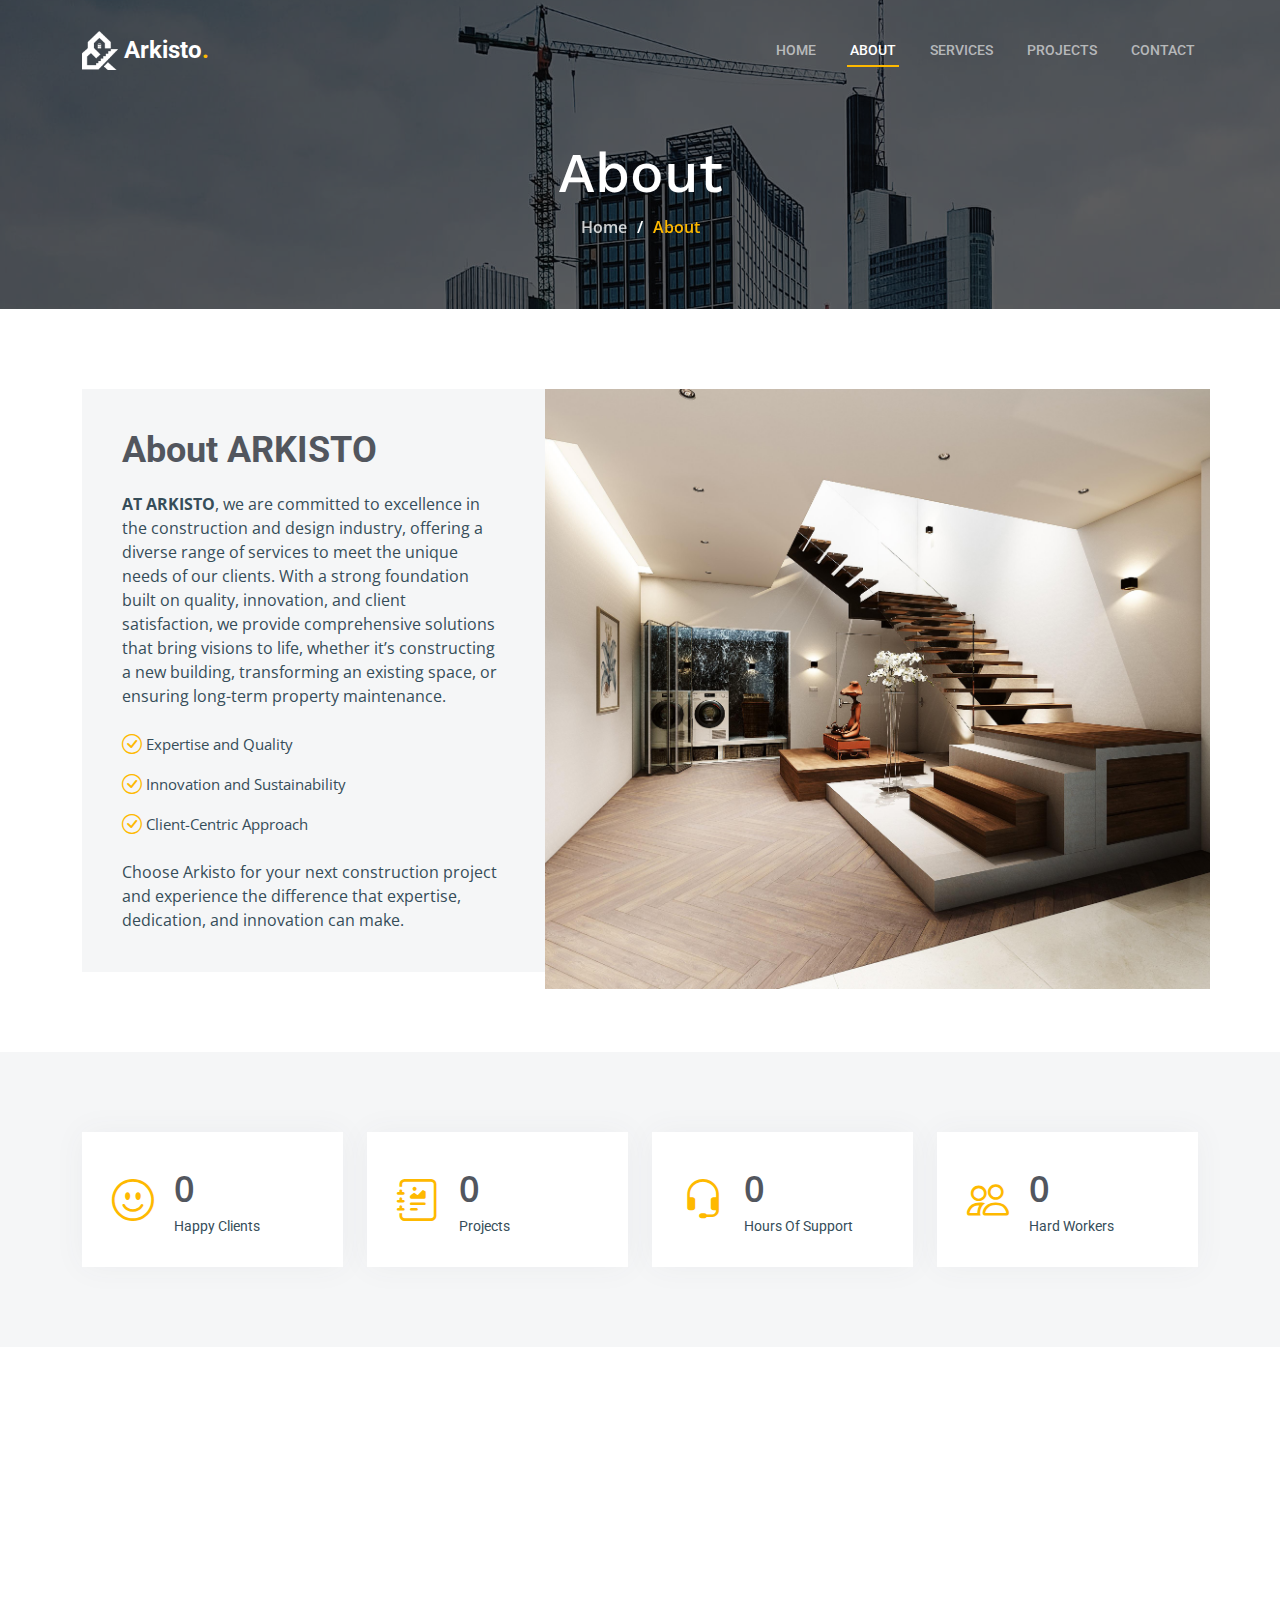
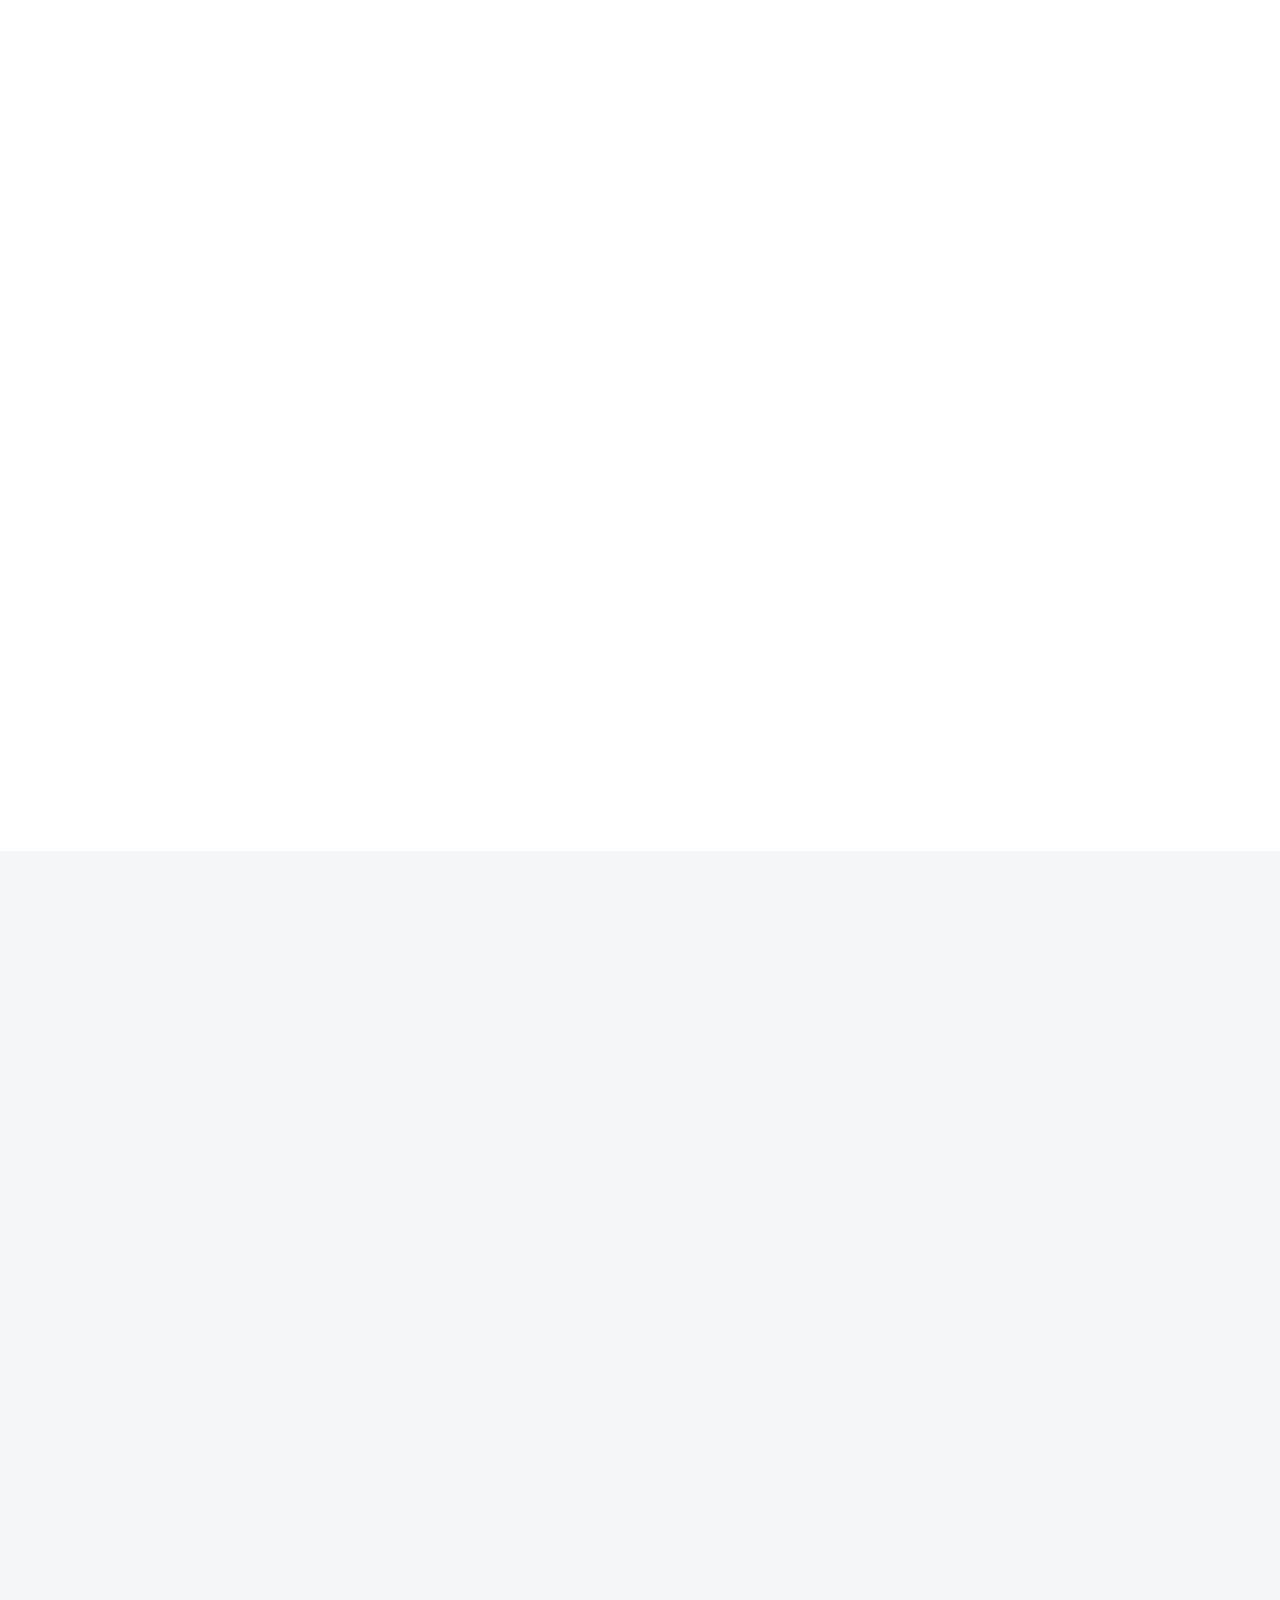
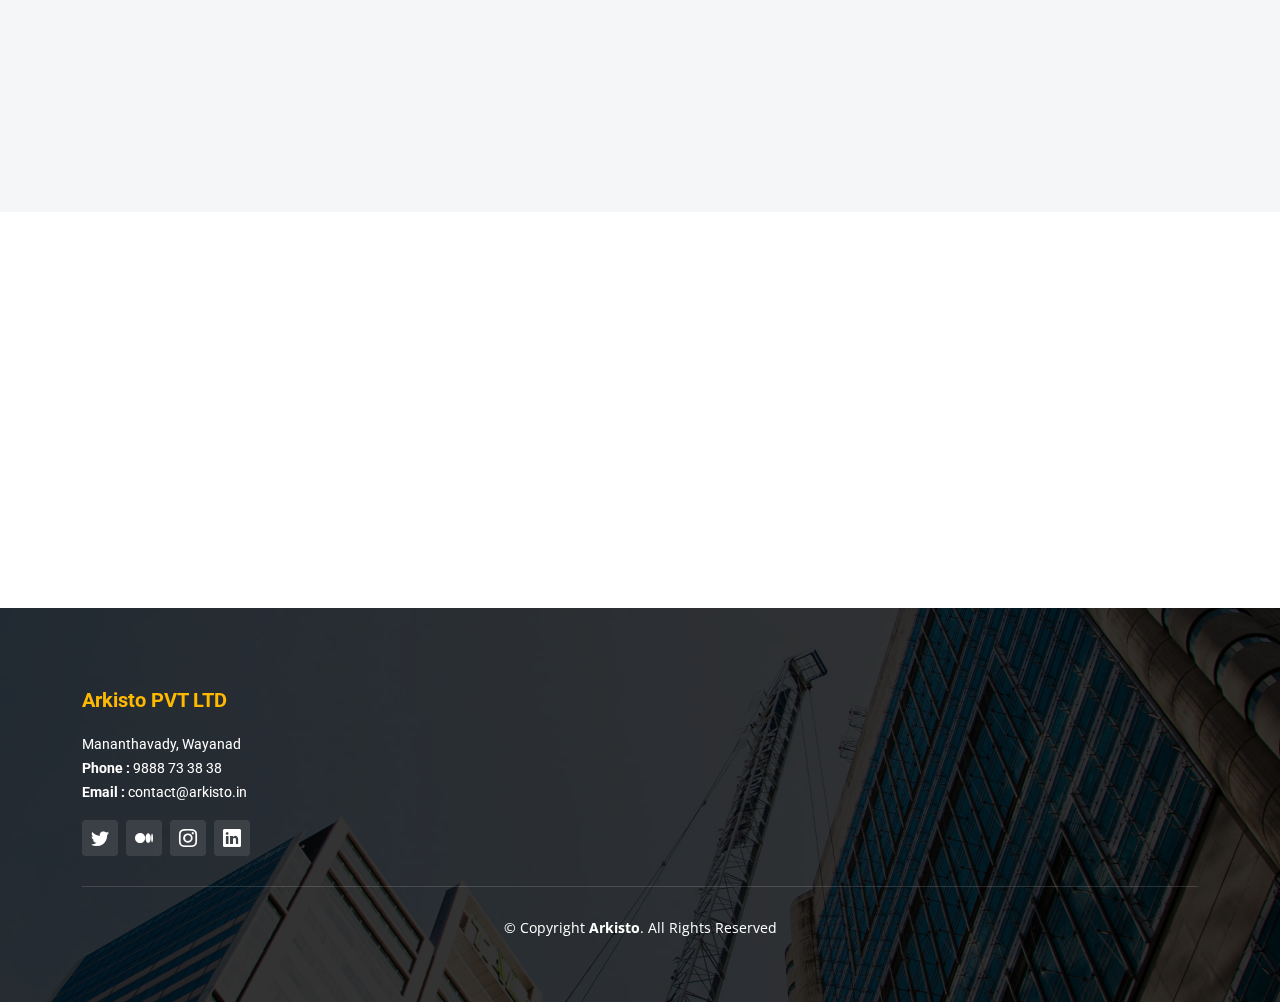
<file: about.html>
<!DOCTYPE html>
<html lang="en">

<head>
  <meta charset="utf-8">
  <meta content="width=device-width, initial-scale=1.0" name="viewport">

  <title>Arkisto</title>
  <meta content="" name="description">
  <meta content="" name="keywords">

  <!-- Favicons -->
  <link href="assets/img/logo.png" rel="icon">
  <link href="assets/img/logo.png" rel="apple-touch-icon">


  <!-- Google Fonts -->
  <link rel="preconnect" href="https://fonts.googleapis.com">
  <link rel="preconnect" href="https://fonts.gstatic.com" crossorigin>
  <link
    href="https://fonts.googleapis.com/css2?family=Open+Sans:ital,wght@0,300;0,400;0,500;0,600;0,700;1,300;1,400;1,600;1,700&family=Roboto:ital,wght@0,300;0,400;0,500;0,600;0,700;1,300;1,400;1,500;1,600;1,700&family=Work+Sans:ital,wght@0,300;0,400;0,500;0,600;0,700;1,300;1,400;1,500;1,600;1,700&display=swap"
    rel="stylesheet">

  <!-- Vendor CSS Files -->
  <link href="assets/vendor/bootstrap/css/bootstrap.min.css" rel="stylesheet">
  <link href="assets/vendor/bootstrap-icons/bootstrap-icons.css" rel="stylesheet">
  <link href="assets/vendor/fontawesome-free/css/all.min.css" rel="stylesheet">
  <link href="assets/vendor/aos/aos.css" rel="stylesheet">
  <link href="assets/vendor/glightbox/css/glightbox.min.css" rel="stylesheet">
  <link href="assets/vendor/swiper/swiper-bundle.min.css" rel="stylesheet">

  <!-- Template Main CSS File -->
  <link href="assets/css/main.css" rel="stylesheet">

  <!-- =======================================================
  * Template Name: UpConstruction - v1.3.0
  * Template URL: https://bootstrapmade.com/upconstruction-bootstrap-construction-website-template/
  * Author: BootstrapMade.com
  * License: https://bootstrapmade.com/license/
  ======================================================== -->
</head>

<body>

  <!-- ======= Header ======= -->
  <header id="header" class="header d-flex align-items-center">
    <div class="container-fluid container-xl d-flex align-items-center justify-content-between">

      <a href="index.html" class="logo d-flex align-items-center">
        <img src="logo.png" alt="Arkisto Logo">
        <h1>Arkisto<span>.</span></h1>
      </a>

      <i class="mobile-nav-toggle mobile-nav-show bi bi-list"></i>
      <i class="mobile-nav-toggle mobile-nav-hide d-none bi bi-x"></i>
      <nav id="navbar" class="navbar">
        <ul>
          <li><a href="index.html">Home</a></li>
          <li><a href="index.html#about" class="active">About</a></li>
          <li><a href="index.html#services">Services</a></li>
          <li><a href="index.html#projects">Projects</a></li>
          <!-- <li><a href="blog.html">Blog</a></li> -->
          <!-- <li class="dropdown"><a href="#"><span>Dropdown</span> <i
                class="bi bi-chevron-down dropdown-indicator"></i></a> -->
            <!-- <ul>
              <li><a href="#">Dropdown 1</a></li>
              <li class="dropdown"><a href="#"><span>Deep Dropdown</span> <i
                    class="bi bi-chevron-down dropdown-indicator"></i></a>
                <ul>
                  <li><a href="#">Deep Dropdown 1</a></li>
                  <li><a href="#">Deep Dropdown 2</a></li>
                  <li><a href="#">Deep Dropdown 3</a></li>
                  <li><a href="#">Deep Dropdown 4</a></li>
                  <li><a href="#">Deep Dropdown 5</a></li>
                </ul>
              </li>
              <li><a href="#">Dropdown 2</a></li>
              <li><a href="#">Dropdown 3</a></li>
              <li><a href="#">Dropdown 4</a></li>
            </ul> -->
          </li>
          <li><a href="contact.html">Contact</a></li>
        </ul>
      </nav><!-- .navbar -->

    </div>
  </header><!-- End Header -->

  <main id="main">

    <!-- ======= Breadcrumbs ======= -->
    <div class="breadcrumbs d-flex align-items-center" style="background-image: url('assets/img/breadcrumbs-bg.jpg');">
      <div class="container position-relative d-flex flex-column align-items-center" data-aos="fade">

        <h2>About</h2>
        <ol>
          <li><a href="index.html">Home</a></li>
          <li>About</li>
        </ol>

      </div>
    </div><!-- End Breadcrumbs -->

    <!-- ======= About Section ======= -->
    <section id="about" class="about">
      <div class="container" data-aos="fade-up">

        <div class="row position-relative">

          <div class="col-lg-7 about-img" style="background-image: url(assets/img/constructions-4.jpg);"></div>

          <div class="col-lg-7">
            <!-- <h2>About ARKISTO</h2> -->
            <div class="our-story">
              <!-- <h4>Est 1988</h4> -->
              <h3>About ARKISTO</h3>
              <p><b>AT ARKISTO</b>, we are committed to excellence in the construction and design industry, offering a diverse range of services to meet the unique needs of our clients. With a strong foundation built on quality, innovation, and client satisfaction, we provide comprehensive solutions that bring visions to life, whether it’s constructing a new building, transforming an existing space, or ensuring long-term property maintenance.
              </p>
              <ul>
                
                <li><i class="bi bi-check-circle"></i> <span>Expertise and Quality</span></li>
                <li><i class="bi bi-check-circle"></i> <span>Innovation and Sustainability</span></li>
                <li><i class="bi bi-check-circle"></i> <span>Client-Centric Approach</span></li>
              </ul>
              <p>Choose Arkisto for your next construction project and experience the difference that expertise, dedication, and innovation can make.</p>

              <!-- <div class="watch-video d-flex align-items-center position-relative">
                <i class="bi bi-play-circle"></i>
                <a href="https://www.youtube.com/watch?v=LXb3EKWsInQ" class="glightbox stretched-link">Watch Video</a>
              </div> -->
            </div>
          </div>

        </div>

      </div>
    </section>
    <!-- End About Section -->

    <!-- ======= Stats Counter Section ======= -->
    <section id="stats-counter" class="stats-counter section-bg">
      <div class="container">

        <div class="row gy-4">

          <div class="col-lg-3 col-md-6">
            <div class="stats-item d-flex align-items-center w-100 h-100">
              <i class="bi bi-emoji-smile color-blue flex-shrink-0"></i>
              <div>
                <span data-purecounter-start="0" data-purecounter-end="232" data-purecounter-duration="1"
                  class="purecounter"></span>
                <p>Happy Clients</p>
              </div>
            </div>
          </div><!-- End Stats Item -->

          <div class="col-lg-3 col-md-6">
            <div class="stats-item d-flex align-items-center w-100 h-100">
              <i class="bi bi-journal-richtext color-orange flex-shrink-0"></i>
              <div>
                <span data-purecounter-start="0" data-purecounter-end="521" data-purecounter-duration="1"
                  class="purecounter"></span>
                <p>Projects</p>
              </div>
            </div>
          </div><!-- End Stats Item -->

          <div class="col-lg-3 col-md-6">
            <div class="stats-item d-flex align-items-center w-100 h-100">
              <i class="bi bi-headset color-green flex-shrink-0"></i>
              <div>
                <span data-purecounter-start="0" data-purecounter-end="1463" data-purecounter-duration="1"
                  class="purecounter"></span>
                <p>Hours Of Support</p>
              </div>
            </div>
          </div><!-- End Stats Item -->

          <div class="col-lg-3 col-md-6">
            <div class="stats-item d-flex align-items-center w-100 h-100">
              <i class="bi bi-people color-pink flex-shrink-0"></i>
              <div>
                <span data-purecounter-start="0" data-purecounter-end="15" data-purecounter-duration="1"
                  class="purecounter"></span>
                <p>Hard Workers</p>
              </div>
            </div>
          </div><!-- End Stats Item -->

        </div>

      </div>
    </section><!-- End Stats Counter Section -->

    <!-- ======= Alt Services Section ======= -->
    <section id="alt-services" class="alt-services">
      <div class="container" data-aos="fade-up">

        <div class="row justify-content-around gy-4">
          <div class="col-lg-6 img-bg" style="background-image: url(assets/img/alt-services.jpg);" data-aos="zoom-in"
            data-aos-delay="100"></div>

          <div class="col-lg-5 d-flex flex-column justify-content-center">
            <h3> Our Vision</h3>
            <p>At Arkisto, our vision is to be a leader in the construction industry, renowned for our commitment to quality, innovation, and sustainability. We aspire to build not just structures, but vibrant communities that stand the test of time. We aim to transform the built environment by integrating cutting-edge technologies, sustainable practices, and a client-centric approach to create spaces that inspire, empower, and enrich the lives of those who use them.

              By fostering a culture of excellence, integrity, and continuous improvement, we strive to shape a future where our construction projects positively impact both people and the planet.</p>

            <div class="icon-box d-flex position-relative" data-aos="fade-up" data-aos-delay="100">
              <i class="bi bi-easel flex-shrink-0"></i>
              <div>
                <h4><a href="" class="stretched-link">Global Expansion</a></h4>
                <p>Our vision includes expanding Arkisto’s presence beyond local markets, becoming a recognized leader in the global construction industry.</p>
              </div>
            </div><!-- End Icon Box -->

            <div class="icon-box d-flex position-relative" data-aos="fade-up" data-aos-delay="200">
              <i class="bi bi-patch-check flex-shrink-0"></i>
              <div>
                <h4><a href="" class="stretched-link">Cutting-Edge Technology Integration</a></h4>
                <p>We aim to stay at the forefront of technological advancements by integrating the latest digital to enhance our project outcomes and efficiency.</p>
              </div>
            </div><!-- End Icon Box -->

            <div class="icon-box d-flex position-relative" data-aos="fade-up" data-aos-delay="300">
              <i class="bi bi-brightness-high flex-shrink-0"></i>
              <div>
                <h4><a href="" class="stretched-link">Safety and Compliance</a></h4>
                <p>Ensuring the highest standards of safety and compliance is a non-negotiable part of our vision.</p>
              </div>
            </div><!-- End Icon Box -->

            <div class="icon-box d-flex position-relative" data-aos="fade-up" data-aos-delay="400">
              <i class="bi bi-brightness-high flex-shrink-0"></i>
              <div>
                <h4><a href="" class="stretched-link">Building Resilient Communities</a></h4>
                <p>Our projects are more than just structures; they are integral parts of the communities they serve.</p>
              </div>
            </div><!-- End Icon Box -->

          </div>
        </div>

      </div>
    </section><!-- End Alt Services Section -->

    <!-- ======= Alt Services Section 2 ======= -->
    <section id="alt-services-2" class="alt-services section-bg">
      <div class="container" data-aos="fade-up">

        <div class="row justify-content-around gy-4">
          <div class="col-lg-5 d-flex flex-column justify-content-center">
            <h3>Our Mission</h3>
            <p>At Arkisto, our mission is to deliver superior construction solutions that exceed client expectations through exceptional quality, innovation, and integrity. We are dedicated to creating impactful and sustainable environments by leveraging our expertise, embracing cutting-edge technologies, and fostering collaborative partnerships. Our goal is to build lasting value and enhance the communities we serve by transforming visions into reality.</p>

            <div class="icon-box d-flex position-relative" data-aos="fade-up" data-aos-delay="100">
              <i class="bi bi-easel flex-shrink-0"></i>
              <div>
                <h4><a href="" class="stretched-link">Commitment to Safety</a></h4>
                <p>We prioritize the safety and well-being of our team, clients, and communities.</p>
              </div>
            </div><!-- End Icon Box -->

            <div class="icon-box d-flex position-relative" data-aos="fade-up" data-aos-delay="200">
              <i class="bi bi-patch-check flex-shrink-0"></i>
              <div>
                <h4><a href="" class="stretched-link">Integrity and Transparency</a></h4>
                <p>Integrity is the foundation of our operations.</p>
              </div>
            </div><!-- End Icon Box -->

            <div class="icon-box d-flex position-relative" data-aos="fade-up" data-aos-delay="300">
              <i class="bi bi-brightness-high flex-shrink-0"></i>
              <div>
                <h4><a href="" class="stretched-link">Community Impact</a></h4>
                <p>We strive to make a positive impact on the communities where we work.</p>
              </div>
            </div><!-- End Icon Box -->

            <div class="icon-box d-flex position-relative" data-aos="fade-up" data-aos-delay="400">
              <i class="bi bi-brightness-high flex-shrink-0"></i>
              <div>
                <h4><a href="" class="stretched-link">Professional Excellence</a></h4>
                <p>We are dedicated to fostering a culture of professional excellence and continuous improvement.</p>
              </div>
            </div><!-- End Icon Box -->
          </div>

          <div class="col-lg-6 img-bg" style="background-image: url(assets/img/alt-services-2.jpg);" data-aos="zoom-in"
            data-aos-delay="100"></div>
        </div>

      </div>
    </section><!-- End Alt Services Section 2 -->

    <!-- ======= Our Team Section ======= -->
    <section id="team" class="team">
      <div class="container" data-aos="fade-up">

        <div class="section-header">
          <h2>Our Team</h2>
          <p>At Arkisto, our team is a diverse group of skilled professionals dedicated to excellence in every project we undertake. With expertise ranging from architecture and engineering to project management and craftsmanship, each member plays a vital role in turning visions into reality. We foster a collaborative environment where innovation and quality are at the forefront of everything we do.</p>
        </div>
<!-- 
        <div class="row gy-5">

          <div class="col-lg-4 col-md-6 member" data-aos="fade-up" data-aos-delay="100">
            <div class="member-img">
              <img src="assets/img/team/team-1.jpg" class="img-fluid" alt="">
              <div class="social">
                <a href="#"><i class="bi bi-twitter"></i></a>
                <a href="#"><i class="bi bi-facebook"></i></a>
                <a href="#"><i class="bi bi-instagram"></i></a>
                <a href="#"><i class="bi bi-linkedin"></i></a>
              </div>
            </div>
            <div class="member-info text-center">
              <h4>Walter White</h4>
              <span>Chief Executive Officer</span>
              <p>Aliquam iure quaerat voluptatem praesentium possimus unde laudantium vel dolorum distinctio dire flow
              </p>
            </div>
          </div> End Team Member 

          <div class="col-lg-4 col-md-6 member" data-aos="fade-up" data-aos-delay="200">
            <div class="member-img">
              <img src="assets/img/team/team-2.jpg" class="img-fluid" alt="">
              <div class="social">
                <a href="#"><i class="bi bi-twitter"></i></a>
                <a href="#"><i class="bi bi-facebook"></i></a>
                <a href="#"><i class="bi bi-instagram"></i></a>
                <a href="#"><i class="bi bi-linkedin"></i></a>
              </div>
            </div>
            <div class="member-info text-center">
              <h4>Sarah Jhonson</h4>
              <span>Product Manager</span>
              <p>Labore ipsam sit consequatur exercitationem rerum laboriosam laudantium aut quod dolores exercitationem
                ut</p>
            </div>
          </div> End Team Member

          <div class="col-lg-4 col-md-6 member" data-aos="fade-up" data-aos-delay="300">
            <div class="member-img">
              <img src="assets/img/team/team-3.jpg" class="img-fluid" alt="">
              <div class="social">
                <a href="#"><i class="bi bi-twitter"></i></a>
                <a href="#"><i class="bi bi-facebook"></i></a>
                <a href="#"><i class="bi bi-instagram"></i></a>
                <a href="#"><i class="bi bi-linkedin"></i></a>
              </div>
            </div>
            <div class="member-info text-center">
              <h4>William Anderson</h4>
              <span>CTO</span>
              <p>Illum minima ea autem doloremque ipsum quidem quas aspernatur modi ut praesentium vel tque sed facilis
                at qui</p>
            </div>
          </div> End Team Member

          <div class="col-lg-4 col-md-6 member" data-aos="fade-up" data-aos-delay="400">
            <div class="member-img">
              <img src="assets/img/team/team-4.jpg" class="img-fluid" alt="">
              <div class="social">
                <a href="#"><i class="bi bi-twitter"></i></a>
                <a href="#"><i class="bi bi-facebook"></i></a>
                <a href="#"><i class="bi bi-instagram"></i></a>
                <a href="#"><i class="bi bi-linkedin"></i></a>
              </div>
            </div>
            <div class="member-info text-center">
              <h4>Amanda Jepson</h4>
              <span>Accountant</span>
              <p>Magni voluptatem accusamus assumenda cum nisi aut qui dolorem voluptate sed et veniam quasi quam
                consectetur</p>
            </div>
          </div>End Team Member

          <div class="col-lg-4 col-md-6 member" data-aos="fade-up" data-aos-delay="500">
            <div class="member-img">
              <img src="assets/img/team/team-5.jpg" class="img-fluid" alt="">
              <div class="social">
                <a href="#"><i class="bi bi-twitter"></i></a>
                <a href="#"><i class="bi bi-facebook"></i></a>
                <a href="#"><i class="bi bi-instagram"></i></a>
                <a href="#"><i class="bi bi-linkedin"></i></a>
              </div>
            </div>
            <div class="member-info text-center">
              <h4>Brian Doe</h4>
              <span>Marketing</span>
              <p>Qui consequuntur quos accusamus magnam quo est molestiae eius laboriosam sunt doloribus quia impedit
                laborum velit</p>
            </div>
          </div>End Team Member 

          <div class="col-lg-4 col-md-6 member" data-aos="fade-up" data-aos-delay="600">
            <div class="member-img">
              <img src="assets/img/team/team-6.jpg" class="img-fluid" alt="">
              <div class="social">
                <a href="#"><i class="bi bi-twitter"></i></a>
                <a href="#"><i class="bi bi-facebook"></i></a>
                <a href="#"><i class="bi bi-instagram"></i></a>
                <a href="#"><i class="bi bi-linkedin"></i></a>
              </div>
            </div>
            <div class="member-info text-center">
              <h4>Josepha Palas</h4>
              <span>Operation</span>
              <p>Sint sint eveniet explicabo amet consequatur nesciunt error enim rerum earum et omnis fugit eligendi
                cupiditate vel</p>
            </div>
          </div> End Team Member

        </div>

      </div>
    </section> End Our Team Section  -->

    <!-- ======= Testimonials Section ======= -->
    <!-- <section id="testimonials" class="testimonials section-bg">
      <div class="container" data-aos="fade-up">

        <div class="section-header">
          <h2>Testimonials</h2>
          <p>Quam sed id excepturi ccusantium dolorem ut quis dolores nisi llum nostrum enim velit qui ut et autem uia
            reprehenderit sunt deleniti</p>
        </div>

        <div class="slides-2 swiper">
          <div class="swiper-wrapper">

            <div class="swiper-slide">
              <div class="testimonial-wrap">
                <div class="testimonial-item">
                  <img src="assets/img/testimonials/testimonials-1.jpg" class="testimonial-img" alt="">
                  <h3>Saul Goodman</h3>
                  <h4>Ceo &amp; Founder</h4>
                  <div class="stars">
                    <i class="bi bi-star-fill"></i><i class="bi bi-star-fill"></i><i class="bi bi-star-fill"></i><i
                      class="bi bi-star-fill"></i><i class="bi bi-star-fill"></i>
                  </div>
                  <p>
                    <i class="bi bi-quote quote-icon-left"></i>
                    Proin iaculis purus consequat sem cure digni ssim donec porttitora entum suscipit rhoncus.
                    Accusantium quam, ultricies eget id, aliquam eget nibh et. Maecen aliquam, risus at semper.
                    <i class="bi bi-quote quote-icon-right"></i>
                  </p>
                </div>
              </div>
            </div> End testimonial item 

            <div class="swiper-slide">
              <div class="testimonial-wrap">
                <div class="testimonial-item">
                  <img src="assets/img/testimonials/testimonials-2.jpg" class="testimonial-img" alt="">
                  <h3>Sara Wilsson</h3>
                  <h4>Designer</h4>
                  <div class="stars">
                    <i class="bi bi-star-fill"></i><i class="bi bi-star-fill"></i><i class="bi bi-star-fill"></i><i
                      class="bi bi-star-fill"></i><i class="bi bi-star-fill"></i>
                  </div>
                  <p>
                    <i class="bi bi-quote quote-icon-left"></i>
                    Export tempor illum tamen malis malis eram quae irure esse labore quem cillum quid cillum eram malis
                    quorum velit fore eram velit sunt aliqua noster fugiat irure amet legam anim culpa.
                    <i class="bi bi-quote quote-icon-right"></i>
                  </p>
                </div>
              </div>
            </div> End testimonial item

            <div class="swiper-slide">
              <div class="testimonial-wrap">
                <div class="testimonial-item">
                  <img src="assets/img/testimonials/testimonials-3.jpg" class="testimonial-img" alt="">
                  <h3>Jena Karlis</h3>
                  <h4>Store Owner</h4>
                  <div class="stars">
                    <i class="bi bi-star-fill"></i><i class="bi bi-star-fill"></i><i class="bi bi-star-fill"></i><i
                      class="bi bi-star-fill"></i><i class="bi bi-star-fill"></i>
                  </div>
                  <p>
                    <i class="bi bi-quote quote-icon-left"></i>
                    Enim nisi quem export duis labore cillum quae magna enim sint quorum nulla quem veniam duis minim
                    tempor labore quem eram duis noster aute amet eram fore quis sint minim.
                    <i class="bi bi-quote quote-icon-right"></i>
                  </p>
                </div>
              </div>
            </div> End testimonial item

            <div class="swiper-slide">
              <div class="testimonial-wrap">
                <div class="testimonial-item">
                  <img src="assets/img/testimonials/testimonials-4.jpg" class="testimonial-img" alt="">
                  <h3>Matt Brandon</h3>
                  <h4>Freelancer</h4>
                  <div class="stars">
                    <i class="bi bi-star-fill"></i><i class="bi bi-star-fill"></i><i class="bi bi-star-fill"></i><i
                      class="bi bi-star-fill"></i><i class="bi bi-star-fill"></i>
                  </div>
                  <p>
                    <i class="bi bi-quote quote-icon-left"></i>
                    Fugiat enim eram quae cillum dolore dolor amet nulla culpa multos export minim fugiat minim velit
                    minim dolor enim duis veniam ipsum anim magna sunt elit fore quem dolore labore illum veniam.
                    <i class="bi bi-quote quote-icon-right"></i>
                  </p>
                </div>
              </div>
            </div> End testimonial item

            <div class="swiper-slide">
              <div class="testimonial-wrap">
                <div class="testimonial-item">
                  <img src="assets/img/testimonials/testimonials-5.jpg" class="testimonial-img" alt="">
                  <h3>John Larson</h3>
                  <h4>Entrepreneur</h4>
                  <div class="stars">
                    <i class="bi bi-star-fill"></i><i class="bi bi-star-fill"></i><i class="bi bi-star-fill"></i><i
                      class="bi bi-star-fill"></i><i class="bi bi-star-fill"></i>
                  </div>
                  <p>
                    <i class="bi bi-quote quote-icon-left"></i>
                    Quis quorum aliqua sint quem legam fore sunt eram irure aliqua veniam tempor noster veniam enim
                    culpa labore duis sunt culpa nulla illum cillum fugiat legam esse veniam culpa fore nisi cillum
                    quid.
                    <i class="bi bi-quote quote-icon-right"></i>
                  </p>
                </div>
              </div>
            </div> End testimonial item -->

          </div>
          <div class="swiper-pagination"></div>
        </div>

      </div>
    </section><!-- End Testimonials Section -->

  </main><!-- End #main -->

  <!-- ======= Footer ======= -->
  <footer id="footer" class="footer">

    <div class="footer-content position-relative">
      <div class="container">
        <div class="row">

          <div class="col-lg-4 col-md-6">
            <div class="footer-info">
              <h3  style="color: #FEB900;font-size: 20px;text-transform: none;">Arkisto PVT LTD</h3>
              <p>
              
                Mananthavady, Wayanad<br>
                <strong>Phone : </strong>9888 73 38 38<br>
                <strong>Email : </strong>contact@arkisto.in<br>
              </p>
              <div class="social-links d-flex mt-3">
                <a href="https://twitter.com/Arkisto_io" class="d-flex align-items-center justify-content-center"><i class="bi bi-twitter"></i></a>
                <a href="https://medium.com/@arkisto.io" class="d-flex align-items-center justify-content-center"><i class="bi bi-medium"></i></a>
                <a href="#" class="d-flex align-items-center justify-content-center"><i class="bi bi-instagram"></i></a>
                <a href="https://www.linkedin.com/in/arkisto-constructions" class="d-flex align-items-center justify-content-center"><i class="bi bi-linkedin"></i></a>
              </div>
            </div>
          </div><!-- End footer info column-->

          <!-- <div class="col-lg-2 col-md-3 footer-links">
            <h4>Useful Links</h4>
            <ul>
              <li><a href="#">Home</a></li>
              <li><a href="#">About us</a></li>
              <li><a href="#">Services</a></li>
              <li><a href="#">Terms of service</a></li>
              <li><a href="#">Privacy policy</a></li>
            </ul>
          </div>End footer links column

          <div class="col-lg-2 col-md-3 footer-links">
            <h4>Our Services</h4>
            <ul>
              <li><a href="#">Web Design</a></li>
              <li><a href="#">Web Development</a></li>
              <li><a href="#">Product Management</a></li>
              <li><a href="#">Marketing</a></li>
              <li><a href="#">Graphic Design</a></li>
            </ul>
          </div> End footer links column

          <div class="col-lg-2 col-md-3 footer-links">
            <h4>Hic solutasetp</h4>
            <ul>
              <li><a href="#">Molestiae accusamus iure</a></li>
              <li><a href="#">Excepturi dignissimos</a></li>
              <li><a href="#">Suscipit distinctio</a></li>
              <li><a href="#">Dilecta</a></li>
              <li><a href="#">Sit quas consectetur</a></li>
            </ul>
          </div> End footer links column

          <div class="col-lg-2 col-md-3 footer-links">
            <h4>Nobis illum</h4>
            <ul>
              <li><a href="#">Ipsam</a></li>
              <li><a href="#">Laudantium dolorum</a></li>
              <li><a href="#">Dinera</a></li>
              <li><a href="#">Trodelas</a></li>
              <li><a href="#">Flexo</a></li>
            </ul>
          </div> End footer links column -->

        </div>
      </div>
    </div>

    <div class="footer-legal text-center position-relative">
      <div class="container">
        <div class="copyright">
          &copy; Copyright <strong><span>Arkisto</span></strong>. All Rights Reserved
        </div>
        <div class="credits">
          <!-- All the links in the footer should remain intact. -->
          <!-- You can delete the links only if you purchased the pro version. -->
          <!-- Licensing information: https://bootstrapmade.com/license/ -->
          <!-- Purchase the pro version with working PHP/AJAX contact form: https://bootstrapmade.com/upconstruction-bootstrap-construction-website-template/ -->
         
        </div>
      </div>
    </div>

  </footer>
  <!-- End Footer -->

  <a href="#" class="scroll-top d-flex align-items-center justify-content-center"><i
      class="bi bi-arrow-up-short"></i></a>

  <div id="preloader"></div>

  <!-- Vendor JS Files -->
  <script src="assets/vendor/bootstrap/js/bootstrap.bundle.min.js"></script>
  <script src="assets/vendor/aos/aos.js"></script>
  <script src="assets/vendor/glightbox/js/glightbox.min.js"></script>
  <script src="assets/vendor/isotope-layout/isotope.pkgd.min.js"></script>
  <script src="assets/vendor/swiper/swiper-bundle.min.js"></script>
  <script src="assets/vendor/purecounter/purecounter_vanilla.js"></script>
  <script src="assets/vendor/php-email-form/validate.js"></script>

  <!-- Template Main JS File -->
  <script src="assets/js/main.js"></script>

</body>

</html>
</file>
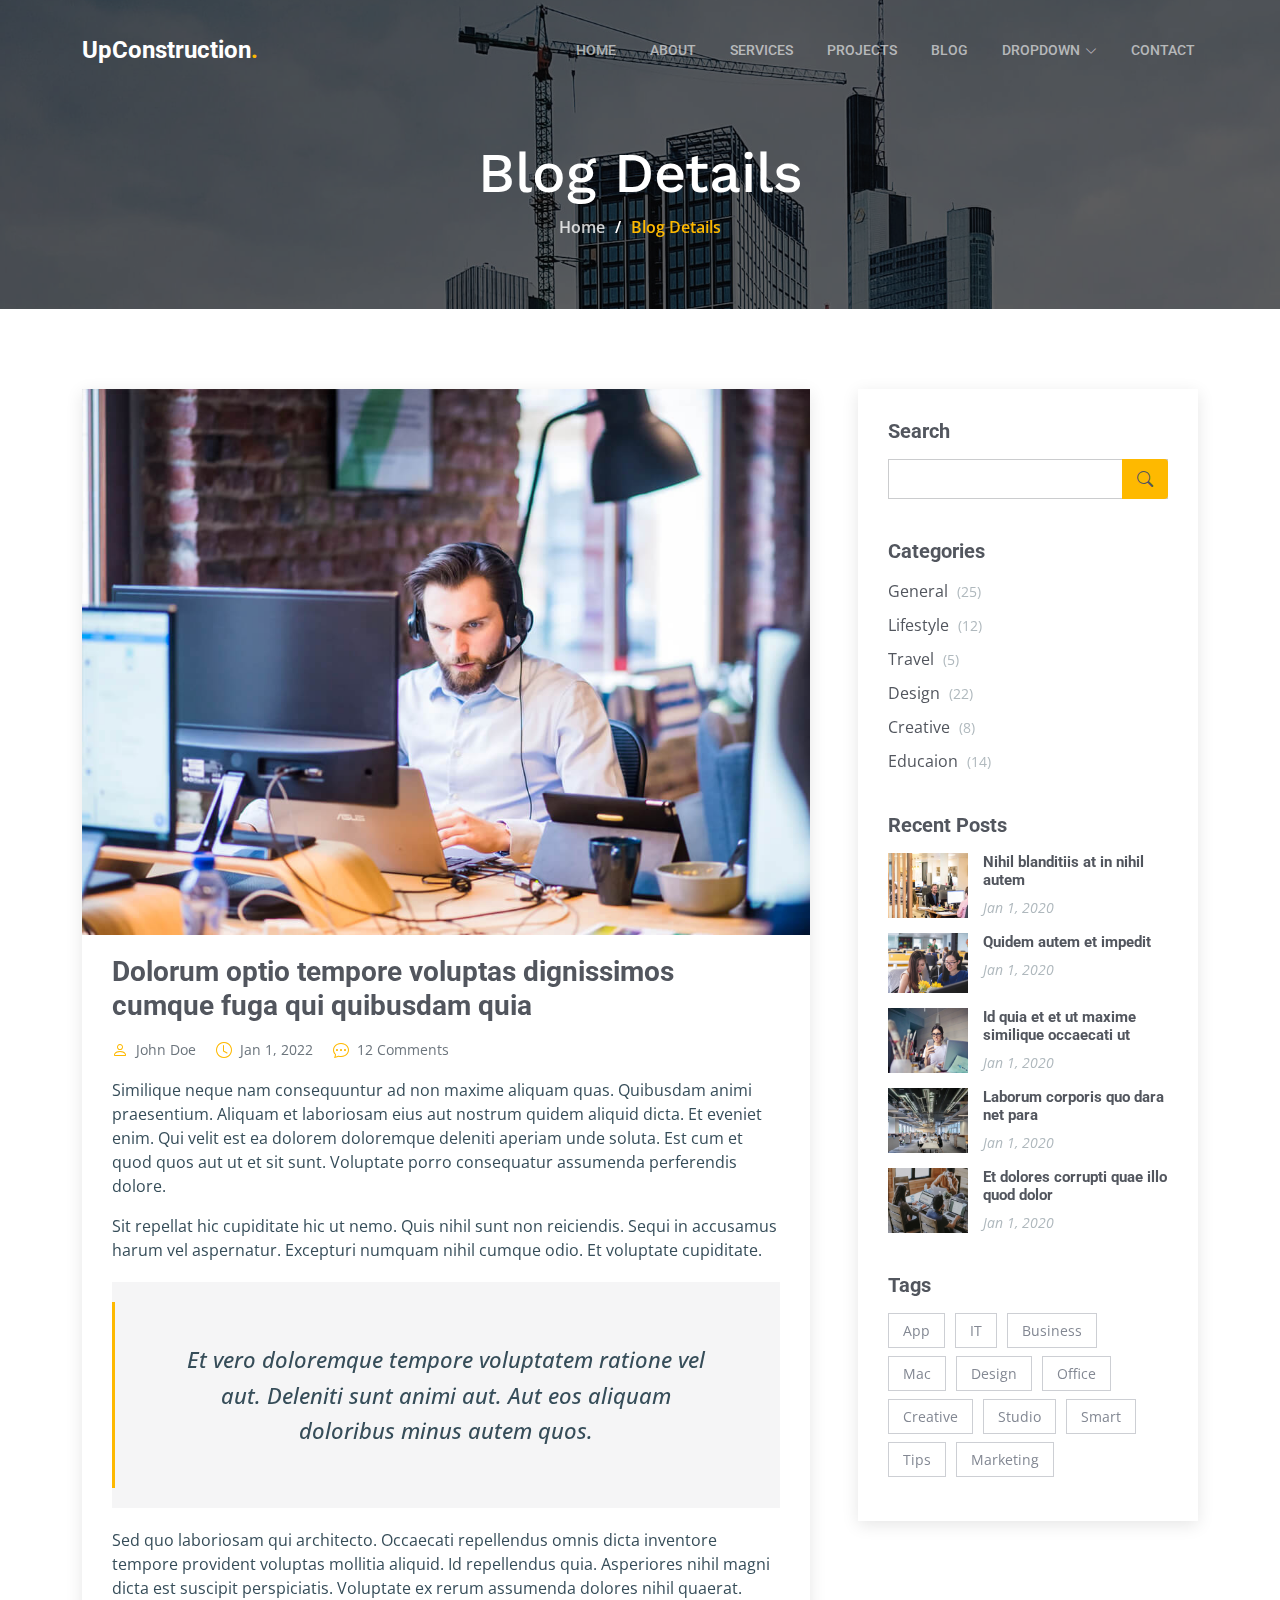
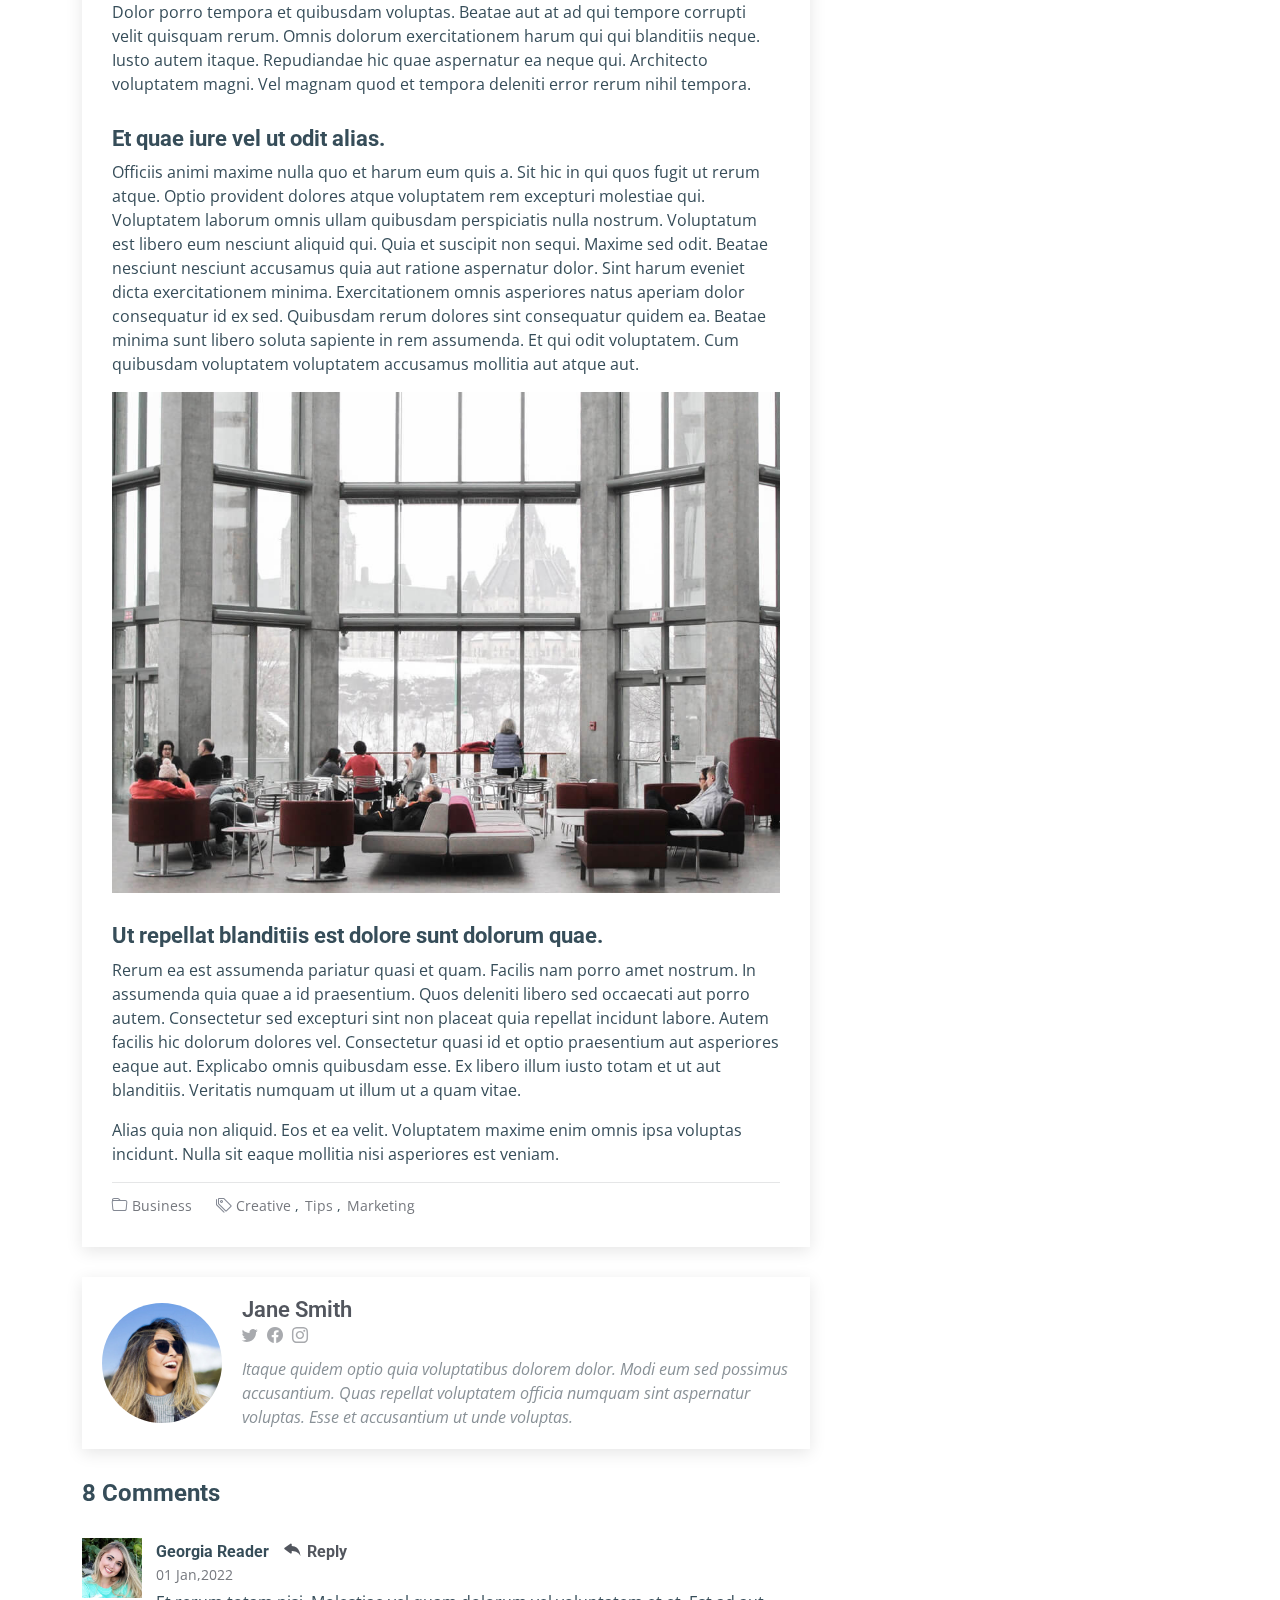
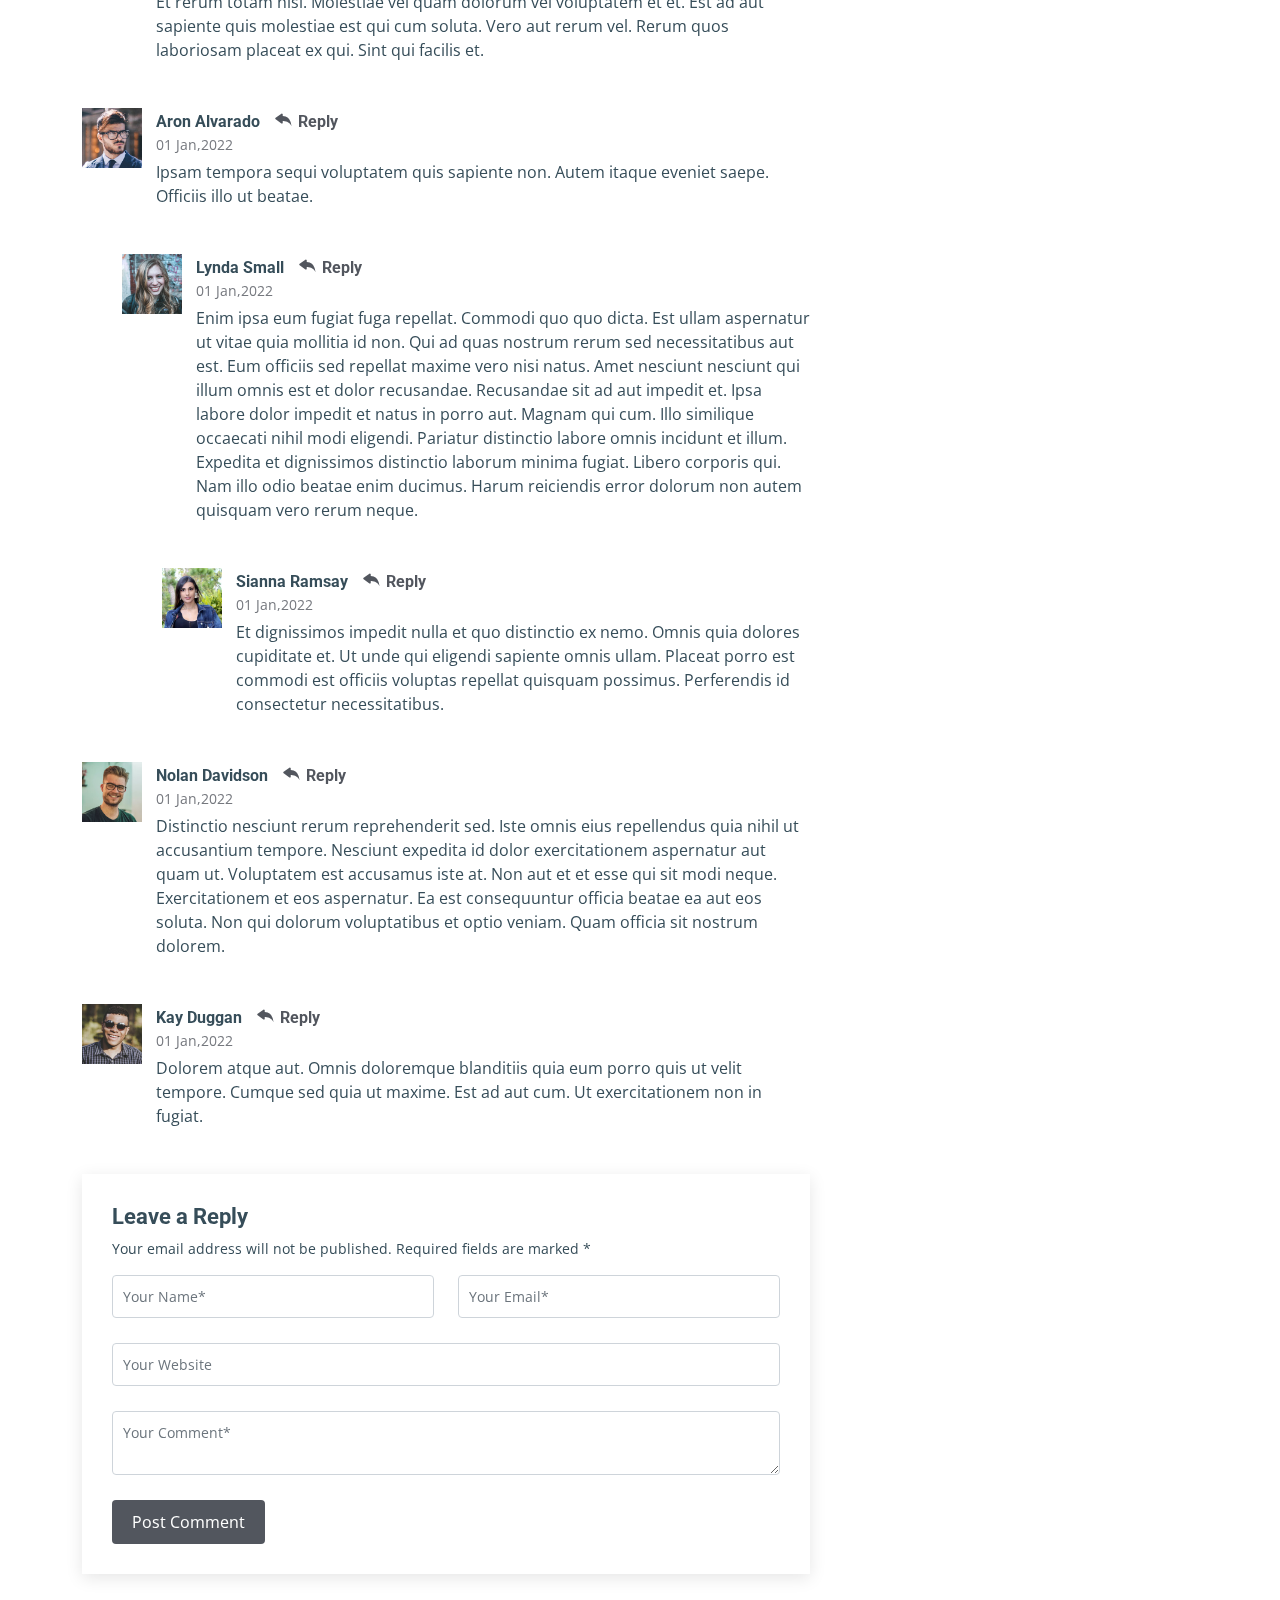
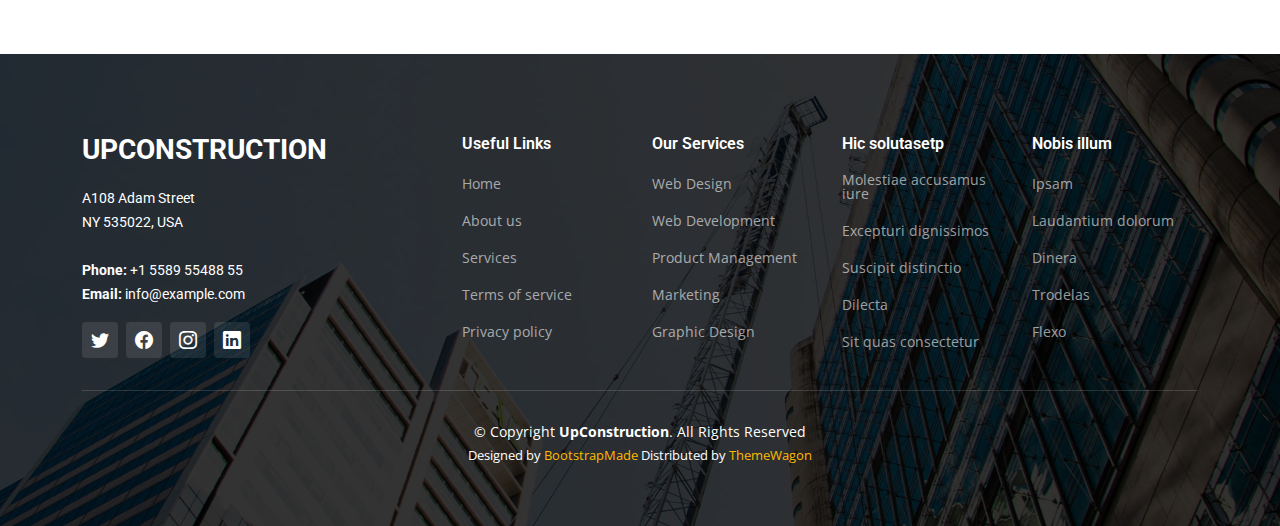
<file: blog-details.html>
<!DOCTYPE html>
<html lang="en">

<head>
  <meta charset="utf-8">
  <meta content="width=device-width, initial-scale=1.0" name="viewport">

  <title>UpConstruction Bootstrap Template - Blog Details</title>
  <meta content="" name="description">
  <meta content="" name="keywords">

  <!-- Favicons -->
  <link href="assets/img/favicon.png" rel="icon">
  <link href="assets/img/apple-touch-icon.png" rel="apple-touch-icon">

  <!-- Google Fonts -->
  <link rel="preconnect" href="https://fonts.googleapis.com">
  <link rel="preconnect" href="https://fonts.gstatic.com" crossorigin>
  <link
    href="https://fonts.googleapis.com/css2?family=Open+Sans:ital,wght@0,300;0,400;0,500;0,600;0,700;1,300;1,400;1,600;1,700&family=Roboto:ital,wght@0,300;0,400;0,500;0,600;0,700;1,300;1,400;1,500;1,600;1,700&family=Work+Sans:ital,wght@0,300;0,400;0,500;0,600;0,700;1,300;1,400;1,500;1,600;1,700&display=swap"
    rel="stylesheet">

  <!-- Vendor CSS Files -->
  <link href="assets/vendor/bootstrap/css/bootstrap.min.css" rel="stylesheet">
  <link href="assets/vendor/bootstrap-icons/bootstrap-icons.css" rel="stylesheet">
  <link href="assets/vendor/fontawesome-free/css/all.min.css" rel="stylesheet">
  <link href="assets/vendor/aos/aos.css" rel="stylesheet">
  <link href="assets/vendor/glightbox/css/glightbox.min.css" rel="stylesheet">
  <link href="assets/vendor/swiper/swiper-bundle.min.css" rel="stylesheet">

  <!-- Template Main CSS File -->
  <link href="assets/css/main.css" rel="stylesheet">

  <!-- =======================================================
  * Template Name: UpConstruction - v1.3.0
  * Template URL: https://bootstrapmade.com/upconstruction-bootstrap-construction-website-template/
  * Author: BootstrapMade.com
  * License: https://bootstrapmade.com/license/
  ======================================================== -->
</head>

<body>

  <!-- ======= Header ======= -->
  <header id="header" class="header d-flex align-items-center">
    <div class="container-fluid container-xl d-flex align-items-center justify-content-between">

      <a href="index.html" class="logo d-flex align-items-center">
        <!-- Uncomment the line below if you also wish to use an image logo -->
        <!-- <img src="assets/img/logo.png" alt=""> -->
        <h1>UpConstruction<span>.</span></h1>
      </a>

      <i class="mobile-nav-toggle mobile-nav-show bi bi-list"></i>
      <i class="mobile-nav-toggle mobile-nav-hide d-none bi bi-x"></i>
      <nav id="navbar" class="navbar">
        <ul>
          <li><a href="index.html">Home</a></li>
          <li><a href="about.html">About</a></li>
          <li><a href="services.html">Services</a></li>
          <li><a href="projects.html">Projects</a></li>
          <li><a href="blog.html">Blog</a></li>
          <li class="dropdown"><a href="#"><span>Dropdown</span> <i
                class="bi bi-chevron-down dropdown-indicator"></i></a>
            <ul>
              <li><a href="#">Dropdown 1</a></li>
              <li class="dropdown"><a href="#"><span>Deep Dropdown</span> <i
                    class="bi bi-chevron-down dropdown-indicator"></i></a>
                <ul>
                  <li><a href="#">Deep Dropdown 1</a></li>
                  <li><a href="#">Deep Dropdown 2</a></li>
                  <li><a href="#">Deep Dropdown 3</a></li>
                  <li><a href="#">Deep Dropdown 4</a></li>
                  <li><a href="#">Deep Dropdown 5</a></li>
                </ul>
              </li>
              <li><a href="#">Dropdown 2</a></li>
              <li><a href="#">Dropdown 3</a></li>
              <li><a href="#">Dropdown 4</a></li>
            </ul>
          </li>
          <li><a href="contact.html">Contact</a></li>
        </ul>
      </nav><!-- .navbar -->

    </div>
  </header><!-- End Header -->

  <main id="main">

    <!-- ======= Breadcrumbs ======= -->
    <div class="breadcrumbs d-flex align-items-center" style="background-image: url('assets/img/breadcrumbs-bg.jpg');">
      <div class="container position-relative d-flex flex-column align-items-center" data-aos="fade">

        <h2>Blog Details</h2>
        <ol>
          <li><a href="index.html">Home</a></li>
          <li>Blog Details</li>
        </ol>

      </div>
    </div><!-- End Breadcrumbs -->

    <!-- ======= Blog Details Section ======= -->
    <section id="blog" class="blog">
      <div class="container" data-aos="fade-up" data-aos-delay="100">

        <div class="row g-5">

          <div class="col-lg-8">

            <article class="blog-details">

              <div class="post-img">
                <img src="assets/img/blog/blog-1.jpg" alt="" class="img-fluid">
              </div>

              <h2 class="title">Dolorum optio tempore voluptas dignissimos cumque fuga qui quibusdam quia</h2>

              <div class="meta-top">
                <ul>
                  <li class="d-flex align-items-center"><i class="bi bi-person"></i> <a href="blog-details.html">John
                      Doe</a></li>
                  <li class="d-flex align-items-center"><i class="bi bi-clock"></i> <a href="blog-details.html"><time
                        datetime="2020-01-01">Jan 1, 2022</time></a></li>
                  <li class="d-flex align-items-center"><i class="bi bi-chat-dots"></i> <a href="blog-details.html">12
                      Comments</a></li>
                </ul>
              </div><!-- End meta top -->

              <div class="content">
                <p>
                  Similique neque nam consequuntur ad non maxime aliquam quas. Quibusdam animi praesentium. Aliquam et
                  laboriosam eius aut nostrum quidem aliquid dicta.
                  Et eveniet enim. Qui velit est ea dolorem doloremque deleniti aperiam unde soluta. Est cum et quod
                  quos aut ut et sit sunt. Voluptate porro consequatur assumenda perferendis dolore.
                </p>

                <p>
                  Sit repellat hic cupiditate hic ut nemo. Quis nihil sunt non reiciendis. Sequi in accusamus harum vel
                  aspernatur. Excepturi numquam nihil cumque odio. Et voluptate cupiditate.
                </p>

                <blockquote>
                  <p>
                    Et vero doloremque tempore voluptatem ratione vel aut. Deleniti sunt animi aut. Aut eos aliquam
                    doloribus minus autem quos.
                  </p>
                </blockquote>

                <p>
                  Sed quo laboriosam qui architecto. Occaecati repellendus omnis dicta inventore tempore provident
                  voluptas mollitia aliquid. Id repellendus quia. Asperiores nihil magni dicta est suscipit
                  perspiciatis. Voluptate ex rerum assumenda dolores nihil quaerat.
                  Dolor porro tempora et quibusdam voluptas. Beatae aut at ad qui tempore corrupti velit quisquam rerum.
                  Omnis dolorum exercitationem harum qui qui blanditiis neque.
                  Iusto autem itaque. Repudiandae hic quae aspernatur ea neque qui. Architecto voluptatem magni. Vel
                  magnam quod et tempora deleniti error rerum nihil tempora.
                </p>

                <h3>Et quae iure vel ut odit alias.</h3>
                <p>
                  Officiis animi maxime nulla quo et harum eum quis a. Sit hic in qui quos fugit ut rerum atque. Optio
                  provident dolores atque voluptatem rem excepturi molestiae qui. Voluptatem laborum omnis ullam
                  quibusdam perspiciatis nulla nostrum. Voluptatum est libero eum nesciunt aliquid qui.
                  Quia et suscipit non sequi. Maxime sed odit. Beatae nesciunt nesciunt accusamus quia aut ratione
                  aspernatur dolor. Sint harum eveniet dicta exercitationem minima. Exercitationem omnis asperiores
                  natus aperiam dolor consequatur id ex sed. Quibusdam rerum dolores sint consequatur quidem ea.
                  Beatae minima sunt libero soluta sapiente in rem assumenda. Et qui odit voluptatem. Cum quibusdam
                  voluptatem voluptatem accusamus mollitia aut atque aut.
                </p>
                <img src="assets/img/blog/blog-inside-post.jpg" class="img-fluid" alt="">

                <h3>Ut repellat blanditiis est dolore sunt dolorum quae.</h3>
                <p>
                  Rerum ea est assumenda pariatur quasi et quam. Facilis nam porro amet nostrum. In assumenda quia quae
                  a id praesentium. Quos deleniti libero sed occaecati aut porro autem. Consectetur sed excepturi sint
                  non placeat quia repellat incidunt labore. Autem facilis hic dolorum dolores vel.
                  Consectetur quasi id et optio praesentium aut asperiores eaque aut. Explicabo omnis quibusdam esse. Ex
                  libero illum iusto totam et ut aut blanditiis. Veritatis numquam ut illum ut a quam vitae.
                </p>
                <p>
                  Alias quia non aliquid. Eos et ea velit. Voluptatem maxime enim omnis ipsa voluptas incidunt. Nulla
                  sit eaque mollitia nisi asperiores est veniam.
                </p>

              </div><!-- End post content -->

              <div class="meta-bottom">
                <i class="bi bi-folder"></i>
                <ul class="cats">
                  <li><a href="#">Business</a></li>
                </ul>

                <i class="bi bi-tags"></i>
                <ul class="tags">
                  <li><a href="#">Creative</a></li>
                  <li><a href="#">Tips</a></li>
                  <li><a href="#">Marketing</a></li>
                </ul>
              </div><!-- End meta bottom -->

            </article><!-- End blog post -->

            <div class="post-author d-flex align-items-center">
              <img src="assets/img/blog/blog-author.jpg" class="rounded-circle flex-shrink-0" alt="">
              <div>
                <h4>Jane Smith</h4>
                <div class="social-links">
                  <a href="https://twitters.com/#"><i class="bi bi-twitter"></i></a>
                  <a href="https://facebook.com/#"><i class="bi bi-facebook"></i></a>
                  <a href="https://instagram.com/#"><i class="biu bi-instagram"></i></a>
                </div>
                <p>
                  Itaque quidem optio quia voluptatibus dolorem dolor. Modi eum sed possimus accusantium. Quas repellat
                  voluptatem officia numquam sint aspernatur voluptas. Esse et accusantium ut unde voluptas.
                </p>
              </div>
            </div><!-- End post author -->

            <div class="comments">

              <h4 class="comments-count">8 Comments</h4>

              <div id="comment-1" class="comment">
                <div class="d-flex">
                  <div class="comment-img"><img src="assets/img/blog/comments-1.jpg" alt=""></div>
                  <div>
                    <h5><a href="">Georgia Reader</a> <a href="#" class="reply"><i class="bi bi-reply-fill"></i>
                        Reply</a></h5>
                    <time datetime="2020-01-01">01 Jan,2022</time>
                    <p>
                      Et rerum totam nisi. Molestiae vel quam dolorum vel voluptatem et et. Est ad aut sapiente quis
                      molestiae est qui cum soluta.
                      Vero aut rerum vel. Rerum quos laboriosam placeat ex qui. Sint qui facilis et.
                    </p>
                  </div>
                </div>
              </div><!-- End comment #1 -->

              <div id="comment-2" class="comment">
                <div class="d-flex">
                  <div class="comment-img"><img src="assets/img/blog/comments-2.jpg" alt=""></div>
                  <div>
                    <h5><a href="">Aron Alvarado</a> <a href="#" class="reply"><i class="bi bi-reply-fill"></i>
                        Reply</a></h5>
                    <time datetime="2020-01-01">01 Jan,2022</time>
                    <p>
                      Ipsam tempora sequi voluptatem quis sapiente non. Autem itaque eveniet saepe. Officiis illo ut
                      beatae.
                    </p>
                  </div>
                </div>

                <div id="comment-reply-1" class="comment comment-reply">
                  <div class="d-flex">
                    <div class="comment-img"><img src="assets/img/blog/comments-3.jpg" alt=""></div>
                    <div>
                      <h5><a href="">Lynda Small</a> <a href="#" class="reply"><i class="bi bi-reply-fill"></i>
                          Reply</a></h5>
                      <time datetime="2020-01-01">01 Jan,2022</time>
                      <p>
                        Enim ipsa eum fugiat fuga repellat. Commodi quo quo dicta. Est ullam aspernatur ut vitae quia
                        mollitia id non. Qui ad quas nostrum rerum sed necessitatibus aut est. Eum officiis sed repellat
                        maxime vero nisi natus. Amet nesciunt nesciunt qui illum omnis est et dolor recusandae.

                        Recusandae sit ad aut impedit et. Ipsa labore dolor impedit et natus in porro aut. Magnam qui
                        cum. Illo similique occaecati nihil modi eligendi. Pariatur distinctio labore omnis incidunt et
                        illum. Expedita et dignissimos distinctio laborum minima fugiat.

                        Libero corporis qui. Nam illo odio beatae enim ducimus. Harum reiciendis error dolorum non autem
                        quisquam vero rerum neque.
                      </p>
                    </div>
                  </div>

                  <div id="comment-reply-2" class="comment comment-reply">
                    <div class="d-flex">
                      <div class="comment-img"><img src="assets/img/blog/comments-4.jpg" alt=""></div>
                      <div>
                        <h5><a href="">Sianna Ramsay</a> <a href="#" class="reply"><i class="bi bi-reply-fill"></i>
                            Reply</a></h5>
                        <time datetime="2020-01-01">01 Jan,2022</time>
                        <p>
                          Et dignissimos impedit nulla et quo distinctio ex nemo. Omnis quia dolores cupiditate et. Ut
                          unde qui eligendi sapiente omnis ullam. Placeat porro est commodi est officiis voluptas
                          repellat quisquam possimus. Perferendis id consectetur necessitatibus.
                        </p>
                      </div>
                    </div>

                  </div><!-- End comment reply #2-->

                </div><!-- End comment reply #1-->

              </div><!-- End comment #2-->

              <div id="comment-3" class="comment">
                <div class="d-flex">
                  <div class="comment-img"><img src="assets/img/blog/comments-5.jpg" alt=""></div>
                  <div>
                    <h5><a href="">Nolan Davidson</a> <a href="#" class="reply"><i class="bi bi-reply-fill"></i>
                        Reply</a></h5>
                    <time datetime="2020-01-01">01 Jan,2022</time>
                    <p>
                      Distinctio nesciunt rerum reprehenderit sed. Iste omnis eius repellendus quia nihil ut accusantium
                      tempore. Nesciunt expedita id dolor exercitationem aspernatur aut quam ut. Voluptatem est
                      accusamus iste at.
                      Non aut et et esse qui sit modi neque. Exercitationem et eos aspernatur. Ea est consequuntur
                      officia beatae ea aut eos soluta. Non qui dolorum voluptatibus et optio veniam. Quam officia sit
                      nostrum dolorem.
                    </p>
                  </div>
                </div>

              </div><!-- End comment #3 -->

              <div id="comment-4" class="comment">
                <div class="d-flex">
                  <div class="comment-img"><img src="assets/img/blog/comments-6.jpg" alt=""></div>
                  <div>
                    <h5><a href="">Kay Duggan</a> <a href="#" class="reply"><i class="bi bi-reply-fill"></i> Reply</a>
                    </h5>
                    <time datetime="2020-01-01">01 Jan,2022</time>
                    <p>
                      Dolorem atque aut. Omnis doloremque blanditiis quia eum porro quis ut velit tempore. Cumque sed
                      quia ut maxime. Est ad aut cum. Ut exercitationem non in fugiat.
                    </p>
                  </div>
                </div>

              </div><!-- End comment #4 -->

              <div class="reply-form">

                <h4>Leave a Reply</h4>
                <p>Your email address will not be published. Required fields are marked * </p>
                <form action="">
                  <div class="row">
                    <div class="col-md-6 form-group">
                      <input name="name" type="text" class="form-control" placeholder="Your Name*">
                    </div>
                    <div class="col-md-6 form-group">
                      <input name="email" type="text" class="form-control" placeholder="Your Email*">
                    </div>
                  </div>
                  <div class="row">
                    <div class="col form-group">
                      <input name="website" type="text" class="form-control" placeholder="Your Website">
                    </div>
                  </div>
                  <div class="row">
                    <div class="col form-group">
                      <textarea name="comment" class="form-control" placeholder="Your Comment*"></textarea>
                    </div>
                  </div>
                  <button type="submit" class="btn btn-primary">Post Comment</button>

                </form>

              </div>

            </div><!-- End blog comments -->

          </div>

          <div class="col-lg-4">

            <div class="sidebar">

              <div class="sidebar-item search-form">
                <h3 class="sidebar-title">Search</h3>
                <form action="" class="mt-3">
                  <input type="text">
                  <button type="submit"><i class="bi bi-search"></i></button>
                </form>
              </div><!-- End sidebar search formn-->

              <div class="sidebar-item categories">
                <h3 class="sidebar-title">Categories</h3>
                <ul class="mt-3">
                  <li><a href="#">General <span>(25)</span></a></li>
                  <li><a href="#">Lifestyle <span>(12)</span></a></li>
                  <li><a href="#">Travel <span>(5)</span></a></li>
                  <li><a href="#">Design <span>(22)</span></a></li>
                  <li><a href="#">Creative <span>(8)</span></a></li>
                  <li><a href="#">Educaion <span>(14)</span></a></li>
                </ul>
              </div><!-- End sidebar categories-->

              <div class="sidebar-item recent-posts">
                <h3 class="sidebar-title">Recent Posts</h3>

                <div class="mt-3">

                  <div class="post-item mt-3">
                    <img src="assets/img/blog/blog-recent-1.jpg" alt="">
                    <div>
                      <h4><a href="blog-details.html">Nihil blanditiis at in nihil autem</a></h4>
                      <time datetime="2020-01-01">Jan 1, 2020</time>
                    </div>
                  </div><!-- End recent post item-->

                  <div class="post-item">
                    <img src="assets/img/blog/blog-recent-2.jpg" alt="">
                    <div>
                      <h4><a href="blog-details.html">Quidem autem et impedit</a></h4>
                      <time datetime="2020-01-01">Jan 1, 2020</time>
                    </div>
                  </div><!-- End recent post item-->

                  <div class="post-item">
                    <img src="assets/img/blog/blog-recent-3.jpg" alt="">
                    <div>
                      <h4><a href="blog-details.html">Id quia et et ut maxime similique occaecati ut</a></h4>
                      <time datetime="2020-01-01">Jan 1, 2020</time>
                    </div>
                  </div><!-- End recent post item-->

                  <div class="post-item">
                    <img src="assets/img/blog/blog-recent-4.jpg" alt="">
                    <div>
                      <h4><a href="blog-details.html">Laborum corporis quo dara net para</a></h4>
                      <time datetime="2020-01-01">Jan 1, 2020</time>
                    </div>
                  </div><!-- End recent post item-->

                  <div class="post-item">
                    <img src="assets/img/blog/blog-recent-5.jpg" alt="">
                    <div>
                      <h4><a href="blog-details.html">Et dolores corrupti quae illo quod dolor</a></h4>
                      <time datetime="2020-01-01">Jan 1, 2020</time>
                    </div>
                  </div><!-- End recent post item-->

                </div>

              </div><!-- End sidebar recent posts-->

              <div class="sidebar-item tags">
                <h3 class="sidebar-title">Tags</h3>
                <ul class="mt-3">
                  <li><a href="#">App</a></li>
                  <li><a href="#">IT</a></li>
                  <li><a href="#">Business</a></li>
                  <li><a href="#">Mac</a></li>
                  <li><a href="#">Design</a></li>
                  <li><a href="#">Office</a></li>
                  <li><a href="#">Creative</a></li>
                  <li><a href="#">Studio</a></li>
                  <li><a href="#">Smart</a></li>
                  <li><a href="#">Tips</a></li>
                  <li><a href="#">Marketing</a></li>
                </ul>
              </div><!-- End sidebar tags-->

            </div><!-- End Blog Sidebar -->

          </div>
        </div>

      </div>
    </section><!-- End Blog Details Section -->

  </main><!-- End #main -->

  <!-- ======= Footer ======= -->
  <footer id="footer" class="footer">

    <div class="footer-content position-relative">
      <div class="container">
        <div class="row">

          <div class="col-lg-4 col-md-6">
            <div class="footer-info">
              <h3>UpConstruction</h3>
              <p>
                A108 Adam Street <br>
                NY 535022, USA<br><br>
                <strong>Phone:</strong> +1 5589 55488 55<br>
                <strong>Email:</strong> info@example.com<br>
              </p>
              <div class="social-links d-flex mt-3">
                <a href="#" class="d-flex align-items-center justify-content-center"><i class="bi bi-twitter"></i></a>
                <a href="#" class="d-flex align-items-center justify-content-center"><i class="bi bi-facebook"></i></a>
                <a href="#" class="d-flex align-items-center justify-content-center"><i class="bi bi-instagram"></i></a>
                <a href="#" class="d-flex align-items-center justify-content-center"><i class="bi bi-linkedin"></i></a>
              </div>
            </div>
          </div><!-- End footer info column-->

          <div class="col-lg-2 col-md-3 footer-links">
            <h4>Useful Links</h4>
            <ul>
              <li><a href="#">Home</a></li>
              <li><a href="#">About us</a></li>
              <li><a href="#">Services</a></li>
              <li><a href="#">Terms of service</a></li>
              <li><a href="#">Privacy policy</a></li>
            </ul>
          </div><!-- End footer links column-->

          <div class="col-lg-2 col-md-3 footer-links">
            <h4>Our Services</h4>
            <ul>
              <li><a href="#">Web Design</a></li>
              <li><a href="#">Web Development</a></li>
              <li><a href="#">Product Management</a></li>
              <li><a href="#">Marketing</a></li>
              <li><a href="#">Graphic Design</a></li>
            </ul>
          </div><!-- End footer links column-->

          <div class="col-lg-2 col-md-3 footer-links">
            <h4>Hic solutasetp</h4>
            <ul>
              <li><a href="#">Molestiae accusamus iure</a></li>
              <li><a href="#">Excepturi dignissimos</a></li>
              <li><a href="#">Suscipit distinctio</a></li>
              <li><a href="#">Dilecta</a></li>
              <li><a href="#">Sit quas consectetur</a></li>
            </ul>
          </div><!-- End footer links column-->

          <div class="col-lg-2 col-md-3 footer-links">
            <h4>Nobis illum</h4>
            <ul>
              <li><a href="#">Ipsam</a></li>
              <li><a href="#">Laudantium dolorum</a></li>
              <li><a href="#">Dinera</a></li>
              <li><a href="#">Trodelas</a></li>
              <li><a href="#">Flexo</a></li>
            </ul>
          </div><!-- End footer links column-->

        </div>
      </div>
    </div>

    <div class="footer-legal text-center position-relative">
      <div class="container">
        <div class="copyright">
          &copy; Copyright <strong><span>UpConstruction</span></strong>. All Rights Reserved
        </div>
        <div class="credits">
          <!-- All the links in the footer should remain intact. -->
          <!-- You can delete the links only if you purchased the pro version. -->
          <!-- Licensing information: https://bootstrapmade.com/license/ -->
          <!-- Purchase the pro version with working PHP/AJAX contact form: https://bootstrapmade.com/upconstruction-bootstrap-construction-website-template/ -->
          Designed by <a href="https://bootstrapmade.com/">BootstrapMade</a> Distributed by <a
            href="https://themewagon.com">ThemeWagon</a>
        </div>
      </div>
    </div>

  </footer>
  <!-- End Footer -->

  <a href="#" class="scroll-top d-flex align-items-center justify-content-center"><i
      class="bi bi-arrow-up-short"></i></a>

  <div id="preloader"></div>

  <!-- Vendor JS Files -->
  <script src="assets/vendor/bootstrap/js/bootstrap.bundle.min.js"></script>
  <script src="assets/vendor/aos/aos.js"></script>
  <script src="assets/vendor/glightbox/js/glightbox.min.js"></script>
  <script src="assets/vendor/isotope-layout/isotope.pkgd.min.js"></script>
  <script src="assets/vendor/swiper/swiper-bundle.min.js"></script>
  <script src="assets/vendor/purecounter/purecounter_vanilla.js"></script>
  <script src="assets/vendor/php-email-form/validate.js"></script>

  <!-- Template Main JS File -->
  <script src="assets/js/main.js"></script>

</body>

</html>
</file>
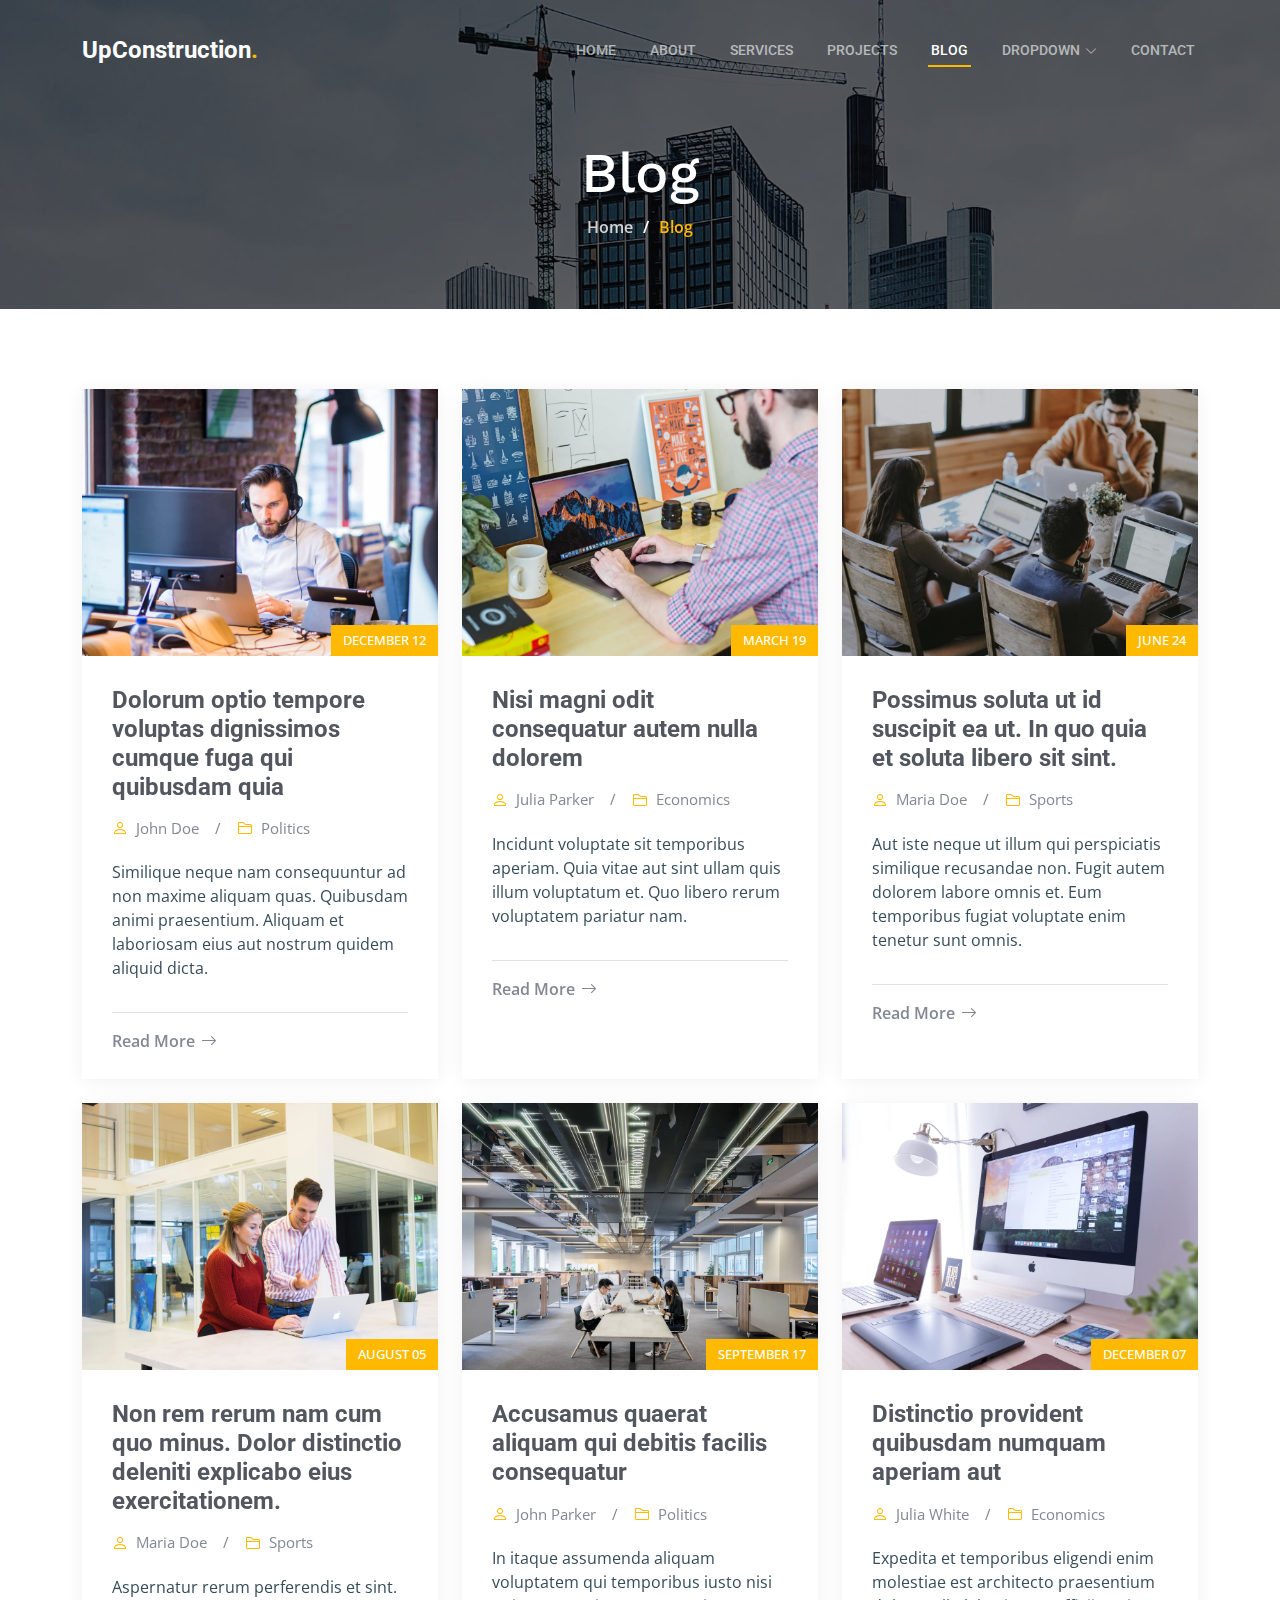
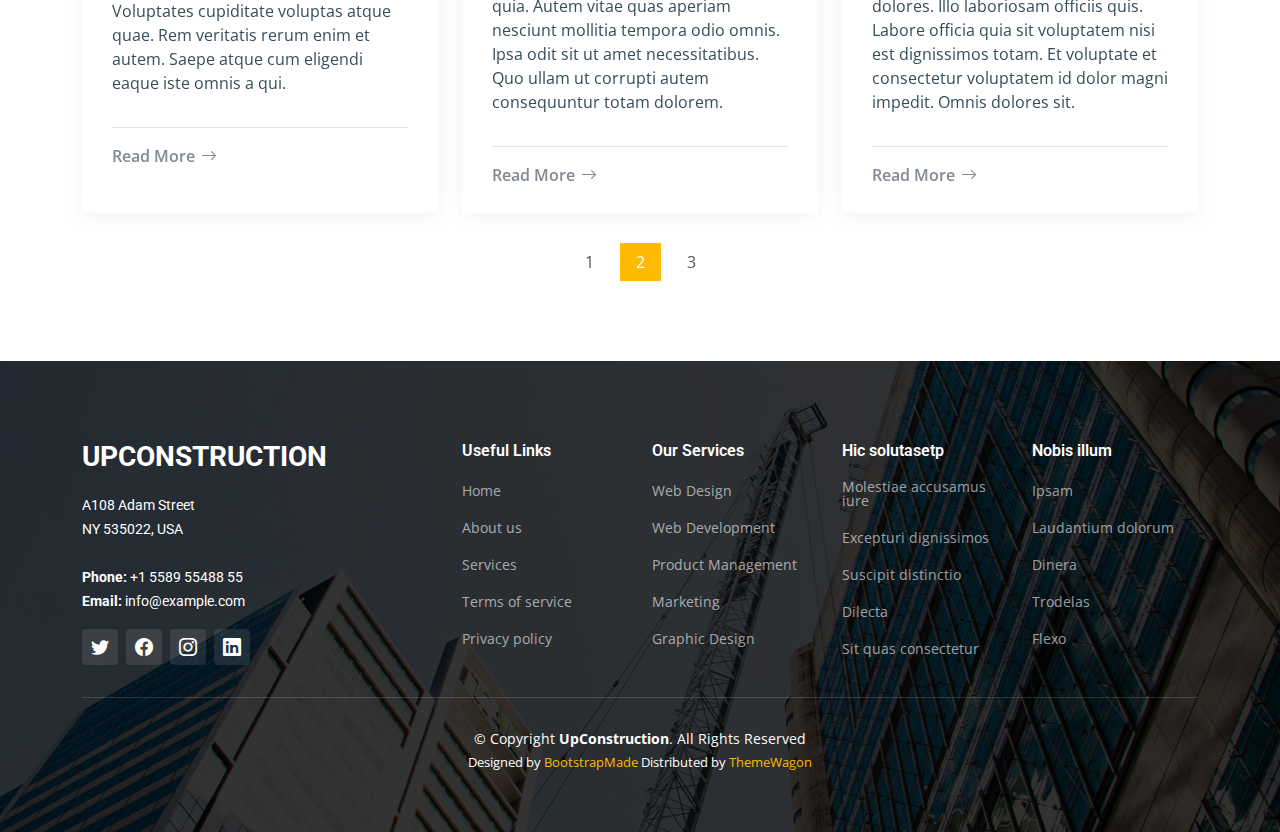
<file: blog.html>
<!DOCTYPE html>
<html lang="en">

<head>
  <meta charset="utf-8">
  <meta content="width=device-width, initial-scale=1.0" name="viewport">

  <title>UpConstruction Bootstrap Template - Blog</title>
  <meta content="" name="description">
  <meta content="" name="keywords">

  <!-- Favicons -->
  <link href="assets/img/favicon.png" rel="icon">
  <link href="assets/img/apple-touch-icon.png" rel="apple-touch-icon">

  <!-- Google Fonts -->
  <link rel="preconnect" href="https://fonts.googleapis.com">
  <link rel="preconnect" href="https://fonts.gstatic.com" crossorigin>
  <link
    href="https://fonts.googleapis.com/css2?family=Open+Sans:ital,wght@0,300;0,400;0,500;0,600;0,700;1,300;1,400;1,600;1,700&family=Roboto:ital,wght@0,300;0,400;0,500;0,600;0,700;1,300;1,400;1,500;1,600;1,700&family=Work+Sans:ital,wght@0,300;0,400;0,500;0,600;0,700;1,300;1,400;1,500;1,600;1,700&display=swap"
    rel="stylesheet">

  <!-- Vendor CSS Files -->
  <link href="assets/vendor/bootstrap/css/bootstrap.min.css" rel="stylesheet">
  <link href="assets/vendor/bootstrap-icons/bootstrap-icons.css" rel="stylesheet">
  <link href="assets/vendor/fontawesome-free/css/all.min.css" rel="stylesheet">
  <link href="assets/vendor/aos/aos.css" rel="stylesheet">
  <link href="assets/vendor/glightbox/css/glightbox.min.css" rel="stylesheet">
  <link href="assets/vendor/swiper/swiper-bundle.min.css" rel="stylesheet">

  <!-- Template Main CSS File -->
  <link href="assets/css/main.css" rel="stylesheet">

  <!-- =======================================================
  * Template Name: UpConstruction - v1.3.0
  * Template URL: https://bootstrapmade.com/upconstruction-bootstrap-construction-website-template/
  * Author: BootstrapMade.com
  * License: https://bootstrapmade.com/license/
  ======================================================== -->
</head>

<body>

  <!-- ======= Header ======= -->
  <header id="header" class="header d-flex align-items-center">
    <div class="container-fluid container-xl d-flex align-items-center justify-content-between">

      <a href="index.html" class="logo d-flex align-items-center">
        <!-- Uncomment the line below if you also wish to use an image logo -->
        <!-- <img src="assets/img/logo.png" alt=""> -->
        <h1>UpConstruction<span>.</span></h1>
      </a>

      <i class="mobile-nav-toggle mobile-nav-show bi bi-list"></i>
      <i class="mobile-nav-toggle mobile-nav-hide d-none bi bi-x"></i>
      <nav id="navbar" class="navbar">
        <ul>
          <li><a href="index.html">Home</a></li>
          <li><a href="about.html">About</a></li>
          <li><a href="services.html">Services</a></li>
          <li><a href="projects.html">Projects</a></li>
          <li><a href="blog.html" class="active">Blog</a></li>
          <li class="dropdown"><a href="#"><span>Dropdown</span> <i
                class="bi bi-chevron-down dropdown-indicator"></i></a>
            <ul>
              <li><a href="#">Dropdown 1</a></li>
              <li class="dropdown"><a href="#"><span>Deep Dropdown</span> <i
                    class="bi bi-chevron-down dropdown-indicator"></i></a>
                <ul>
                  <li><a href="#">Deep Dropdown 1</a></li>
                  <li><a href="#">Deep Dropdown 2</a></li>
                  <li><a href="#">Deep Dropdown 3</a></li>
                  <li><a href="#">Deep Dropdown 4</a></li>
                  <li><a href="#">Deep Dropdown 5</a></li>
                </ul>
              </li>
              <li><a href="#">Dropdown 2</a></li>
              <li><a href="#">Dropdown 3</a></li>
              <li><a href="#">Dropdown 4</a></li>
            </ul>
          </li>
          <li><a href="contact.html">Contact</a></li>
        </ul>
      </nav><!-- .navbar -->

    </div>
  </header><!-- End Header -->

  <main id="main">

    <!-- ======= Breadcrumbs ======= -->
    <div class="breadcrumbs d-flex align-items-center" style="background-image: url('assets/img/breadcrumbs-bg.jpg');">
      <div class="container position-relative d-flex flex-column align-items-center" data-aos="fade">

        <h2>Blog</h2>
        <ol>
          <li><a href="index.html">Home</a></li>
          <li>Blog</li>
        </ol>

      </div>
    </div><!-- End Breadcrumbs -->

    <!-- ======= Blog Section ======= -->
    <section id="blog" class="blog">
      <div class="container" data-aos="fade-up" data-aos-delay="100">

        <div class="row gy-4 posts-list">

          <div class="col-xl-4 col-md-6">
            <div class="post-item position-relative h-100">

              <div class="post-img position-relative overflow-hidden">
                <img src="assets/img/blog/blog-1.jpg" class="img-fluid" alt="">
                <span class="post-date">December 12</span>
              </div>

              <div class="post-content d-flex flex-column">

                <h3 class="post-title">Dolorum optio tempore voluptas dignissimos cumque fuga qui quibusdam quia</h3>

                <div class="meta d-flex align-items-center">
                  <div class="d-flex align-items-center">
                    <i class="bi bi-person"></i> <span class="ps-2">John Doe</span>
                  </div>
                  <span class="px-3 text-black-50">/</span>
                  <div class="d-flex align-items-center">
                    <i class="bi bi-folder2"></i> <span class="ps-2">Politics</span>
                  </div>
                </div>

                <p>
                  Similique neque nam consequuntur ad non maxime aliquam quas. Quibusdam animi praesentium. Aliquam et
                  laboriosam eius aut nostrum quidem aliquid dicta.
                </p>

                <hr>

                <a href="blog-details.html" class="readmore stretched-link"><span>Read More</span><i
                    class="bi bi-arrow-right"></i></a>

              </div>

            </div>
          </div><!-- End post list item -->

          <div class="col-xl-4 col-md-6">
            <div class="post-item position-relative h-100">

              <div class="post-img position-relative overflow-hidden">
                <img src="assets/img/blog/blog-2.jpg" class="img-fluid" alt="">
                <span class="post-date">March 19</span>
              </div>

              <div class="post-content d-flex flex-column">

                <h3 class="post-title">Nisi magni odit consequatur autem nulla dolorem</h3>

                <div class="meta d-flex align-items-center">
                  <div class="d-flex align-items-center">
                    <i class="bi bi-person"></i> <span class="ps-2">Julia Parker</span>
                  </div>
                  <span class="px-3 text-black-50">/</span>
                  <div class="d-flex align-items-center">
                    <i class="bi bi-folder2"></i> <span class="ps-2">Economics</span>
                  </div>
                </div>

                <p>
                  Incidunt voluptate sit temporibus aperiam. Quia vitae aut sint ullam quis illum voluptatum et. Quo
                  libero rerum voluptatem pariatur nam.
                </p>

                <hr>

                <a href="blog-details.html" class="readmore stretched-link"><span>Read More</span><i
                    class="bi bi-arrow-right"></i></a>

              </div>

            </div>
          </div><!-- End post list item -->

          <div class="col-xl-4 col-md-6">
            <div class="post-item position-relative h-100">

              <div class="post-img position-relative overflow-hidden">
                <img src="assets/img/blog/blog-3.jpg" class="img-fluid" alt="">
                <span class="post-date">June 24</span>
              </div>

              <div class="post-content d-flex flex-column">

                <h3 class="post-title">Possimus soluta ut id suscipit ea ut. In quo quia et soluta libero sit sint.</h3>

                <div class="meta d-flex align-items-center">
                  <div class="d-flex align-items-center">
                    <i class="bi bi-person"></i> <span class="ps-2">Maria Doe</span>
                  </div>
                  <span class="px-3 text-black-50">/</span>
                  <div class="d-flex align-items-center">
                    <i class="bi bi-folder2"></i> <span class="ps-2">Sports</span>
                  </div>
                </div>

                <p>
                  Aut iste neque ut illum qui perspiciatis similique recusandae non. Fugit autem dolorem labore omnis
                  et. Eum temporibus fugiat voluptate enim tenetur sunt omnis.
                </p>

                <hr>

                <a href="blog-details.html" class="readmore stretched-link"><span>Read More</span><i
                    class="bi bi-arrow-right"></i></a>

              </div>

            </div>
          </div><!-- End post list item -->

          <div class="col-xl-4 col-md-6">
            <div class="post-item position-relative h-100">

              <div class="post-img position-relative overflow-hidden">
                <img src="assets/img/blog/blog-4.jpg" class="img-fluid" alt="">
                <span class="post-date">August 05</span>
              </div>

              <div class="post-content d-flex flex-column">

                <h3 class="post-title">Non rem rerum nam cum quo minus. Dolor distinctio deleniti explicabo eius
                  exercitationem.</h3>

                <div class="meta d-flex align-items-center">
                  <div class="d-flex align-items-center">
                    <i class="bi bi-person"></i> <span class="ps-2">Maria Doe</span>
                  </div>
                  <span class="px-3 text-black-50">/</span>
                  <div class="d-flex align-items-center">
                    <i class="bi bi-folder2"></i> <span class="ps-2">Sports</span>
                  </div>
                </div>

                <p>
                  Aspernatur rerum perferendis et sint. Voluptates cupiditate voluptas atque quae. Rem veritatis rerum
                  enim et autem. Saepe atque cum eligendi eaque iste omnis a qui.
                </p>

                <hr>

                <a href="blog-details.html" class="readmore stretched-link"><span>Read More</span><i
                    class="bi bi-arrow-right"></i></a>

              </div>

            </div>
          </div><!-- End post list item -->

          <div class="col-xl-4 col-md-6">
            <div class="post-item position-relative h-100">

              <div class="post-img position-relative overflow-hidden">
                <img src="assets/img/blog/blog-5.jpg" class="img-fluid" alt="">
                <span class="post-date">September 17</span>
              </div>

              <div class="post-content d-flex flex-column">

                <h3 class="post-title">Accusamus quaerat aliquam qui debitis facilis consequatur</h3>

                <div class="meta d-flex align-items-center">
                  <div class="d-flex align-items-center">
                    <i class="bi bi-person"></i> <span class="ps-2">John Parker</span>
                  </div>
                  <span class="px-3 text-black-50">/</span>
                  <div class="d-flex align-items-center">
                    <i class="bi bi-folder2"></i> <span class="ps-2">Politics</span>
                  </div>
                </div>

                <p>
                  In itaque assumenda aliquam voluptatem qui temporibus iusto nisi quia. Autem vitae quas aperiam
                  nesciunt mollitia tempora odio omnis. Ipsa odit sit ut amet necessitatibus. Quo ullam ut corrupti
                  autem consequuntur totam dolorem.
                </p>

                <hr>

                <a href="blog-details.html" class="readmore stretched-link"><span>Read More</span><i
                    class="bi bi-arrow-right"></i></a>

              </div>

            </div>
          </div><!-- End post list item -->

          <div class="col-xl-4 col-md-6">
            <div class="post-item position-relative h-100">

              <div class="post-img position-relative overflow-hidden">
                <img src="assets/img/blog/blog-6.jpg" class="img-fluid" alt="">
                <span class="post-date">December 07</span>
              </div>

              <div class="post-content d-flex flex-column">

                <h3 class="post-title">Distinctio provident quibusdam numquam aperiam aut</h3>

                <div class="meta d-flex align-items-center">
                  <div class="d-flex align-items-center">
                    <i class="bi bi-person"></i> <span class="ps-2">Julia White</span>
                  </div>
                  <span class="px-3 text-black-50">/</span>
                  <div class="d-flex align-items-center">
                    <i class="bi bi-folder2"></i> <span class="ps-2">Economics</span>
                  </div>
                </div>

                <p>
                  Expedita et temporibus eligendi enim molestiae est architecto praesentium dolores. Illo laboriosam
                  officiis quis. Labore officia quia sit voluptatem nisi est dignissimos totam. Et voluptate et
                  consectetur voluptatem id dolor magni impedit. Omnis dolores sit.
                </p>

                <hr>

                <a href="blog-details.html" class="readmore stretched-link"><span>Read More</span><i
                    class="bi bi-arrow-right"></i></a>

              </div>

            </div>
          </div><!-- End post list item -->

        </div><!-- End blog posts list -->

        <div class="blog-pagination">
          <ul class="justify-content-center">
            <li><a href="#">1</a></li>
            <li class="active"><a href="#">2</a></li>
            <li><a href="#">3</a></li>
          </ul>
        </div><!-- End blog pagination -->

      </div>
    </section><!-- End Blog Section -->

  </main><!-- End #main -->

  <!-- ======= Footer ======= -->
  <footer id="footer" class="footer">

    <div class="footer-content position-relative">
      <div class="container">
        <div class="row">

          <div class="col-lg-4 col-md-6">
            <div class="footer-info">
              <h3>UpConstruction</h3>
              <p>
                A108 Adam Street <br>
                NY 535022, USA<br><br>
                <strong>Phone:</strong> +1 5589 55488 55<br>
                <strong>Email:</strong> info@example.com<br>
              </p>
              <div class="social-links d-flex mt-3">
                <a href="#" class="d-flex align-items-center justify-content-center"><i class="bi bi-twitter"></i></a>
                <a href="#" class="d-flex align-items-center justify-content-center"><i class="bi bi-facebook"></i></a>
                <a href="#" class="d-flex align-items-center justify-content-center"><i class="bi bi-instagram"></i></a>
                <a href="#" class="d-flex align-items-center justify-content-center"><i class="bi bi-linkedin"></i></a>
              </div>
            </div>
          </div><!-- End footer info column-->

          <div class="col-lg-2 col-md-3 footer-links">
            <h4>Useful Links</h4>
            <ul>
              <li><a href="#">Home</a></li>
              <li><a href="#">About us</a></li>
              <li><a href="#">Services</a></li>
              <li><a href="#">Terms of service</a></li>
              <li><a href="#">Privacy policy</a></li>
            </ul>
          </div><!-- End footer links column-->

          <div class="col-lg-2 col-md-3 footer-links">
            <h4>Our Services</h4>
            <ul>
              <li><a href="#">Web Design</a></li>
              <li><a href="#">Web Development</a></li>
              <li><a href="#">Product Management</a></li>
              <li><a href="#">Marketing</a></li>
              <li><a href="#">Graphic Design</a></li>
            </ul>
          </div><!-- End footer links column-->

          <div class="col-lg-2 col-md-3 footer-links">
            <h4>Hic solutasetp</h4>
            <ul>
              <li><a href="#">Molestiae accusamus iure</a></li>
              <li><a href="#">Excepturi dignissimos</a></li>
              <li><a href="#">Suscipit distinctio</a></li>
              <li><a href="#">Dilecta</a></li>
              <li><a href="#">Sit quas consectetur</a></li>
            </ul>
          </div><!-- End footer links column-->

          <div class="col-lg-2 col-md-3 footer-links">
            <h4>Nobis illum</h4>
            <ul>
              <li><a href="#">Ipsam</a></li>
              <li><a href="#">Laudantium dolorum</a></li>
              <li><a href="#">Dinera</a></li>
              <li><a href="#">Trodelas</a></li>
              <li><a href="#">Flexo</a></li>
            </ul>
          </div><!-- End footer links column-->

        </div>
      </div>
    </div>

    <div class="footer-legal text-center position-relative">
      <div class="container">
        <div class="copyright">
          &copy; Copyright <strong><span>UpConstruction</span></strong>. All Rights Reserved
        </div>
        <div class="credits">
          <!-- All the links in the footer should remain intact. -->
          <!-- You can delete the links only if you purchased the pro version. -->
          <!-- Licensing information: https://bootstrapmade.com/license/ -->
          <!-- Purchase the pro version with working PHP/AJAX contact form: https://bootstrapmade.com/upconstruction-bootstrap-construction-website-template/ -->
          Designed by <a href="https://bootstrapmade.com/">BootstrapMade</a> Distributed by <a
            href="https://themewagon.com">ThemeWagon</a>
        </div>
      </div>
    </div>

  </footer>
  <!-- End Footer -->

  <a href="#" class="scroll-top d-flex align-items-center justify-content-center"><i
      class="bi bi-arrow-up-short"></i></a>

  <div id="preloader"></div>

  <!-- Vendor JS Files -->
  <script src="assets/vendor/bootstrap/js/bootstrap.bundle.min.js"></script>
  <script src="assets/vendor/aos/aos.js"></script>
  <script src="assets/vendor/glightbox/js/glightbox.min.js"></script>
  <script src="assets/vendor/isotope-layout/isotope.pkgd.min.js"></script>
  <script src="assets/vendor/swiper/swiper-bundle.min.js"></script>
  <script src="assets/vendor/purecounter/purecounter_vanilla.js"></script>
  <script src="assets/vendor/php-email-form/validate.js"></script>

  <!-- Template Main JS File -->
  <script src="assets/js/main.js"></script>

</body>

</html>
</file>
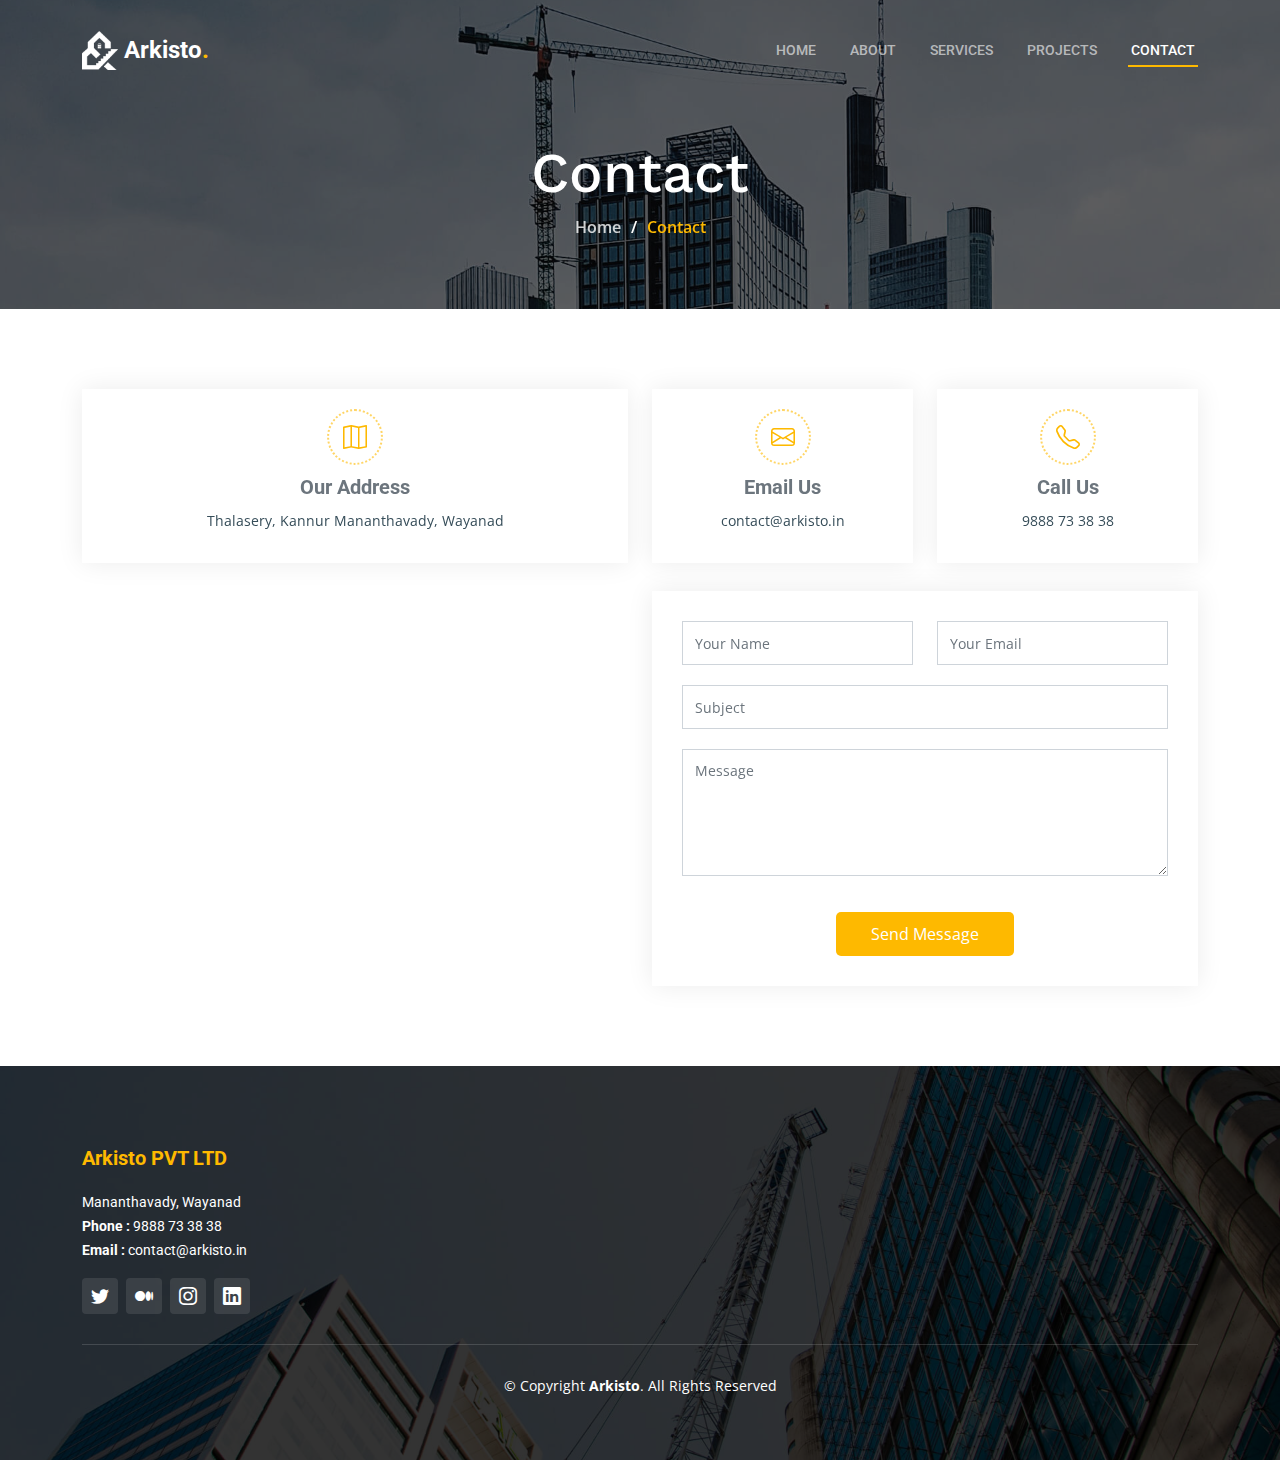
<file: contact.html>
<!DOCTYPE html>
<html lang="en">

<head>
  <meta charset="utf-8">
  <meta content="width=device-width, initial-scale=1.0" name="viewport">

  <title>Arkisto</title>
  <meta content="" name="description">
  <meta content="" name="keywords">

  <!-- Favicons -->
  <link href="assets/img/logo.png" rel="icon">
  <link href="assets/img/logo.png" rel="apple-touch-icon">


  <!-- Google Fonts -->
  <link rel="preconnect" href="https://fonts.googleapis.com">
  <link rel="preconnect" href="https://fonts.gstatic.com" crossorigin>
  <link
    href="https://fonts.googleapis.com/css2?family=Open+Sans:ital,wght@0,300;0,400;0,500;0,600;0,700;1,300;1,400;1,600;1,700&family=Roboto:ital,wght@0,300;0,400;0,500;0,600;0,700;1,300;1,400;1,500;1,600;1,700&family=Work+Sans:ital,wght@0,300;0,400;0,500;0,600;0,700;1,300;1,400;1,500;1,600;1,700&display=swap"
    rel="stylesheet">

  <!-- Vendor CSS Files -->
  <link href="assets/vendor/bootstrap/css/bootstrap.min.css" rel="stylesheet">
  <link href="assets/vendor/bootstrap-icons/bootstrap-icons.css" rel="stylesheet">
  <link href="assets/vendor/fontawesome-free/css/all.min.css" rel="stylesheet">
  <link href="assets/vendor/aos/aos.css" rel="stylesheet">
  <link href="assets/vendor/glightbox/css/glightbox.min.css" rel="stylesheet">
  <link href="assets/vendor/swiper/swiper-bundle.min.css" rel="stylesheet">

  <!-- Template Main CSS File -->
  <link href="assets/css/main.css" rel="stylesheet">

  <!-- =======================================================
  * Template Name: UpConstruction - v1.3.0
  * Template URL: https://bootstrapmade.com/upconstruction-bootstrap-construction-website-template/
  * Author: BootstrapMade.com
  * License: https://bootstrapmade.com/license/
  ======================================================== -->
</head>

<body>

  <!-- ======= Header ======= -->
  <header id="header" class="header d-flex align-items-center">
    <div class="container-fluid container-xl d-flex align-items-center justify-content-between">
        
      <a href="index.html" class="logo d-flex align-items-center">
        <img src="logo.png" alt="Arkisto Logo">
        <h1>Arkisto<span>.</span></h1>
      </a>

      <i class="mobile-nav-toggle mobile-nav-show bi bi-list"></i>
      <i class="mobile-nav-toggle mobile-nav-hide d-none bi bi-x"></i>
      <nav id="navbar" class="navbar">
        <ul>
          <li><a href="index.html">Home</a></li>
          <li><a href="about.html">About</a></li>
          <li><a href="index.html#services">Services</a></li>
          <li><a href="index.html#projects">Projects</a></li>
          <!-- <li><a href="blog.html">Blog</a></li> -->
          <li><a href="contact.html" class="active">Contact</a></li>
        </ul>
      </nav><!-- .navbar -->

    </div>
  </header><!-- End Header -->

  <main id="main">

    <!-- ======= Breadcrumbs ======= -->
    <div class="breadcrumbs d-flex align-items-center" style="background-image: url('assets/img/breadcrumbs-bg.jpg');">
      <div class="container position-relative d-flex flex-column align-items-center" data-aos="fade">

        <h2>Contact</h2>
        <ol>
          <li><a href="index.html">Home</a></li>
          <li>Contact</li>
        </ol>

      </div>
    </div><!-- End Breadcrumbs -->

    <!-- ======= Contact Section ======= -->
    <section id="contact" class="contact">
      <div class="container" data-aos="fade-up" data-aos-delay="100">

        <div class="row gy-4">
          <div class="col-lg-6">
            <div class="info-item  d-flex flex-column justify-content-center align-items-center">
              <i class="bi bi-map"></i>
              <h3>Our Address</h3>
              <p>Thalasery, Kannur Mananthavady, Wayanad</p>
            </div>
          </div><!-- End Info Item -->

          <div class="col-lg-3 col-md-6">
            <div class="info-item d-flex flex-column justify-content-center align-items-center">
              <i class="bi bi-envelope"></i>
              <h3>Email Us</h3>
              <p>contact@arkisto.in</p>
            </div>
          </div><!-- End Info Item -->

          <div class="col-lg-3 col-md-6">
            <div class="info-item  d-flex flex-column justify-content-center align-items-center">
              <i class="bi bi-telephone"></i>
              <h3>Call Us</h3>
              <p>9888 73 38 38</p>
            </div>
          </div><!-- End Info Item -->

        </div>

        <div class="row gy-4 mt-1">

          <div class="col-lg-6 ">
            <iframe
              src="https://www.google.com/maps/embed?pb=!1m18!1m12!1m3!1d62499.57484885759!2d76.00100549534115!3d11.749304281050177!2m3!1f0!2f0!3f0!3m2!1i1024!2i768!4f13.1!3m3!1m2!1s0x3ba60aca72a6f31d%3A0x80f9947968021a09!2sWayanad%2C%20Kerala!5e0!3m2!1sen!2sin!4v1728670815764!5m2!1sen!2sin"
              frameborder="0" style="border:0; width: 100%; height: 384px;" allowfullscreen></iframe>
          </div><!-- End Google Maps -->
          
          <div class="col-lg-6">
            <form id="contactForm" role="form" class="php-email-form"> 
              <div class="row gy-4">
                  <div class="col-lg-6 form-group">
                      <input type="text" name="name" class="form-control" id="name" placeholder="Your Name" required>
                  </div>
                  <div class="col-lg-6 form-group">
                      <input type="email" name="email" class="form-control" id="email" placeholder="Your Email" required>
                  </div>
              </div>
              <div class="form-group">
                  <input type="text" class="form-control" name="subject" id="subject" placeholder="Subject" required>
              </div>
              <div class="form-group">
                  <textarea class="form-control" name="message" id="message" rows="5" placeholder="Message" required></textarea>
              </div>
              <div class="my-3">
                  <div class="loading">Loading</div>
                  <div class="error-message"></div>
                  <div class="sent-message">Your message has been sent. Thank you!</div>
              </div>
              <div class="text-center">
                  <button type="button" onclick="sendMessage()">Send Message</button>
              </div>
          </form>
          
          </div>

        </div>

      </div>
    </section><!-- End Contact Section -->

  </main><!-- End #main -->

  <!-- ======= Footer ======= -->
  <footer id="footer" class="footer">

    <div class="footer-content position-relative">
      <div class="container">
        <div class="row">

          <div class="col-lg-4 col-md-6">
            <div class="footer-info">
              <h3  style="color: #FEB900;font-size: 20px;text-transform: none;">Arkisto PVT LTD</h3>
              <p>
              
                Mananthavady, Wayanad<br>
                <strong>Phone : </strong>9888 73 38 38<br>
                <strong>Email : </strong>contact@arkisto.in<br>
              </p>
              <div class="social-links d-flex mt-3">
                <a href="https://twitter.com/Arkisto_io" class="d-flex align-items-center justify-content-center"><i class="bi bi-twitter"></i></a>
                <a href="https://medium.com/@arkisto.io" class="d-flex align-items-center justify-content-center"><i class="bi bi-medium"></i></a>
                <a href="#" class="d-flex align-items-center justify-content-center"><i class="bi bi-instagram"></i></a>
                <a href="https://www.linkedin.com/in/arkisto-constructions" class="d-flex align-items-center justify-content-center"><i class="bi bi-linkedin"></i></a>
              </div>
            </div>
          </div><!-- End footer info column-->

          <!-- <div class="col-lg-2 col-md-3 footer-links">
            <h4>Useful Links</h4>
            <ul>
              <li><a href="#">Home</a></li>
              <li><a href="#">About us</a></li>
              <li><a href="#">Services</a></li>
              <li><a href="#">Terms of service</a></li>
              <li><a href="#">Privacy policy</a></li>
            </ul>
          </div>End footer links column

          <div class="col-lg-2 col-md-3 footer-links">
            <h4>Our Services</h4>
            <ul>
              <li><a href="#">Web Design</a></li>
              <li><a href="#">Web Development</a></li>
              <li><a href="#">Product Management</a></li>
              <li><a href="#">Marketing</a></li>
              <li><a href="#">Graphic Design</a></li>
            </ul>
          </div> End footer links column

          <div class="col-lg-2 col-md-3 footer-links">
            <h4>Hic solutasetp</h4>
            <ul>
              <li><a href="#">Molestiae accusamus iure</a></li>
              <li><a href="#">Excepturi dignissimos</a></li>
              <li><a href="#">Suscipit distinctio</a></li>
              <li><a href="#">Dilecta</a></li>
              <li><a href="#">Sit quas consectetur</a></li>
            </ul>
          </div> End footer links column

          <div class="col-lg-2 col-md-3 footer-links">
            <h4>Nobis illum</h4>
            <ul>
              <li><a href="#">Ipsam</a></li>
              <li><a href="#">Laudantium dolorum</a></li>
              <li><a href="#">Dinera</a></li>
              <li><a href="#">Trodelas</a></li>
              <li><a href="#">Flexo</a></li>
            </ul>
          </div> End footer links column -->

        </div>
      </div>
    </div>

    <div class="footer-legal text-center position-relative">
      <div class="container">
        <div class="copyright">
          &copy; Copyright <strong><span>Arkisto</span></strong>. All Rights Reserved
        </div>
        <div class="credits">
          <!-- All the links in the footer should remain intact. -->
          <!-- You can delete the links only if you purchased the pro version. -->
          <!-- Licensing information: https://bootstrapmade.com/license/ -->
          <!-- Purchase the pro version with working PHP/AJAX contact form: https://bootstrapmade.com/upconstruction-bootstrap-construction-website-template/ -->
         
        </div>
      </div>
    </div>

  </footer>
  <!-- End Footer -->

  <a href="#" class="scroll-top d-flex align-items-center justify-content-center"><i
      class="bi bi-arrow-up-short"></i></a>

  <div id="preloader"></div>

  <!-- Vendor JS Files -->
  <script src="assets/vendor/bootstrap/js/bootstrap.bundle.min.js"></script>
  <script src="assets/vendor/aos/aos.js"></script>
  <script src="assets/vendor/glightbox/js/glightbox.min.js"></script>
  <script src="assets/vendor/isotope-layout/isotope.pkgd.min.js"></script>
  <script src="assets/vendor/swiper/swiper-bundle.min.js"></script>
  <script src="assets/vendor/purecounter/purecounter_vanilla.js"></script>
  <script src="assets/vendor/php-email-form/validate.js"></script>

  <!-- Template Main JS File -->
  <script src="assets/js/main.js"></script>

</body>

</html>
</file>
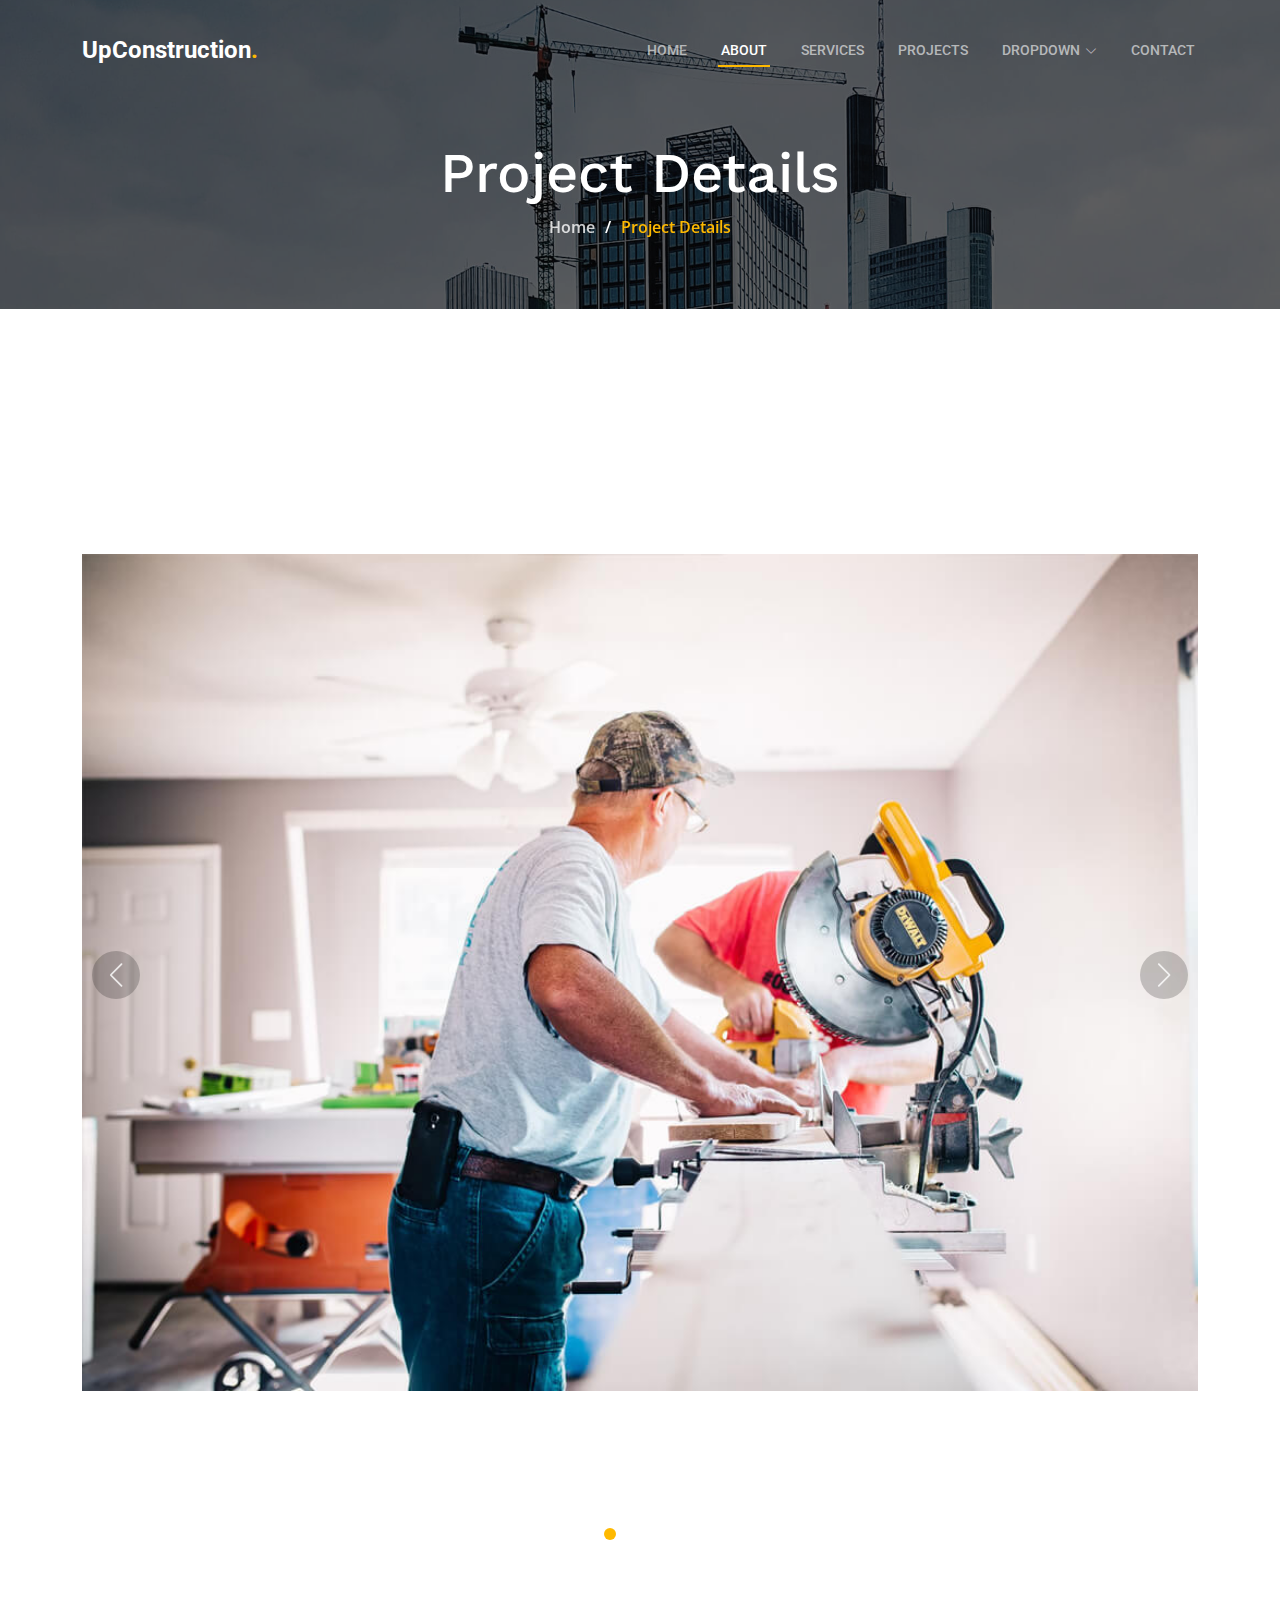
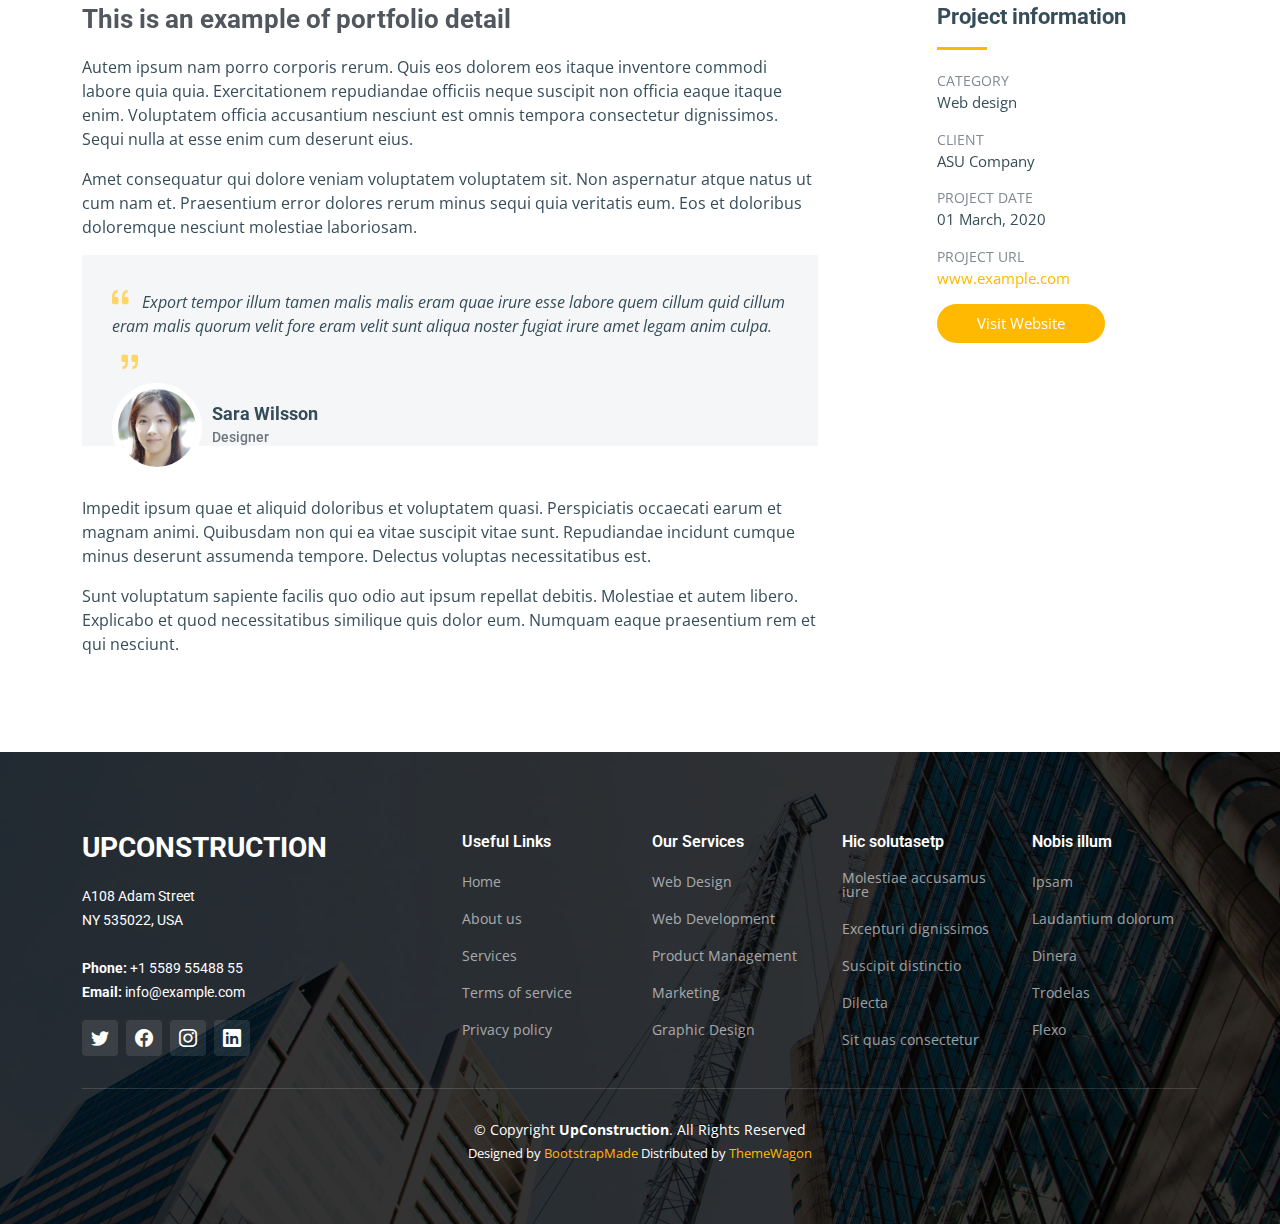
<file: project-details.html>
<!DOCTYPE html>
<html lang="en">

<head>
  <meta charset="utf-8">
  <meta content="width=device-width, initial-scale=1.0" name="viewport">

  <title>UpConstruction Bootstrap Template - Project Details</title>
  <meta content="" name="description">
  <meta content="" name="keywords">

  <!-- Favicons -->
  <link href="assets/img/favicon.png" rel="icon">
  <link href="assets/img/apple-touch-icon.png" rel="apple-touch-icon">

  <!-- Google Fonts -->
  <link rel="preconnect" href="https://fonts.googleapis.com">
  <link rel="preconnect" href="https://fonts.gstatic.com" crossorigin>
  <link
    href="https://fonts.googleapis.com/css2?family=Open+Sans:ital,wght@0,300;0,400;0,500;0,600;0,700;1,300;1,400;1,600;1,700&family=Roboto:ital,wght@0,300;0,400;0,500;0,600;0,700;1,300;1,400;1,500;1,600;1,700&family=Work+Sans:ital,wght@0,300;0,400;0,500;0,600;0,700;1,300;1,400;1,500;1,600;1,700&display=swap"
    rel="stylesheet">

  <!-- Vendor CSS Files -->
  <link href="assets/vendor/bootstrap/css/bootstrap.min.css" rel="stylesheet">
  <link href="assets/vendor/bootstrap-icons/bootstrap-icons.css" rel="stylesheet">
  <link href="assets/vendor/fontawesome-free/css/all.min.css" rel="stylesheet">
  <link href="assets/vendor/aos/aos.css" rel="stylesheet">
  <link href="assets/vendor/glightbox/css/glightbox.min.css" rel="stylesheet">
  <link href="assets/vendor/swiper/swiper-bundle.min.css" rel="stylesheet">

  <!-- Template Main CSS File -->
  <link href="assets/css/main.css" rel="stylesheet">

  <!-- =======================================================
  * Template Name: UpConstruction - v1.3.0
  * Template URL: https://bootstrapmade.com/upconstruction-bootstrap-construction-website-template/
  * Author: BootstrapMade.com
  * License: https://bootstrapmade.com/license/
  ======================================================== -->
</head>

<body>

  <!-- ======= Header ======= -->
  <header id="header" class="header d-flex align-items-center">
    <div class="container-fluid container-xl d-flex align-items-center justify-content-between">

      <a href="index.html" class="logo d-flex align-items-center">
        <!-- Uncomment the line below if you also wish to use an image logo -->
        <!-- <img src="assets/img/logo.png" alt=""> -->
        <h1>UpConstruction<span>.</span></h1>
      </a>

      <i class="mobile-nav-toggle mobile-nav-show bi bi-list"></i>
      <i class="mobile-nav-toggle mobile-nav-hide d-none bi bi-x"></i>
      <nav id="navbar" class="navbar">
        <ul>
          <li><a href="index.html">Home</a></li>
          <li><a href="index.html#about" class="active">About</a></li>
          <li><a href="index.html#services">Services</a></li>
          <li><a href="index.html#projects">Projects</a></li>
          <!-- <li><a href="blog.html">Blog</a></li> -->
          <li class="dropdown"><a href="#"><span>Dropdown</span> <i
                class="bi bi-chevron-down dropdown-indicator"></i></a>
            <ul>
              <li><a href="#">Dropdown 1</a></li>
              <li class="dropdown"><a href="#"><span>Deep Dropdown</span> <i
                    class="bi bi-chevron-down dropdown-indicator"></i></a>
                <ul>
                  <li><a href="#">Deep Dropdown 1</a></li>
                  <li><a href="#">Deep Dropdown 2</a></li>
                  <li><a href="#">Deep Dropdown 3</a></li>
                  <li><a href="#">Deep Dropdown 4</a></li>
                  <li><a href="#">Deep Dropdown 5</a></li>
                </ul>
              </li>
              <li><a href="#">Dropdown 2</a></li>
              <li><a href="#">Dropdown 3</a></li>
              <li><a href="#">Dropdown 4</a></li>
            </ul>
          </li>
          <li><a href="contact.html">Contact</a></li>
        </ul>
      </nav><!-- .navbar -->

    </div>
  </header><!-- End Header -->

  <main id="main">

    <!-- ======= Breadcrumbs ======= -->
    <div class="breadcrumbs d-flex align-items-center" style="background-image: url('assets/img/breadcrumbs-bg.jpg');">
      <div class="container position-relative d-flex flex-column align-items-center" data-aos="fade">

        <h2>Project Details</h2>
        <ol>
          <li><a href="index.html">Home</a></li>
          <li>Project Details</li>
        </ol>

      </div>
    </div><!-- End Breadcrumbs -->

    <!-- ======= Projet Details Section ======= -->
    <section id="project-details" class="project-details">
      <div class="container" data-aos="fade-up" data-aos-delay="100">

        <div class="position-relative h-100">
          <div class="slides-1 portfolio-details-slider swiper">
            <div class="swiper-wrapper align-items-center">

              <div class="swiper-slide">
                <img src="assets/img/projects/remodeling-1.jpg" alt="">
              </div>

              <div class="swiper-slide">
                <img src="assets/img/projects/construction-1.jpg" alt="">
              </div>

              <div class="swiper-slide">
                <img src="assets/img/projects/design-1.jpg" alt="">
              </div>

              <div class="swiper-slide">
                <img src="assets/img/projects/repairs-1.jpg" alt="">
              </div>

            </div>
            <div class="swiper-pagination"></div>
          </div>
          <div class="swiper-button-prev"></div>
          <div class="swiper-button-next"></div>

        </div>

        <div class="row justify-content-between gy-4 mt-4">

          <div class="col-lg-8">
            <div class="portfolio-description">
              <h2>This is an example of portfolio detail</h2>
              <p>
                Autem ipsum nam porro corporis rerum. Quis eos dolorem eos itaque inventore commodi labore quia quia.
                Exercitationem repudiandae officiis neque suscipit non officia eaque itaque enim. Voluptatem officia
                accusantium nesciunt est omnis tempora consectetur dignissimos. Sequi nulla at esse enim cum deserunt
                eius.
              </p>
              <p>
                Amet consequatur qui dolore veniam voluptatem voluptatem sit. Non aspernatur atque natus ut cum nam et.
                Praesentium error dolores rerum minus sequi quia veritatis eum. Eos et doloribus doloremque nesciunt
                molestiae laboriosam.
              </p>

              <div class="testimonial-item">
                <p>
                  <i class="bi bi-quote quote-icon-left"></i>
                  Export tempor illum tamen malis malis eram quae irure esse labore quem cillum quid cillum eram malis
                  quorum velit fore eram velit sunt aliqua noster fugiat irure amet legam anim culpa.
                  <i class="bi bi-quote quote-icon-right"></i>
                </p>
                <div>
                  <img src="assets/img/testimonials/testimonials-2.jpg" class="testimonial-img" alt="">
                  <h3>Sara Wilsson</h3>
                  <h4>Designer</h4>
                </div>
              </div>

              <p>
                Impedit ipsum quae et aliquid doloribus et voluptatem quasi. Perspiciatis occaecati earum et magnam
                animi. Quibusdam non qui ea vitae suscipit vitae sunt. Repudiandae incidunt cumque minus deserunt
                assumenda tempore. Delectus voluptas necessitatibus est.

              <p>
                Sunt voluptatum sapiente facilis quo odio aut ipsum repellat debitis. Molestiae et autem libero.
                Explicabo et quod necessitatibus similique quis dolor eum. Numquam eaque praesentium rem et qui
                nesciunt.
              </p>

            </div>
          </div>

          <div class="col-lg-3">
            <div class="portfolio-info">
              <h3>Project information</h3>
              <ul>
                <li><strong>Category</strong> <span>Web design</span></li>
                <li><strong>Client</strong> <span>ASU Company</span></li>
                <li><strong>Project date</strong> <span>01 March, 2020</span></li>
                <li><strong>Project URL</strong> <a href="#">www.example.com</a></li>
                <li><a href="#" class="btn-visit align-self-start">Visit Website</a></li>
              </ul>
            </div>
          </div>

        </div>

      </div>
    </section><!-- End Projet Details Section -->

  </main><!-- End #main -->

  <!-- ======= Footer ======= -->
  <footer id="footer" class="footer">

    <div class="footer-content position-relative">
      <div class="container">
        <div class="row">

          <div class="col-lg-4 col-md-6">
            <div class="footer-info">
              <h3>UpConstruction</h3>
              <p>
                A108 Adam Street <br>
                NY 535022, USA<br><br>
                <strong>Phone:</strong> +1 5589 55488 55<br>
                <strong>Email:</strong> info@example.com<br>
              </p>
              <div class="social-links d-flex mt-3">
                <a href="#" class="d-flex align-items-center justify-content-center"><i class="bi bi-twitter"></i></a>
                <a href="#" class="d-flex align-items-center justify-content-center"><i class="bi bi-facebook"></i></a>
                <a href="#" class="d-flex align-items-center justify-content-center"><i class="bi bi-instagram"></i></a>
                <a href="#" class="d-flex align-items-center justify-content-center"><i class="bi bi-linkedin"></i></a>
              </div>
            </div>
          </div><!-- End footer info column-->

          <div class="col-lg-2 col-md-3 footer-links">
            <h4>Useful Links</h4>
            <ul>
              <li><a href="#">Home</a></li>
              <li><a href="#">About us</a></li>
              <li><a href="#">Services</a></li>
              <li><a href="#">Terms of service</a></li>
              <li><a href="#">Privacy policy</a></li>
            </ul>
          </div><!-- End footer links column-->

          <div class="col-lg-2 col-md-3 footer-links">
            <h4>Our Services</h4>
            <ul>
              <li><a href="#">Web Design</a></li>
              <li><a href="#">Web Development</a></li>
              <li><a href="#">Product Management</a></li>
              <li><a href="#">Marketing</a></li>
              <li><a href="#">Graphic Design</a></li>
            </ul>
          </div><!-- End footer links column-->

          <div class="col-lg-2 col-md-3 footer-links">
            <h4>Hic solutasetp</h4>
            <ul>
              <li><a href="#">Molestiae accusamus iure</a></li>
              <li><a href="#">Excepturi dignissimos</a></li>
              <li><a href="#">Suscipit distinctio</a></li>
              <li><a href="#">Dilecta</a></li>
              <li><a href="#">Sit quas consectetur</a></li>
            </ul>
          </div><!-- End footer links column-->

          <div class="col-lg-2 col-md-3 footer-links">
            <h4>Nobis illum</h4>
            <ul>
              <li><a href="#">Ipsam</a></li>
              <li><a href="#">Laudantium dolorum</a></li>
              <li><a href="#">Dinera</a></li>
              <li><a href="#">Trodelas</a></li>
              <li><a href="#">Flexo</a></li>
            </ul>
          </div><!-- End footer links column-->

        </div>
      </div>
    </div>

    <div class="footer-legal text-center position-relative">
      <div class="container">
        <div class="copyright">
          &copy; Copyright <strong><span>UpConstruction</span></strong>. All Rights Reserved
        </div>
        <div class="credits">
          <!-- All the links in the footer should remain intact. -->
          <!-- You can delete the links only if you purchased the pro version. -->
          <!-- Licensing information: https://bootstrapmade.com/license/ -->
          <!-- Purchase the pro version with working PHP/AJAX contact form: https://bootstrapmade.com/upconstruction-bootstrap-construction-website-template/ -->
          Designed by <a href="https://bootstrapmade.com/">BootstrapMade</a> Distributed by <a
            href="https://themewagon.com">ThemeWagon</a>
        </div>
      </div>
    </div>

  </footer>
  <!-- End Footer -->

  <a href="#" class="scroll-top d-flex align-items-center justify-content-center"><i
      class="bi bi-arrow-up-short"></i></a>

  <div id="preloader"></div>

  <!-- Vendor JS Files -->
  <script src="assets/vendor/bootstrap/js/bootstrap.bundle.min.js"></script>
  <script src="assets/vendor/aos/aos.js"></script>
  <script src="assets/vendor/glightbox/js/glightbox.min.js"></script>
  <script src="assets/vendor/isotope-layout/isotope.pkgd.min.js"></script>
  <script src="assets/vendor/swiper/swiper-bundle.min.js"></script>
  <script src="assets/vendor/purecounter/purecounter_vanilla.js"></script>
  <script src="assets/vendor/php-email-form/validate.js"></script>

  <!-- Template Main JS File -->
  <script src="assets/js/main.js"></script>

</body>

</html>
</file>
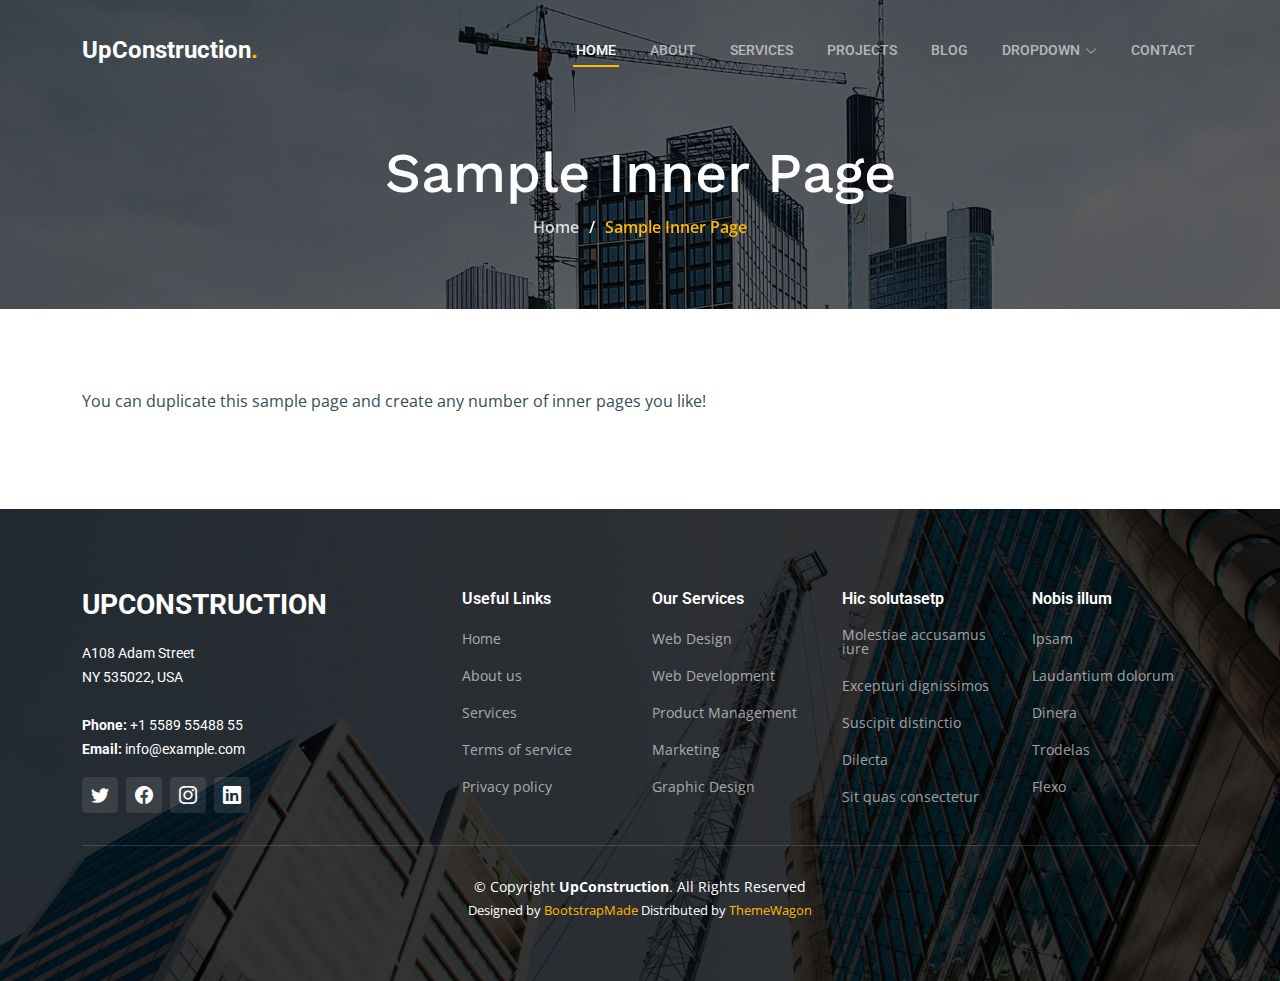
<file: sample-inner-page.html>
<!DOCTYPE html>
<html lang="en">

<head>
  <meta charset="utf-8">
  <meta content="width=device-width, initial-scale=1.0" name="viewport">

  <title>[Template] Sample Inner Page</title>
  <meta content="" name="description">
  <meta content="" name="keywords">

  <!-- Favicons -->
  <link href="assets/img/favicon.png" rel="icon">
  <link href="assets/img/apple-touch-icon.png" rel="apple-touch-icon">

  <!-- Google Fonts -->
  <link rel="preconnect" href="https://fonts.googleapis.com">
  <link rel="preconnect" href="https://fonts.gstatic.com" crossorigin>
  <link
    href="https://fonts.googleapis.com/css2?family=Open+Sans:ital,wght@0,300;0,400;0,500;0,600;0,700;1,300;1,400;1,600;1,700&family=Roboto:ital,wght@0,300;0,400;0,500;0,600;0,700;1,300;1,400;1,500;1,600;1,700&family=Work+Sans:ital,wght@0,300;0,400;0,500;0,600;0,700;1,300;1,400;1,500;1,600;1,700&display=swap"
    rel="stylesheet">

  <!-- Vendor CSS Files -->
  <link href="assets/vendor/bootstrap/css/bootstrap.min.css" rel="stylesheet">
  <link href="assets/vendor/bootstrap-icons/bootstrap-icons.css" rel="stylesheet">
  <link href="assets/vendor/fontawesome-free/css/all.min.css" rel="stylesheet">
  <link href="assets/vendor/aos/aos.css" rel="stylesheet">
  <link href="assets/vendor/glightbox/css/glightbox.min.css" rel="stylesheet">
  <link href="assets/vendor/swiper/swiper-bundle.min.css" rel="stylesheet">

  <!-- Template Main CSS File -->
  <link href="assets/css/main.css" rel="stylesheet">

  <!-- =======================================================
  * Template Name: UpConstruction - v1.3.0
  * Template URL: https://bootstrapmade.com/upconstruction-bootstrap-construction-website-template/
  * Author: BootstrapMade.com
  * License: https://bootstrapmade.com/license/
  ======================================================== -->
</head>

<body>

  <!-- ======= Header ======= -->
  <header id="header" class="header d-flex align-items-center">
    <div class="container-fluid container-xl d-flex align-items-center justify-content-between">

      <a href="index.html" class="logo d-flex align-items-center">
        <!-- Uncomment the line below if you also wish to use an image logo -->
        <!-- <img src="assets/img/logo.png" alt=""> -->
        <h1>UpConstruction<span>.</span></h1>
      </a>

      <i class="mobile-nav-toggle mobile-nav-show bi bi-list"></i>
      <i class="mobile-nav-toggle mobile-nav-hide d-none bi bi-x"></i>
      <nav id="navbar" class="navbar">
        <ul>
          <li><a href="index.html" class="active">Home</a></li>
          <li><a href="about.html">About</a></li>
          <li><a href="services.html">Services</a></li>
          <li><a href="projects.html">Projects</a></li>
          <li><a href="blog.html">Blog</a></li>
          <li class="dropdown"><a href="#"><span>Dropdown</span> <i
                class="bi bi-chevron-down dropdown-indicator"></i></a>
            <ul>
              <li><a href="#">Dropdown 1</a></li>
              <li class="dropdown"><a href="#"><span>Deep Dropdown</span> <i
                    class="bi bi-chevron-down dropdown-indicator"></i></a>
                <ul>
                  <li><a href="#">Deep Dropdown 1</a></li>
                  <li><a href="#">Deep Dropdown 2</a></li>
                  <li><a href="#">Deep Dropdown 3</a></li>
                  <li><a href="#">Deep Dropdown 4</a></li>
                  <li><a href="#">Deep Dropdown 5</a></li>
                </ul>
              </li>
              <li><a href="#">Dropdown 2</a></li>
              <li><a href="#">Dropdown 3</a></li>
              <li><a href="#">Dropdown 4</a></li>
            </ul>
          </li>
          <li><a href="contact.html">Contact</a></li>
        </ul>
      </nav><!-- .navbar -->

    </div>
  </header><!-- End Header -->

  <main id="main">

    <!-- ======= Breadcrumbs ======= -->
    <div class="breadcrumbs d-flex align-items-center" style="background-image: url('assets/img/breadcrumbs-bg.jpg');">
      <div class="container position-relative d-flex flex-column align-items-center" data-aos="fade">

        <h2>Sample Inner Page</h2>
        <ol>
          <li><a href="index.html">Home</a></li>
          <li>Sample Inner Page</li>
        </ol>

      </div>
    </div><!-- End Breadcrumbs -->

    <section class="sample-page">
      <div class="container">

        <p>
          You can duplicate this sample page and create any number of inner pages you like!
        </p>

      </div>
    </section>

  </main><!-- End #main -->

  <!-- ======= Footer ======= -->
  <footer id="footer" class="footer">

    <div class="footer-content position-relative">
      <div class="container">
        <div class="row">

          <div class="col-lg-4 col-md-6">
            <div class="footer-info">
              <h3>UpConstruction</h3>
              <p>
                A108 Adam Street <br>
                NY 535022, USA<br><br>
                <strong>Phone:</strong> +1 5589 55488 55<br>
                <strong>Email:</strong> info@example.com<br>
              </p>
              <div class="social-links d-flex mt-3">
                <a href="#" class="d-flex align-items-center justify-content-center"><i class="bi bi-twitter"></i></a>
                <a href="#" class="d-flex align-items-center justify-content-center"><i class="bi bi-facebook"></i></a>
                <a href="#" class="d-flex align-items-center justify-content-center"><i class="bi bi-instagram"></i></a>
                <a href="#" class="d-flex align-items-center justify-content-center"><i class="bi bi-linkedin"></i></a>
              </div>
            </div>
          </div><!-- End footer info column-->

          <div class="col-lg-2 col-md-3 footer-links">
            <h4>Useful Links</h4>
            <ul>
              <li><a href="#">Home</a></li>
              <li><a href="#">About us</a></li>
              <li><a href="#">Services</a></li>
              <li><a href="#">Terms of service</a></li>
              <li><a href="#">Privacy policy</a></li>
            </ul>
          </div><!-- End footer links column-->

          <div class="col-lg-2 col-md-3 footer-links">
            <h4>Our Services</h4>
            <ul>
              <li><a href="#">Web Design</a></li>
              <li><a href="#">Web Development</a></li>
              <li><a href="#">Product Management</a></li>
              <li><a href="#">Marketing</a></li>
              <li><a href="#">Graphic Design</a></li>
            </ul>
          </div><!-- End footer links column-->

          <div class="col-lg-2 col-md-3 footer-links">
            <h4>Hic solutasetp</h4>
            <ul>
              <li><a href="#">Molestiae accusamus iure</a></li>
              <li><a href="#">Excepturi dignissimos</a></li>
              <li><a href="#">Suscipit distinctio</a></li>
              <li><a href="#">Dilecta</a></li>
              <li><a href="#">Sit quas consectetur</a></li>
            </ul>
          </div><!-- End footer links column-->

          <div class="col-lg-2 col-md-3 footer-links">
            <h4>Nobis illum</h4>
            <ul>
              <li><a href="#">Ipsam</a></li>
              <li><a href="#">Laudantium dolorum</a></li>
              <li><a href="#">Dinera</a></li>
              <li><a href="#">Trodelas</a></li>
              <li><a href="#">Flexo</a></li>
            </ul>
          </div><!-- End footer links column-->

        </div>
      </div>
    </div>

    <div class="footer-legal text-center position-relative">
      <div class="container">
        <div class="copyright">
          &copy; Copyright <strong><span>UpConstruction</span></strong>. All Rights Reserved
        </div>
        <div class="credits">
          <!-- All the links in the footer should remain intact. -->
          <!-- You can delete the links only if you purchased the pro version. -->
          <!-- Licensing information: https://bootstrapmade.com/license/ -->
          <!-- Purchase the pro version with working PHP/AJAX contact form: https://bootstrapmade.com/upconstruction-bootstrap-construction-website-template/ -->
          Designed by <a href="https://bootstrapmade.com/">BootstrapMade</a> Distributed by <a
            href="https://themewagon.com">ThemeWagon</a>
        </div>
      </div>
    </div>

  </footer>
  <!-- End Footer -->

  <a href="#" class="scroll-top d-flex align-items-center justify-content-center"><i
      class="bi bi-arrow-up-short"></i></a>

  <div id="preloader"></div>

  <!-- Vendor JS Files -->
  <script src="assets/vendor/bootstrap/js/bootstrap.bundle.min.js"></script>
  <script src="assets/vendor/aos/aos.js"></script>
  <script src="assets/vendor/glightbox/js/glightbox.min.js"></script>
  <script src="assets/vendor/isotope-layout/isotope.pkgd.min.js"></script>
  <script src="assets/vendor/swiper/swiper-bundle.min.js"></script>
  <script src="assets/vendor/purecounter/purecounter_vanilla.js"></script>
  <script src="assets/vendor/php-email-form/validate.js"></script>

  <!-- Template Main JS File -->
  <script src="assets/js/main.js"></script>

</body>

</html>
</file>
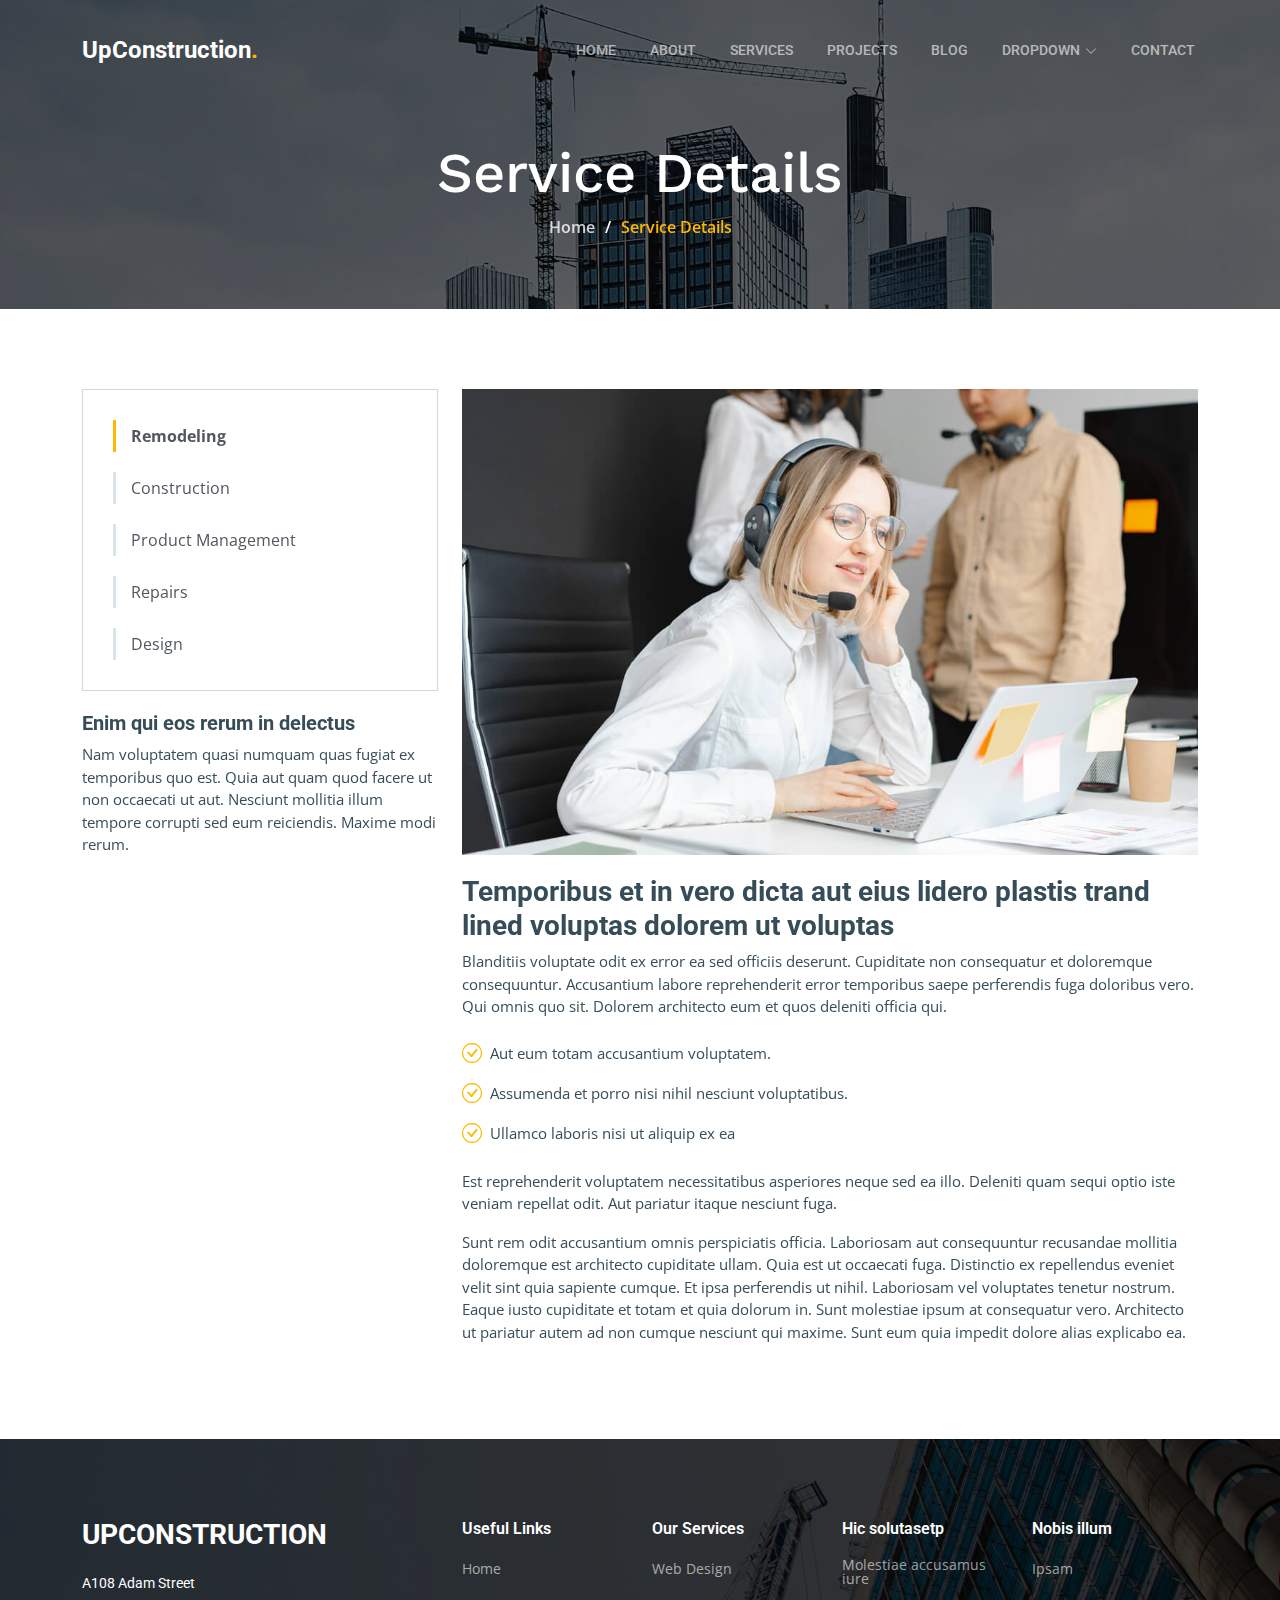
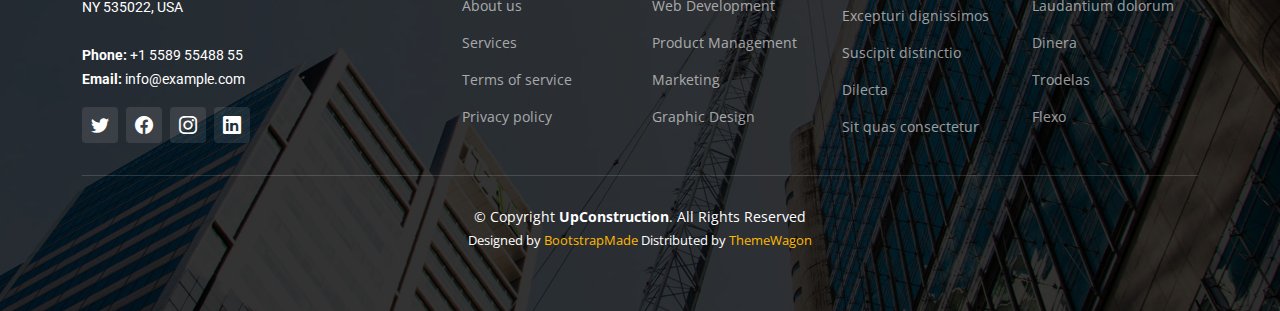
<file: service-details.html>
<!DOCTYPE html>
<html lang="en">

<head>
  <meta charset="utf-8">
  <meta content="width=device-width, initial-scale=1.0" name="viewport">

  <title>UpConstruction Bootstrap Template - Service Details</title>
  <meta content="" name="description">
  <meta content="" name="keywords">

  <!-- Favicons -->
  <link href="assets/img/favicon.png" rel="icon">
  <link href="assets/img/apple-touch-icon.png" rel="apple-touch-icon">

  <!-- Google Fonts -->
  <link rel="preconnect" href="https://fonts.googleapis.com">
  <link rel="preconnect" href="https://fonts.gstatic.com" crossorigin>
  <link
    href="https://fonts.googleapis.com/css2?family=Open+Sans:ital,wght@0,300;0,400;0,500;0,600;0,700;1,300;1,400;1,600;1,700&family=Roboto:ital,wght@0,300;0,400;0,500;0,600;0,700;1,300;1,400;1,500;1,600;1,700&family=Work+Sans:ital,wght@0,300;0,400;0,500;0,600;0,700;1,300;1,400;1,500;1,600;1,700&display=swap"
    rel="stylesheet">

  <!-- Vendor CSS Files -->
  <link href="assets/vendor/bootstrap/css/bootstrap.min.css" rel="stylesheet">
  <link href="assets/vendor/bootstrap-icons/bootstrap-icons.css" rel="stylesheet">
  <link href="assets/vendor/fontawesome-free/css/all.min.css" rel="stylesheet">
  <link href="assets/vendor/aos/aos.css" rel="stylesheet">
  <link href="assets/vendor/glightbox/css/glightbox.min.css" rel="stylesheet">
  <link href="assets/vendor/swiper/swiper-bundle.min.css" rel="stylesheet">

  <!-- Template Main CSS File -->
  <link href="assets/css/main.css" rel="stylesheet">

  <!-- =======================================================
  * Template Name: UpConstruction - v1.3.0
  * Template URL: https://bootstrapmade.com/upconstruction-bootstrap-construction-website-template/
  * Author: BootstrapMade.com
  * License: https://bootstrapmade.com/license/
  ======================================================== -->
</head>

<body>

  <!-- ======= Header ======= -->
  <header id="header" class="header d-flex align-items-center">
    <div class="container-fluid container-xl d-flex align-items-center justify-content-between">

      <a href="index.html" class="logo d-flex align-items-center">
        <!-- Uncomment the line below if you also wish to use an image logo -->
        <!-- <img src="assets/img/logo.png" alt=""> -->
        <h1>UpConstruction<span>.</span></h1>
      </a>

      <i class="mobile-nav-toggle mobile-nav-show bi bi-list"></i>
      <i class="mobile-nav-toggle mobile-nav-hide d-none bi bi-x"></i>
      <nav id="navbar" class="navbar">
        <ul>
          <li><a href="index.html">Home</a></li>
          <li><a href="about.html">About</a></li>
          <li><a href="services.html">Services</a></li>
          <li><a href="projects.html">Projects</a></li>
          <li><a href="blog.html">Blog</a></li>
          <li class="dropdown"><a href="#"><span>Dropdown</span> <i
                class="bi bi-chevron-down dropdown-indicator"></i></a>
            <ul>
              <li><a href="#">Dropdown 1</a></li>
              <li class="dropdown"><a href="#"><span>Deep Dropdown</span> <i
                    class="bi bi-chevron-down dropdown-indicator"></i></a>
                <ul>
                  <li><a href="#">Deep Dropdown 1</a></li>
                  <li><a href="#">Deep Dropdown 2</a></li>
                  <li><a href="#">Deep Dropdown 3</a></li>
                  <li><a href="#">Deep Dropdown 4</a></li>
                  <li><a href="#">Deep Dropdown 5</a></li>
                </ul>
              </li>
              <li><a href="#">Dropdown 2</a></li>
              <li><a href="#">Dropdown 3</a></li>
              <li><a href="#">Dropdown 4</a></li>
            </ul>
          </li>
          <li><a href="contact.html">Contact</a></li>
        </ul>
      </nav><!-- .navbar -->

    </div>
  </header><!-- End Header -->

  <main id="main">

    <!-- ======= Breadcrumbs ======= -->
    <div class="breadcrumbs d-flex align-items-center" style="background-image: url('assets/img/breadcrumbs-bg.jpg');">
      <div class="container position-relative d-flex flex-column align-items-center" data-aos="fade">

        <h2>Service Details</h2>
        <ol>
          <li><a href="index.html">Home</a></li>
          <li>Service Details</li>
        </ol>

      </div>
    </div><!-- End Breadcrumbs -->

    <!-- ======= Service Details Section ======= -->
    <section id="service-details" class="service-details">
      <div class="container" data-aos="fade-up" data-aos-delay="100">

        <div class="row gy-4">

          <div class="col-lg-4">
            <div class="services-list">
              <a href="#" class="active">Remodeling</a>
              <a href="#">Construction</a>
              <a href="#">Product Management</a>
              <a href="#">Repairs</a>
              <a href="#">Design</a>
            </div>

            <h4>Enim qui eos rerum in delectus</h4>
            <p>Nam voluptatem quasi numquam quas fugiat ex temporibus quo est. Quia aut quam quod facere ut non
              occaecati ut aut. Nesciunt mollitia illum tempore corrupti sed eum reiciendis. Maxime modi rerum.</p>
          </div>

          <div class="col-lg-8">
            <img src="assets/img/services.jpg" alt="" class="img-fluid services-img">
            <h3>Temporibus et in vero dicta aut eius lidero plastis trand lined voluptas dolorem ut voluptas</h3>
            <p>
              Blanditiis voluptate odit ex error ea sed officiis deserunt. Cupiditate non consequatur et doloremque
              consequuntur. Accusantium labore reprehenderit error temporibus saepe perferendis fuga doloribus vero. Qui
              omnis quo sit. Dolorem architecto eum et quos deleniti officia qui.
            </p>
            <ul>
              <li><i class="bi bi-check-circle"></i> <span>Aut eum totam accusantium voluptatem.</span></li>
              <li><i class="bi bi-check-circle"></i> <span>Assumenda et porro nisi nihil nesciunt voluptatibus.</span>
              </li>
              <li><i class="bi bi-check-circle"></i> <span>Ullamco laboris nisi ut aliquip ex ea</span></li>
            </ul>
            <p>
              Est reprehenderit voluptatem necessitatibus asperiores neque sed ea illo. Deleniti quam sequi optio iste
              veniam repellat odit. Aut pariatur itaque nesciunt fuga.
            </p>
            <p>
              Sunt rem odit accusantium omnis perspiciatis officia. Laboriosam aut consequuntur recusandae mollitia
              doloremque est architecto cupiditate ullam. Quia est ut occaecati fuga. Distinctio ex repellendus eveniet
              velit sint quia sapiente cumque. Et ipsa perferendis ut nihil. Laboriosam vel voluptates tenetur nostrum.
              Eaque iusto cupiditate et totam et quia dolorum in. Sunt molestiae ipsum at consequatur vero. Architecto
              ut pariatur autem ad non cumque nesciunt qui maxime. Sunt eum quia impedit dolore alias explicabo ea.
            </p>
          </div>

        </div>

      </div>
    </section><!-- End Service Details Section -->

  </main><!-- End #main -->

  <!-- ======= Footer ======= -->
  <footer id="footer" class="footer">

    <div class="footer-content position-relative">
      <div class="container">
        <div class="row">

          <div class="col-lg-4 col-md-6">
            <div class="footer-info">
              <h3>UpConstruction</h3>
              <p>
                A108 Adam Street <br>
                NY 535022, USA<br><br>
                <strong>Phone:</strong> +1 5589 55488 55<br>
                <strong>Email:</strong> info@example.com<br>
              </p>
              <div class="social-links d-flex mt-3">
                <a href="#" class="d-flex align-items-center justify-content-center"><i class="bi bi-twitter"></i></a>
                <a href="#" class="d-flex align-items-center justify-content-center"><i class="bi bi-facebook"></i></a>
                <a href="#" class="d-flex align-items-center justify-content-center"><i class="bi bi-instagram"></i></a>
                <a href="#" class="d-flex align-items-center justify-content-center"><i class="bi bi-linkedin"></i></a>
              </div>
            </div>
          </div><!-- End footer info column-->

          <div class="col-lg-2 col-md-3 footer-links">
            <h4>Useful Links</h4>
            <ul>
              <li><a href="#">Home</a></li>
              <li><a href="#">About us</a></li>
              <li><a href="#">Services</a></li>
              <li><a href="#">Terms of service</a></li>
              <li><a href="#">Privacy policy</a></li>
            </ul>
          </div><!-- End footer links column-->

          <div class="col-lg-2 col-md-3 footer-links">
            <h4>Our Services</h4>
            <ul>
              <li><a href="#">Web Design</a></li>
              <li><a href="#">Web Development</a></li>
              <li><a href="#">Product Management</a></li>
              <li><a href="#">Marketing</a></li>
              <li><a href="#">Graphic Design</a></li>
            </ul>
          </div><!-- End footer links column-->

          <div class="col-lg-2 col-md-3 footer-links">
            <h4>Hic solutasetp</h4>
            <ul>
              <li><a href="#">Molestiae accusamus iure</a></li>
              <li><a href="#">Excepturi dignissimos</a></li>
              <li><a href="#">Suscipit distinctio</a></li>
              <li><a href="#">Dilecta</a></li>
              <li><a href="#">Sit quas consectetur</a></li>
            </ul>
          </div><!-- End footer links column-->

          <div class="col-lg-2 col-md-3 footer-links">
            <h4>Nobis illum</h4>
            <ul>
              <li><a href="#">Ipsam</a></li>
              <li><a href="#">Laudantium dolorum</a></li>
              <li><a href="#">Dinera</a></li>
              <li><a href="#">Trodelas</a></li>
              <li><a href="#">Flexo</a></li>
            </ul>
          </div><!-- End footer links column-->

        </div>
      </div>
    </div>

    <div class="footer-legal text-center position-relative">
      <div class="container">
        <div class="copyright">
          &copy; Copyright <strong><span>UpConstruction</span></strong>. All Rights Reserved
        </div>
        <div class="credits">
          <!-- All the links in the footer should remain intact. -->
          <!-- You can delete the links only if you purchased the pro version. -->
          <!-- Licensing information: https://bootstrapmade.com/license/ -->
          <!-- Purchase the pro version with working PHP/AJAX contact form: https://bootstrapmade.com/upconstruction-bootstrap-construction-website-template/ -->
          Designed by <a href="https://bootstrapmade.com/">BootstrapMade</a> Distributed by <a
            href="https://themewagon.com">ThemeWagon</a>
        </div>
      </div>
    </div>

  </footer>
  <!-- End Footer -->

  <a href="#" class="scroll-top d-flex align-items-center justify-content-center"><i
      class="bi bi-arrow-up-short"></i></a>

  <div id="preloader"></div>

  <!-- Vendor JS Files -->
  <script src="assets/vendor/bootstrap/js/bootstrap.bundle.min.js"></script>
  <script src="assets/vendor/aos/aos.js"></script>
  <script src="assets/vendor/glightbox/js/glightbox.min.js"></script>
  <script src="assets/vendor/isotope-layout/isotope.pkgd.min.js"></script>
  <script src="assets/vendor/swiper/swiper-bundle.min.js"></script>
  <script src="assets/vendor/purecounter/purecounter_vanilla.js"></script>
  <script src="assets/vendor/php-email-form/validate.js"></script>

  <!-- Template Main JS File -->
  <script src="assets/js/main.js"></script>

</body>

</html>
</file>
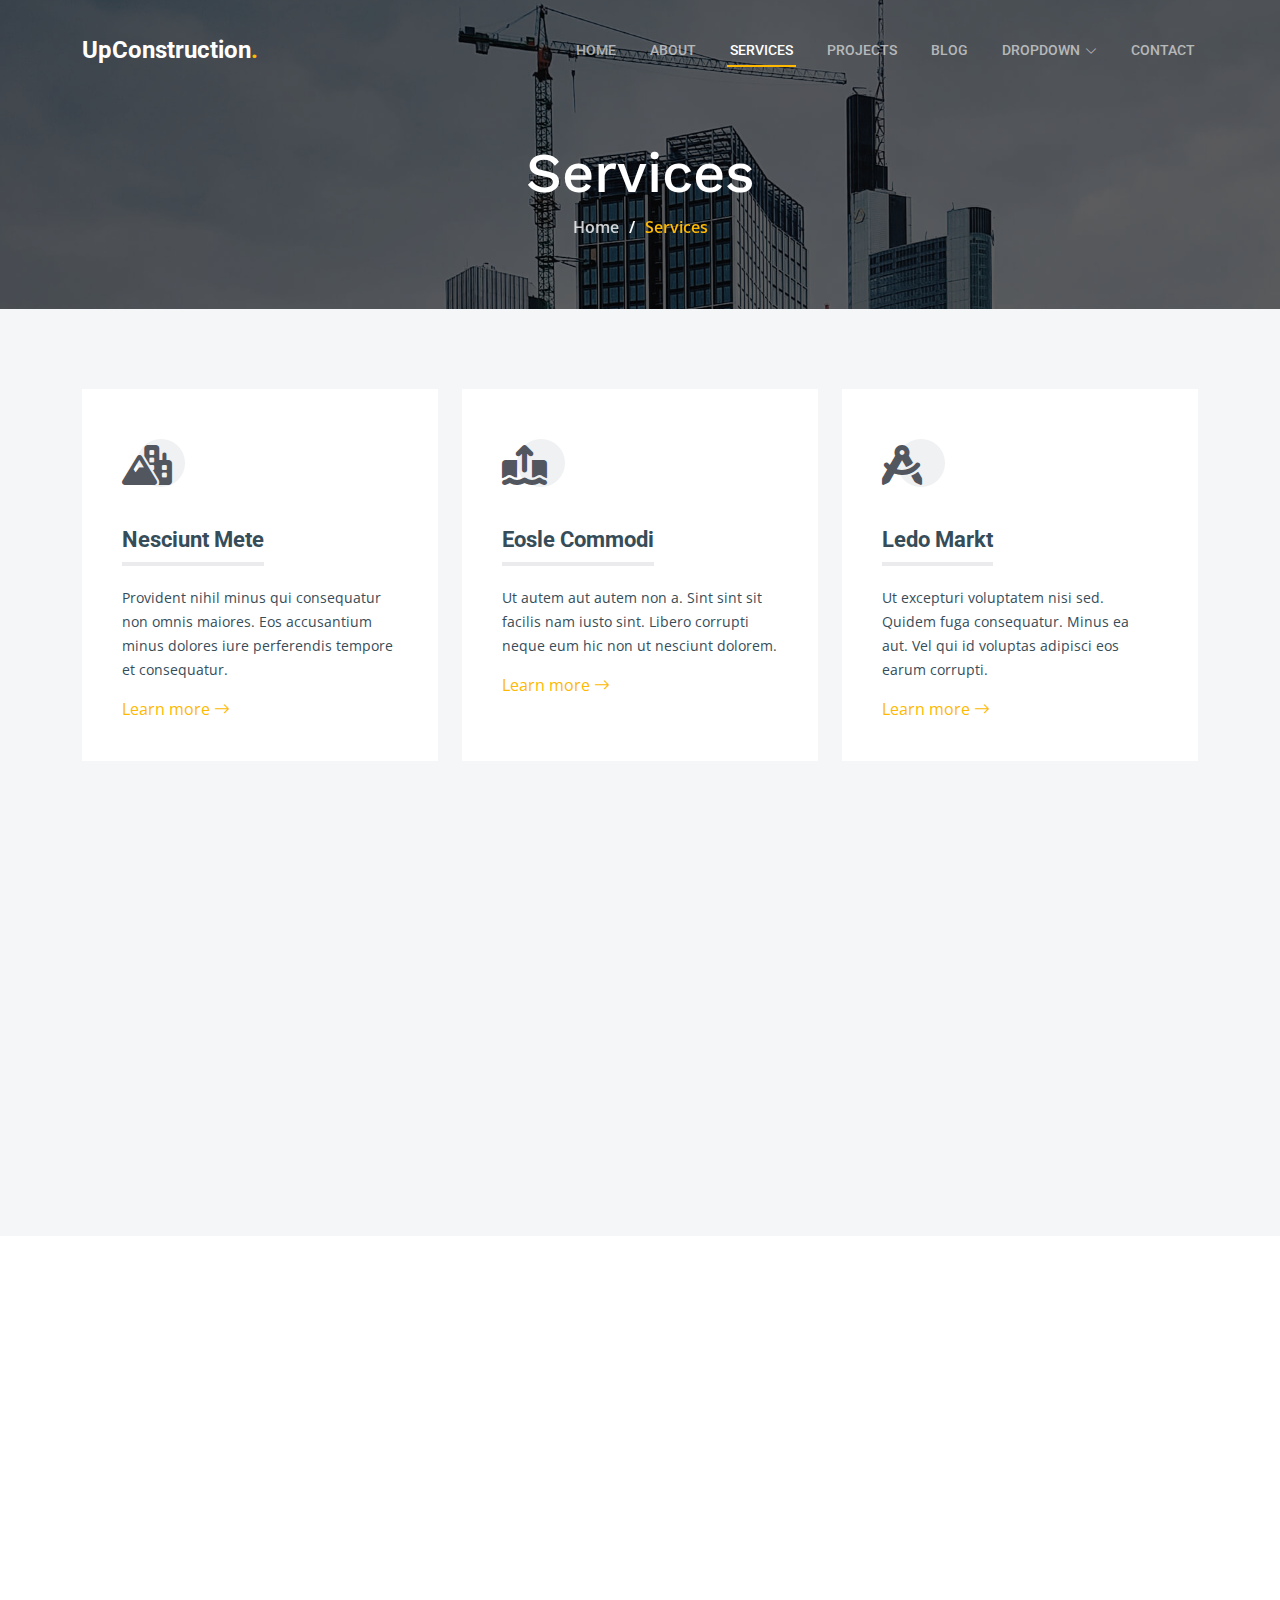
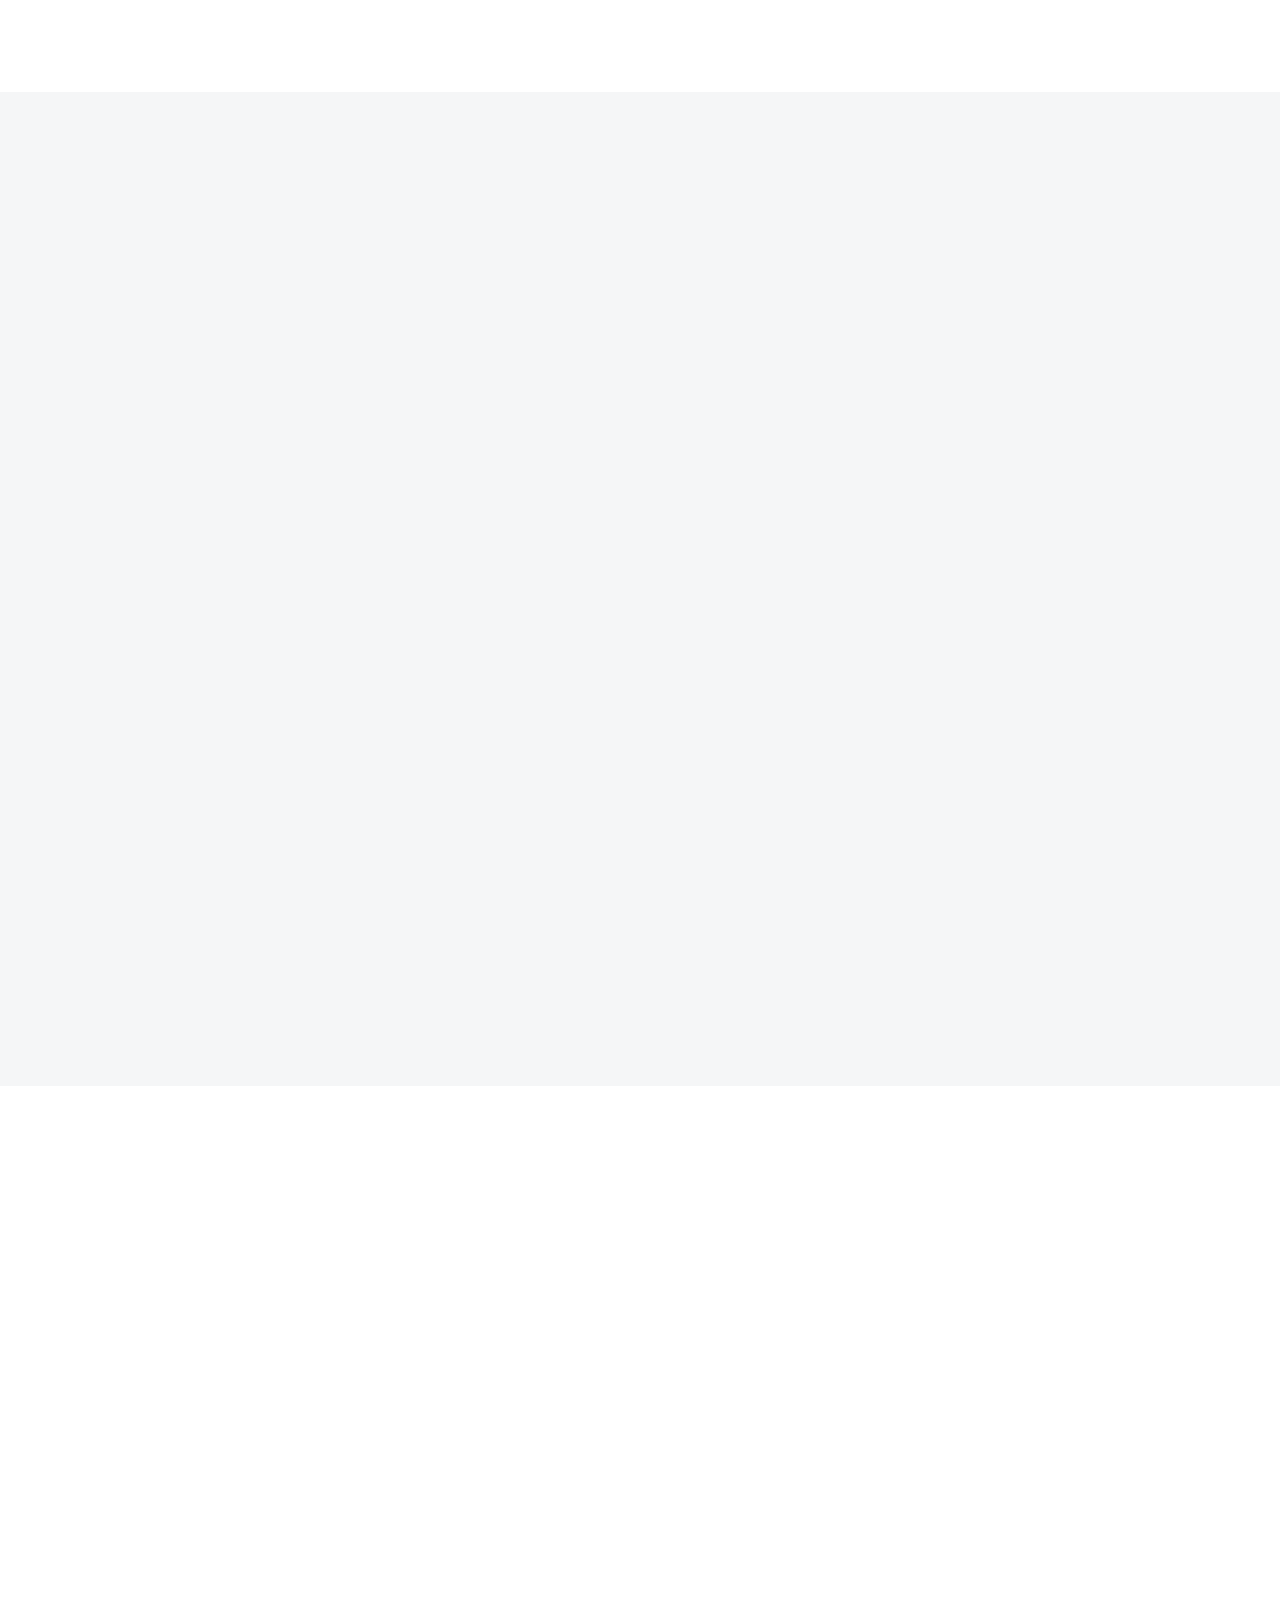
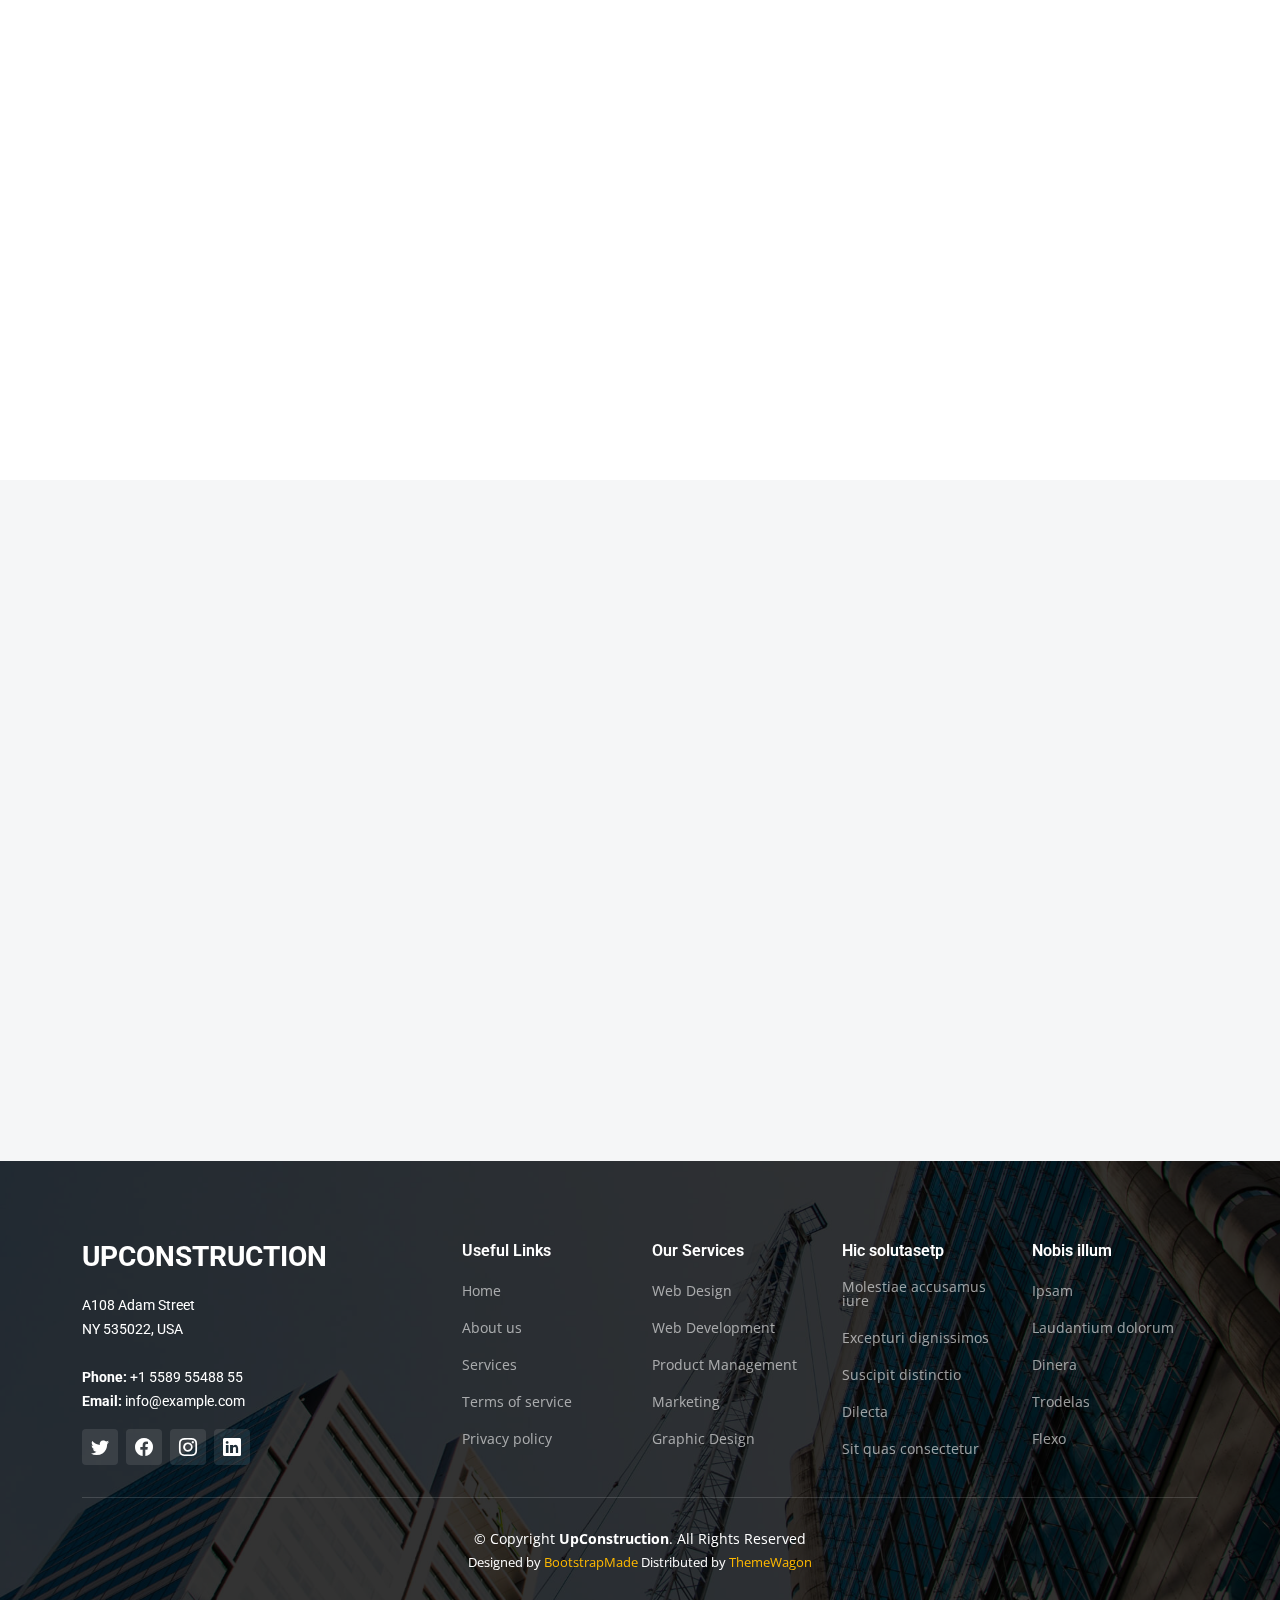
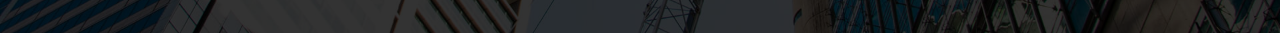
<file: services.html>
<!DOCTYPE html>
<html lang="en">

<head>
  <meta charset="utf-8">
  <meta content="width=device-width, initial-scale=1.0" name="viewport">

  <title>Arkisto</title>
  <meta content="" name="description">
  <meta content="" name="keywords">

  <!-- Favicons -->
  <link href="assets/img/favicon.png" rel="icon">
  <link href="assets/img/apple-touch-icon.png" rel="apple-touch-icon">

  <!-- Google Fonts -->
  <link rel="preconnect" href="https://fonts.googleapis.com">
  <link rel="preconnect" href="https://fonts.gstatic.com" crossorigin>
  <link
    href="https://fonts.googleapis.com/css2?family=Open+Sans:ital,wght@0,300;0,400;0,500;0,600;0,700;1,300;1,400;1,600;1,700&family=Roboto:ital,wght@0,300;0,400;0,500;0,600;0,700;1,300;1,400;1,500;1,600;1,700&family=Work+Sans:ital,wght@0,300;0,400;0,500;0,600;0,700;1,300;1,400;1,500;1,600;1,700&display=swap"
    rel="stylesheet">

  <!-- Vendor CSS Files -->
  <link href="assets/vendor/bootstrap/css/bootstrap.min.css" rel="stylesheet">
  <link href="assets/vendor/bootstrap-icons/bootstrap-icons.css" rel="stylesheet">
  <link href="assets/vendor/fontawesome-free/css/all.min.css" rel="stylesheet">
  <link href="assets/vendor/aos/aos.css" rel="stylesheet">
  <link href="assets/vendor/glightbox/css/glightbox.min.css" rel="stylesheet">
  <link href="assets/vendor/swiper/swiper-bundle.min.css" rel="stylesheet">

  <!-- Template Main CSS File -->
  <link href="assets/css/main.css" rel="stylesheet">

  <!-- =======================================================
  * Template Name: UpConstruction - v1.3.0
  * Template URL: https://bootstrapmade.com/upconstruction-bootstrap-construction-website-template/
  * Author: BootstrapMade.com
  * License: https://bootstrapmade.com/license/
  ======================================================== -->
</head>

<body>

  <!-- ======= Header ======= -->
  <header id="header" class="header d-flex align-items-center">
    <div class="container-fluid container-xl d-flex align-items-center justify-content-between">

      <a href="index.html" class="logo d-flex align-items-center">
        <!-- Uncomment the line below if you also wish to use an image logo -->
        <!-- <img src="assets/img/logo.png" alt=""> -->
        <h1>UpConstruction<span>.</span></h1>
      </a>

      <i class="mobile-nav-toggle mobile-nav-show bi bi-list"></i>
      <i class="mobile-nav-toggle mobile-nav-hide d-none bi bi-x"></i>
      <nav id="navbar" class="navbar">
        <ul>
          <li><a href="index.html">Home</a></li>
          <li><a href="about.html">About</a></li>
          <li><a href="services.html" class="active">Services</a></li>
          <li><a href="projects.html">Projects</a></li>
          <li><a href="blog.html">Blog</a></li>
          <li class="dropdown"><a href="#"><span>Dropdown</span> <i
                class="bi bi-chevron-down dropdown-indicator"></i></a>
            <ul>
              <li><a href="#">Dropdown 1</a></li>
              <li class="dropdown"><a href="#"><span>Deep Dropdown</span> <i
                    class="bi bi-chevron-down dropdown-indicator"></i></a>
                <ul>
                  <li><a href="#">Deep Dropdown 1</a></li>
                  <li><a href="#">Deep Dropdown 2</a></li>
                  <li><a href="#">Deep Dropdown 3</a></li>
                  <li><a href="#">Deep Dropdown 4</a></li>
                  <li><a href="#">Deep Dropdown 5</a></li>
                </ul>
              </li>
              <li><a href="#">Dropdown 2</a></li>
              <li><a href="#">Dropdown 3</a></li>
              <li><a href="#">Dropdown 4</a></li>
            </ul>
          </li>
          <li><a href="contact.html">Contact</a></li>
        </ul>
      </nav><!-- .navbar -->

    </div>
  </header><!-- End Header -->

  <main id="main">

    <!-- ======= Breadcrumbs ======= -->
    <div class="breadcrumbs d-flex align-items-center" style="background-image: url('assets/img/breadcrumbs-bg.jpg');">
      <div class="container position-relative d-flex flex-column align-items-center" data-aos="fade">

        <h2>Services</h2>
        <ol>
          <li><a href="index.html">Home</a></li>
          <li>Services</li>
        </ol>

      </div>
    </div><!-- End Breadcrumbs -->

    <!-- ======= Services Section ======= -->
    <section id="services" class="services section-bg">
      <div class="container" data-aos="fade-up">

        <div class="row gy-4">

          <div class="col-lg-4 col-md-6" data-aos="fade-up" data-aos-delay="100">
            <div class="service-item  position-relative">
              <div class="icon">
                <i class="fa-solid fa-mountain-city"></i>
              </div>
              <h3>Nesciunt Mete</h3>
              <p>Provident nihil minus qui consequatur non omnis maiores. Eos accusantium minus dolores iure perferendis
                tempore et consequatur.</p>
              <a href="service-details.html" class="readmore stretched-link">Learn more <i
                  class="bi bi-arrow-right"></i></a>
            </div>
          </div><!-- End Service Item -->

          <div class="col-lg-4 col-md-6" data-aos="fade-up" data-aos-delay="200">
            <div class="service-item position-relative">
              <div class="icon">
                <i class="fa-solid fa-arrow-up-from-ground-water"></i>
              </div>
              <h3>Eosle Commodi</h3>
              <p>Ut autem aut autem non a. Sint sint sit facilis nam iusto sint. Libero corrupti neque eum hic non ut
                nesciunt dolorem.</p>
              <a href="service-details.html" class="readmore stretched-link">Learn more <i
                  class="bi bi-arrow-right"></i></a>
            </div>
          </div><!-- End Service Item -->

          <div class="col-lg-4 col-md-6" data-aos="fade-up" data-aos-delay="300">
            <div class="service-item position-relative">
              <div class="icon">
                <i class="fa-solid fa-compass-drafting"></i>
              </div>
              <h3>Ledo Markt</h3>
              <p>Ut excepturi voluptatem nisi sed. Quidem fuga consequatur. Minus ea aut. Vel qui id voluptas adipisci
                eos earum corrupti.</p>
              <a href="service-details.html" class="readmore stretched-link">Learn more <i
                  class="bi bi-arrow-right"></i></a>
            </div>
          </div><!-- End Service Item -->

          <div class="col-lg-4 col-md-6" data-aos="fade-up" data-aos-delay="400">
            <div class="service-item position-relative">
              <div class="icon">
                <i class="fa-solid fa-trowel-bricks"></i>
              </div>
              <h3>Asperiores Commodit</h3>
              <p>Non et temporibus minus omnis sed dolor esse consequatur. Cupiditate sed error ea fuga sit provident
                adipisci neque.</p>
              <a href="service-details.html" class="readmore stretched-link">Learn more <i
                  class="bi bi-arrow-right"></i></a>
            </div>
          </div><!-- End Service Item -->

          <div class="col-lg-4 col-md-6" data-aos="fade-up" data-aos-delay="500">
            <div class="service-item position-relative">
              <div class="icon">
                <i class="fa-solid fa-helmet-safety"></i>
              </div>
              <h3>Velit Doloremque</h3>
              <p>Cumque et suscipit saepe. Est maiores autem enim facilis ut aut ipsam corporis aut. Sed animi at autem
                alias eius labore.</p>
              <a href="service-details.html" class="readmore stretched-link">Learn more <i
                  class="bi bi-arrow-right"></i></a>
            </div>
          </div><!-- End Service Item -->

          <div class="col-lg-4 col-md-6" data-aos="fade-up" data-aos-delay="600">
            <div class="service-item position-relative">
              <div class="icon">
                <i class="fa-solid fa-arrow-up-from-ground-water"></i>
              </div>
              <h3>Dolori Architecto</h3>
              <p>Hic molestias ea quibusdam eos. Fugiat enim doloremque aut neque non et debitis iure. Corrupti
                recusandae ducimus enim.</p>
              <a href="service-details.html" class="readmore stretched-link">Learn more <i
                  class="bi bi-arrow-right"></i></a>
            </div>
          </div><!-- End Service Item -->

        </div>

      </div>
    </section><!-- End Services Section -->

    <!-- ======= Servie Cards Section ======= -->
    <section id="services-cards" class="services-cards">
      <div class="container" data-aos="fade-up">

        <div class="row gy-4">

          <div class="col-lg-3 col-md-6" data-aos="zoom-in" data-aos-delay="100">
            <h3>Quasi eaque omnis</h3>
            <p>Eius non minus autem soluta ut ui labore omnis quisquam corrupti autem odit voluptas quos commodi magnam
              occaecati.</p>
            <ul class="list-unstyled">
              <li><i class="bi bi-check2"></i> <span>Ullamco laboris nisi ut aliquip</span></li>
              <li><i class="bi bi-check2"></i> <span>Duis aute irure dolor in reprehenderit</span></li>
              <li><i class="bi bi-check2"></i> <span>Ullamco laboris nisi ut aliquip ex ea</span></li>
            </ul>
          </div><!-- End feature item-->

          <div class="col-lg-3 col-md-6" data-aos="zoom-in" data-aos-delay="200">
            <h3>Et nemo dolores consectetur</h3>
            <p>Ducimus ea quam et occaecati est. Temporibus in soluta labore voluptates aut. Et sit soluta non repellat
              sed quia dire plovers tradoria</p>

            <ul class="list-unstyled">
              <li><i class="bi bi-check2"></i> <span>Enim temporibus maiores eligendi</span></li>
              <li><i class="bi bi-check2"></i> <span>Ut maxime ut quibusdam quam qui</span></li>
              <li><i class="bi bi-check2"></i> <span>Officiis aspernatur in officiis</span></li>
            </ul>
          </div><!-- End feature item-->

          <div class="col-lg-3 col-md-6" data-aos="zoom-in" data-aos-delay="300">
            <h3>Staque laboriosam modi</h3>
            <p>Velit eos error et dolor omnis voluptates nobis tenetur sed enim nihil vero qui suscipit ipsum at magni.
              Ipsa architecto consequatur aliquam</p>
            <ul class="list-unstyled">
              <li><i class="bi bi-check2"></i> <span>Quis voluptates laboriosam numquam</span></li>
              <li><i class="bi bi-check2"></i> <span>Treva libero sunt quis veniam ut</span></li>
              <li><i class="bi bi-check2"></i> <span>Debitis eos est est corrupti</span></li>
            </ul>
          </div><!-- End feature item-->

          <div class="col-lg-3 col-md-6" data-aos="zoom-in" data-aos-delay="400">
            <h3>Dignissimos suscipit iste</h3>
            <p>Molestiae occaecati assumenda quia saepe nobis recusandae at dicta ducimus sequi numquam commodi est in
              consequatur ea magnam quia itaque</p>
            <ul class="list-unstyled">
              <li><i class="bi bi-check2"></i> <span>Veritatis qui reprehenderit quis</span></li>
              <li><i class="bi bi-check2"></i> <span>Accusantium vel numquam sunt minus</span></li>
              <li><i class="bi bi-check2"></i> <span>Voluptatem pariatur est sationem</span></li>
            </ul>
          </div><!-- End feature item-->

        </div>

      </div>
    </section><!-- End Servie Cards Section -->

    <!-- ======= Alt Services Section 2 ======= -->
    <section id="alt-services-2" class="alt-services section-bg">
      <div class="container" data-aos="fade-up">

        <div class="row justify-content-around gy-4">
          <div class="col-lg-5 d-flex flex-column justify-content-center">
            <h3>Non quasi officia eum nobis et rerum epudiandae rem voluptatem</h3>
            <p>Maxime quia dolorum alias perspiciatis. Earum voluptatem sint at non. Ducimus maxime minima iste magni
              sit praesentium assumenda minus. Amet rerum saepe tempora vero.</p>

            <div class="icon-box d-flex position-relative" data-aos="fade-up" data-aos-delay="100">
              <i class="bi bi-easel flex-shrink-0"></i>
              <div>
                <h4><a href="" class="stretched-link">Lorem Ipsum</a></h4>
                <p>Voluptatum deleniti atque corrupti quos dolores et quas molestias excepturi sint occaecati cupiditate
                  non provident</p>
              </div>
            </div><!-- End Icon Box -->

            <div class="icon-box d-flex position-relative" data-aos="fade-up" data-aos-delay="200">
              <i class="bi bi-patch-check flex-shrink-0"></i>
              <div>
                <h4><a href="" class="stretched-link">Nemo Enim</a></h4>
                <p>At vero eos et accusamus et iusto odio dignissimos ducimus qui blanditiis praesentium voluptatum
                  deleniti atque</p>
              </div>
            </div><!-- End Icon Box -->

            <div class="icon-box d-flex position-relative" data-aos="fade-up" data-aos-delay="300">
              <i class="bi bi-brightness-high flex-shrink-0"></i>
              <div>
                <h4><a href="" class="stretched-link">Dine Pad</a></h4>
                <p>Explicabo est voluptatum asperiores consequatur magnam. Et veritatis odit. Sunt aut deserunt minus
                  aut eligendi omnis</p>
              </div>
            </div><!-- End Icon Box -->

            <div class="icon-box d-flex position-relative" data-aos="fade-up" data-aos-delay="400">
              <i class="bi bi-brightness-high flex-shrink-0"></i>
              <div>
                <h4><a href="" class="stretched-link">Tride clov</a></h4>
                <p>Est voluptatem labore deleniti quis a delectus et. Saepe dolorem libero sit non aspernatur odit amet.
                  Et eligendi</p>
              </div>
            </div><!-- End Icon Box -->
          </div>

          <div class="col-lg-6 img-bg" style="background-image: url(assets/img/alt-services-2.jpg);" data-aos="zoom-in"
            data-aos-delay="100"></div>
        </div>

      </div>
    </section><!-- End Alt Services Section 2 -->

    <!-- ======= Alt Services Section ======= -->
    <section id="alt-services" class="alt-services">
      <div class="container" data-aos="fade-up">

        <div class="row justify-content-around gy-4">
          <div class="col-lg-6 img-bg" style="background-image: url(assets/img/alt-services.jpg);" data-aos="zoom-in"
            data-aos-delay="100"></div>

          <div class="col-lg-5 d-flex flex-column justify-content-center">
            <h3>Enim quis est voluptatibus aliquid consequatur fugiat</h3>
            <p>Esse voluptas cumque vel exercitationem. Reiciendis est hic accusamus. Non ipsam et sed minima temporibus
              laudantium. Soluta voluptate sed facere corporis dolores excepturi</p>

            <div class="icon-box d-flex position-relative" data-aos="fade-up" data-aos-delay="100">
              <i class="bi bi-easel flex-shrink-0"></i>
              <div>
                <h4><a href="" class="stretched-link">Lorem Ipsum</a></h4>
                <p>Voluptatum deleniti atque corrupti quos dolores et quas molestias excepturi sint occaecati cupiditate
                  non provident</p>
              </div>
            </div><!-- End Icon Box -->

            <div class="icon-box d-flex position-relative" data-aos="fade-up" data-aos-delay="200">
              <i class="bi bi-patch-check flex-shrink-0"></i>
              <div>
                <h4><a href="" class="stretched-link">Nemo Enim</a></h4>
                <p>At vero eos et accusamus et iusto odio dignissimos ducimus qui blanditiis praesentium voluptatum
                  deleniti atque</p>
              </div>
            </div><!-- End Icon Box -->

            <div class="icon-box d-flex position-relative" data-aos="fade-up" data-aos-delay="300">
              <i class="bi bi-brightness-high flex-shrink-0"></i>
              <div>
                <h4><a href="" class="stretched-link">Dine Pad</a></h4>
                <p>Explicabo est voluptatum asperiores consequatur magnam. Et veritatis odit. Sunt aut deserunt minus
                  aut eligendi omnis</p>
              </div>
            </div><!-- End Icon Box -->

            <div class="icon-box d-flex position-relative" data-aos="fade-up" data-aos-delay="400">
              <i class="bi bi-brightness-high flex-shrink-0"></i>
              <div>
                <h4><a href="" class="stretched-link">Tride clov</a></h4>
                <p>Est voluptatem labore deleniti quis a delectus et. Saepe dolorem libero sit non aspernatur odit amet.
                  Et eligendi</p>
              </div>
            </div><!-- End Icon Box -->

          </div>
        </div>

      </div>
    </section><!-- End Alt Services Section -->

    <!-- ======= Testimonials Section ======= -->
    <section id="testimonials" class="testimonials section-bg">
      <div class="container" data-aos="fade-up">

        <div class="section-header">
          <h2>Testimonials</h2>
          <p>Quam sed id excepturi ccusantium dolorem ut quis dolores nisi llum nostrum enim velit qui ut et autem uia
            reprehenderit sunt deleniti</p>
        </div>

        <div class="slides-2 swiper">
          <div class="swiper-wrapper">

            <div class="swiper-slide">
              <div class="testimonial-wrap">
                <div class="testimonial-item">
                  <img src="assets/img/testimonials/testimonials-1.jpg" class="testimonial-img" alt="">
                  <h3>Saul Goodman</h3>
                  <h4>Ceo &amp; Founder</h4>
                  <div class="stars">
                    <i class="bi bi-star-fill"></i><i class="bi bi-star-fill"></i><i class="bi bi-star-fill"></i><i
                      class="bi bi-star-fill"></i><i class="bi bi-star-fill"></i>
                  </div>
                  <p>
                    <i class="bi bi-quote quote-icon-left"></i>
                    Proin iaculis purus consequat sem cure digni ssim donec porttitora entum suscipit rhoncus.
                    Accusantium quam, ultricies eget id, aliquam eget nibh et. Maecen aliquam, risus at semper.
                    <i class="bi bi-quote quote-icon-right"></i>
                  </p>
                </div>
              </div>
            </div><!-- End testimonial item -->

            <div class="swiper-slide">
              <div class="testimonial-wrap">
                <div class="testimonial-item">
                  <img src="assets/img/testimonials/testimonials-2.jpg" class="testimonial-img" alt="">
                  <h3>Sara Wilsson</h3>
                  <h4>Designer</h4>
                  <div class="stars">
                    <i class="bi bi-star-fill"></i><i class="bi bi-star-fill"></i><i class="bi bi-star-fill"></i><i
                      class="bi bi-star-fill"></i><i class="bi bi-star-fill"></i>
                  </div>
                  <p>
                    <i class="bi bi-quote quote-icon-left"></i>
                    Export tempor illum tamen malis malis eram quae irure esse labore quem cillum quid cillum eram malis
                    quorum velit fore eram velit sunt aliqua noster fugiat irure amet legam anim culpa.
                    <i class="bi bi-quote quote-icon-right"></i>
                  </p>
                </div>
              </div>
            </div><!-- End testimonial item -->

            <div class="swiper-slide">
              <div class="testimonial-wrap">
                <div class="testimonial-item">
                  <img src="assets/img/testimonials/testimonials-3.jpg" class="testimonial-img" alt="">
                  <h3>Jena Karlis</h3>
                  <h4>Store Owner</h4>
                  <div class="stars">
                    <i class="bi bi-star-fill"></i><i class="bi bi-star-fill"></i><i class="bi bi-star-fill"></i><i
                      class="bi bi-star-fill"></i><i class="bi bi-star-fill"></i>
                  </div>
                  <p>
                    <i class="bi bi-quote quote-icon-left"></i>
                    Enim nisi quem export duis labore cillum quae magna enim sint quorum nulla quem veniam duis minim
                    tempor labore quem eram duis noster aute amet eram fore quis sint minim.
                    <i class="bi bi-quote quote-icon-right"></i>
                  </p>
                </div>
              </div>
            </div><!-- End testimonial item -->

            <div class="swiper-slide">
              <div class="testimonial-wrap">
                <div class="testimonial-item">
                  <img src="assets/img/testimonials/testimonials-4.jpg" class="testimonial-img" alt="">
                  <h3>Matt Brandon</h3>
                  <h4>Freelancer</h4>
                  <div class="stars">
                    <i class="bi bi-star-fill"></i><i class="bi bi-star-fill"></i><i class="bi bi-star-fill"></i><i
                      class="bi bi-star-fill"></i><i class="bi bi-star-fill"></i>
                  </div>
                  <p>
                    <i class="bi bi-quote quote-icon-left"></i>
                    Fugiat enim eram quae cillum dolore dolor amet nulla culpa multos export minim fugiat minim velit
                    minim dolor enim duis veniam ipsum anim magna sunt elit fore quem dolore labore illum veniam.
                    <i class="bi bi-quote quote-icon-right"></i>
                  </p>
                </div>
              </div>
            </div><!-- End testimonial item -->

            <div class="swiper-slide">
              <div class="testimonial-wrap">
                <div class="testimonial-item">
                  <img src="assets/img/testimonials/testimonials-5.jpg" class="testimonial-img" alt="">
                  <h3>John Larson</h3>
                  <h4>Entrepreneur</h4>
                  <div class="stars">
                    <i class="bi bi-star-fill"></i><i class="bi bi-star-fill"></i><i class="bi bi-star-fill"></i><i
                      class="bi bi-star-fill"></i><i class="bi bi-star-fill"></i>
                  </div>
                  <p>
                    <i class="bi bi-quote quote-icon-left"></i>
                    Quis quorum aliqua sint quem legam fore sunt eram irure aliqua veniam tempor noster veniam enim
                    culpa labore duis sunt culpa nulla illum cillum fugiat legam esse veniam culpa fore nisi cillum
                    quid.
                    <i class="bi bi-quote quote-icon-right"></i>
                  </p>
                </div>
              </div>
            </div><!-- End testimonial item -->

          </div>
          <div class="swiper-pagination"></div>
        </div>

      </div>
    </section><!-- End Testimonials Section -->

  </main><!-- End #main -->

  <!-- ======= Footer ======= -->
  <footer id="footer" class="footer">

    <div class="footer-content position-relative">
      <div class="container">
        <div class="row">

          <div class="col-lg-4 col-md-6">
            <div class="footer-info">
              <h3>UpConstruction</h3>
              <p>
                A108 Adam Street <br>
                NY 535022, USA<br><br>
                <strong>Phone:</strong> +1 5589 55488 55<br>
                <strong>Email:</strong> info@example.com<br>
              </p>
              <div class="social-links d-flex mt-3">
                <a href="#" class="d-flex align-items-center justify-content-center"><i class="bi bi-twitter"></i></a>
                <a href="#" class="d-flex align-items-center justify-content-center"><i class="bi bi-facebook"></i></a>
                <a href="#" class="d-flex align-items-center justify-content-center"><i class="bi bi-instagram"></i></a>
                <a href="#" class="d-flex align-items-center justify-content-center"><i class="bi bi-linkedin"></i></a>
              </div>
            </div>
          </div><!-- End footer info column-->

          <div class="col-lg-2 col-md-3 footer-links">
            <h4>Useful Links</h4>
            <ul>
              <li><a href="#">Home</a></li>
              <li><a href="#">About us</a></li>
              <li><a href="#">Services</a></li>
              <li><a href="#">Terms of service</a></li>
              <li><a href="#">Privacy policy</a></li>
            </ul>
          </div><!-- End footer links column-->

          <div class="col-lg-2 col-md-3 footer-links">
            <h4>Our Services</h4>
            <ul>
              <li><a href="#">Web Design</a></li>
              <li><a href="#">Web Development</a></li>
              <li><a href="#">Product Management</a></li>
              <li><a href="#">Marketing</a></li>
              <li><a href="#">Graphic Design</a></li>
            </ul>
          </div><!-- End footer links column-->

          <div class="col-lg-2 col-md-3 footer-links">
            <h4>Hic solutasetp</h4>
            <ul>
              <li><a href="#">Molestiae accusamus iure</a></li>
              <li><a href="#">Excepturi dignissimos</a></li>
              <li><a href="#">Suscipit distinctio</a></li>
              <li><a href="#">Dilecta</a></li>
              <li><a href="#">Sit quas consectetur</a></li>
            </ul>
          </div><!-- End footer links column-->

          <div class="col-lg-2 col-md-3 footer-links">
            <h4>Nobis illum</h4>
            <ul>
              <li><a href="#">Ipsam</a></li>
              <li><a href="#">Laudantium dolorum</a></li>
              <li><a href="#">Dinera</a></li>
              <li><a href="#">Trodelas</a></li>
              <li><a href="#">Flexo</a></li>
            </ul>
          </div><!-- End footer links column-->

        </div>
      </div>
    </div>

    <div class="footer-legal text-center position-relative">
      <div class="container">
        <div class="copyright">
          &copy; Copyright <strong><span>UpConstruction</span></strong>. All Rights Reserved
        </div>
        <div class="credits">
          <!-- All the links in the footer should remain intact. -->
          <!-- You can delete the links only if you purchased the pro version. -->
          <!-- Licensing information: https://bootstrapmade.com/license/ -->
          <!-- Purchase the pro version with working PHP/AJAX contact form: https://bootstrapmade.com/upconstruction-bootstrap-construction-website-template/ -->
          Designed by <a href="https://bootstrapmade.com/">BootstrapMade</a> Distributed by <a
            href="https://themewagon.com">ThemeWagon</a>

        </div>
      </div>
    </div>

  </footer>
  <!-- End Footer -->

  <a href="#" class="scroll-top d-flex align-items-center justify-content-center"><i
      class="bi bi-arrow-up-short"></i></a>

  <div id="preloader"></div>

  <!-- Vendor JS Files -->
  <script src="assets/vendor/bootstrap/js/bootstrap.bundle.min.js"></script>
  <script src="assets/vendor/aos/aos.js"></script>
  <script src="assets/vendor/glightbox/js/glightbox.min.js"></script>
  <script src="assets/vendor/isotope-layout/isotope.pkgd.min.js"></script>
  <script src="assets/vendor/swiper/swiper-bundle.min.js"></script>
  <script src="assets/vendor/purecounter/purecounter_vanilla.js"></script>
  <script src="assets/vendor/php-email-form/validate.js"></script>

  <!-- Template Main JS File -->
  <script src="assets/js/main.js"></script>

</body>

</html>
</file>
<file: assets/css/main.css>
/**
* Template Name: UpConstruction - v1.3.0
* Template URL: https://bootstrapmade.com/upconstruction-bootstrap-construction-website-template/
* Author: BootstrapMade.com
* License: https://bootstrapmade.com/license/
*/

/*--------------------------------------------------------------
# Set main reusable colors and fonts using CSS variables
# Learn more about CSS variables at https://developer.mozilla.org/en-US/docs/Web/CSS/Using_CSS_custom_properties
--------------------------------------------------------------*/
/* Fonts */
:root {
  --font-default: "Open Sans", system-ui, -apple-system, "Segoe UI", Roboto, "Helvetica Neue", Arial, "Noto Sans", "Liberation Sans", sans-serif, "Apple Color Emoji", "Segoe UI Emoji", "Segoe UI Symbol", "Noto Color Emoji";
  --font-primary: "Roboto", sans-serif;
  --font-secondary: "Work Sans", sans-serif;
}

/* Colors */
:root {
  --color-default: #364d59;
  --color-primary: #feb900;
  --color-secondary: #52565e;
}

/* Smooth scroll behavior */
:root {
  scroll-behavior: smooth;
}

/*--------------------------------------------------------------
# General
--------------------------------------------------------------*/
body {
  font-family: var(--font-default);
  color: var(--color-default);
  overflow-x: hidden;
}

a {
  color: var(--color-primary);
  text-decoration: none;
}

a:hover {
  color: #ffc732;
  text-decoration: none;
}

h1,
h2,
h3,
h4,
h5,
h6 {
  font-family: var(--font-primary);
}

/*--------------------------------------------------------------
# Sections & Section Header
--------------------------------------------------------------*/
section {
  padding: 80px 0;
  overflow: hidden;
}

.section-bg {
  background-color: #f5f6f7;
}

.section-header {
  text-align: center;
  padding-bottom: 70px;
}

.section-header h2 {
  font-size: 32px;
  font-weight: 700;
  position: relative;
  color: #2e3135;
}

.section-header h2:before,
.section-header h2:after {
  content: "";
  width: 50px;
  height: 2px;
  background: var(--color-primary);
  display: inline-block;
}

.section-header h2:before {
  margin: 0 15px 10px 0;
}

.section-header h2:after {
  margin: 0 0 10px 15px;
}

.section-header p {
  margin: 0 auto 0 auto;
}

@media (min-width: 1199px) {
  .section-header p {
    max-width: 60%;
  }
}

/*--------------------------------------------------------------
# Breadcrumbs
--------------------------------------------------------------*/
.breadcrumbs {
  padding: 140px 0 60px 0;
  min-height: 30vh;
  position: relative;
  background-size: cover;
  background-position: center;
  background-repeat: no-repeat;
}

.breadcrumbs:before {
  content: "";
  background-color: rgba(0, 0, 0, 0.6);
  position: absolute;
  inset: 0;
}

.breadcrumbs h2 {
  font-size: 56px;
  font-weight: 500;
  color: #fff;
  font-family: var(--font-secondary);
}

.breadcrumbs ol {
  display: flex;
  flex-wrap: wrap;
  list-style: none;
  padding: 0 0 10px 0;
  margin: 0;
  font-size: 16px;
  font-weight: 600;
  color: var(--color-primary);
}

.breadcrumbs ol a {
  color: rgba(255, 255, 255, 0.8);
  transition: 0.3s;
}

.breadcrumbs ol a:hover {
  text-decoration: underline;
}

.breadcrumbs ol li+li {
  padding-left: 10px;
}

.breadcrumbs ol li+li::before {
  display: inline-block;
  padding-right: 10px;
  color: #fff;
  content: "/";
}

/*--------------------------------------------------------------
# Scroll top button
--------------------------------------------------------------*/
.scroll-top {
  position: fixed;
  visibility: hidden;
  opacity: 0;
  right: 15px;
  bottom: 15px;
  z-index: 99999;
  background: var(--color-primary);
  width: 40px;
  height: 40px;
  border-radius: 4px;
  transition: all 0.4s;
}

.scroll-top i {
  font-size: 24px;
  color: var(--color-secondary);
  line-height: 0;
}

.scroll-top:hover {
  background: #ffc732;
  color: #fff;
}

.scroll-top.active {
  visibility: visible;
  opacity: 1;
}

/*--------------------------------------------------------------
# Preloader
--------------------------------------------------------------*/
#preloader {
  position: fixed;
  inset: 0;
  z-index: 999999;
  overflow: hidden;
  background: #fff;
  transition: all 0.6s ease-out;
}

#preloader:before {
  content: "";
  position: fixed;
  top: calc(50% - 30px);
  left: calc(50% - 30px);
  border: 6px solid #fff;
  border-color: var(--color-primary) transparent var(--color-primary) transparent;
  border-radius: 50%;
  width: 60px;
  height: 60px;
  -webkit-animation: animate-preloader 1.5s linear infinite;
  animation: animate-preloader 1.5s linear infinite;
}

@-webkit-keyframes animate-preloader {
  0% {
    transform: rotate(0deg);
  }

  100% {
    transform: rotate(360deg);
  }
}

@keyframes animate-preloader {
  0% {
    transform: rotate(0deg);
  }

  100% {
    transform: rotate(360deg);
  }
}

/*--------------------------------------------------------------
# Disable aos animation delay on mobile devices
--------------------------------------------------------------*/
@media screen and (max-width: 768px) {
  [data-aos-delay] {
    transition-delay: 0 !important;
  }
}

/*--------------------------------------------------------------
# Header
--------------------------------------------------------------*/
.header {
  z-index: 997;
  position: absolute;
  padding: 30px 0;
  top: 0;
  left: 0;
  right: 0;
}

.header .logo img {
  max-height: 40px;
  margin-right: 6px;
}

.header .logo h1 {
  font-size: 24px;
  font-weight: 700;
  color: #fff;
  margin-bottom: 0;
  font-family: var(--font-primary);
}

.header .logo h1 span {
  color: var(--color-primary);
}

/*--------------------------------------------------------------
# Desktop Navigation
--------------------------------------------------------------*/
@media (min-width: 1280px) {
  .navbar {
    padding: 0;
  }

  .navbar ul {
    margin: 0;
    padding: 0;
    display: flex;
    list-style: none;
    align-items: center;
  }

  .navbar li {
    position: relative;
  }

  .navbar>ul>li {
    white-space: nowrap;
    padding: 10px 0 10px 28px;
  }

  .navbar a,
  .navbar a:focus {
    display: flex;
    align-items: center;
    justify-content: space-between;
    padding: 0 3px;
    font-family: var(--font-primary);
    font-size: 14px;
    font-weight: 500;
    color: rgba(255, 255, 255, 0.6);
    text-transform: uppercase;
    white-space: nowrap;
    transition: 0.3s;
    position: relative;
  }

  .navbar a i,
  .navbar a:focus i {
    font-size: 12px;
    line-height: 0;
    margin-left: 5px;
  }

  .navbar>ul>li>a:before {
    content: "";
    position: absolute;
    width: 100%;
    height: 2px;
    bottom: -6px;
    left: 0;
    background-color: var(--color-primary);
    visibility: hidden;
    width: 0px;
    transition: all 0.3s ease-in-out 0s;
  }

  .navbar a:hover:before,
  .navbar li:hover>a:before,
  .navbar .active:before {
    visibility: visible;
    width: 100%;
  }

  .navbar a:hover,
  .navbar .active,
  .navbar .active:focus,
  .navbar li:hover>a {
    color: #fff;
  }

  .navbar .dropdown ul {
    display: block;
    position: absolute;
    left: 28px;
    top: calc(100% + 30px);
    margin: 0;
    padding: 10px 0;
    z-index: 99;
    opacity: 0;
    visibility: hidden;
    background: #fff;
    box-shadow: 0px 0px 30px rgba(127, 137, 161, 0.25);
    transition: 0.3s;
  }

  .navbar .dropdown ul li {
    min-width: 200px;
  }

  .navbar .dropdown ul a {
    padding: 10px 20px;
    font-size: 15px;
    text-transform: none;
    color: var(--color-default);
    font-weight: 400;
  }

  .navbar .dropdown ul a i {
    font-size: 12px;
  }

  .navbar .dropdown ul a:hover,
  .navbar .dropdown ul .active:hover,
  .navbar .dropdown ul li:hover>a {
    color: var(--color-primary);
  }

  .navbar .dropdown:hover>ul {
    opacity: 1;
    top: 100%;
    visibility: visible;
  }

  .navbar .dropdown .dropdown ul {
    top: 0;
    left: calc(100% - 30px);
    visibility: hidden;
  }

  .navbar .dropdown .dropdown:hover>ul {
    opacity: 1;
    top: 0;
    left: 100%;
    visibility: visible;
  }
}

@media (min-width: 1280px) and (max-width: 1366px) {
  .navbar .dropdown .dropdown ul {
    left: -90%;
  }

  .navbar .dropdown .dropdown:hover>ul {
    left: -100%;
  }
}

@media (min-width: 1280px) {

  .mobile-nav-show,
  .mobile-nav-hide {
    display: none;
  }
}

/*--------------------------------------------------------------
# Mobile Navigation
--------------------------------------------------------------*/
@media (max-width: 1279px) {
  .navbar {
    position: fixed;
    top: 0;
    right: -100%;
    width: 100%;
    max-width: 400px;
    bottom: 0;
    transition: 0.3s;
    z-index: 9997;
  }

  .navbar ul {
    position: absolute;
    inset: 0;
    padding: 50px 0 10px 0;
    margin: 0;
    background: rgba(0, 0, 0, 0.8);
    overflow-y: auto;
    transition: 0.3s;
    z-index: 9998;
  }

  .navbar a,
  .navbar a:focus {
    display: flex;
    align-items: center;
    justify-content: space-between;
    padding: 10px 20px;
    font-family: var(--font-primary);
    font-size: 15px;
    font-weight: 500;
    color: rgba(255, 255, 255, 0.7);
    white-space: nowrap;
    text-transform: uppercase;
    transition: 0.3s;
  }

  .navbar a i,
  .navbar a:focus i {
    font-size: 12px;
    line-height: 0;
    margin-left: 5px;
  }

  .navbar a:hover,
  .navbar .active,
  .navbar .active:focus,
  .navbar li:hover>a {
    color: #fff;
  }

  .navbar .dropdown ul,
  .navbar .dropdown .dropdown ul {
    position: static;
    display: none;
    padding: 10px 0;
    margin: 10px 20px;
    transition: all 0.5s ease-in-out;
    border: 1px solid #222428;
  }

  .navbar .dropdown>.dropdown-active,
  .navbar .dropdown .dropdown>.dropdown-active {
    display: block;
  }

  .mobile-nav-show {
    position: relative;
    color: #fff;
    font-size: 28px;
    cursor: pointer;
    line-height: 0;
    transition: 0.5s;
    z-index: 9999;
    padding-right: 10px;
  }

  .mobile-nav-hide {
    color: #fff;
    font-size: 32px;
    cursor: pointer;
    line-height: 0;
    transition: 0.5s;
    position: fixed;
    right: 20px;
    top: 20px;
    z-index: 9999;
  }

  .mobile-nav-active {
    overflow: hidden;
  }

  .mobile-nav-active .navbar {
    right: 0;
  }

  .mobile-nav-active .navbar:before {
    content: "";
    position: fixed;
    inset: 0;
    background: rgba(0, 0, 0, 0.6);
    z-index: 9996;
  }
}

/*--------------------------------------------------------------
# Get Started Section
--------------------------------------------------------------*/
.get-started .content {
  padding: 30px 0;
}

.get-started .content h3 {
  font-size: 36px;
  color: var(--color-secondary);
  font-weight: 600;
  margin-bottom: 25px;
  padding-bottom: 25px;
  position: relative;
}

.get-started .content h3:after {
  content: "";
  position: absolute;
  display: block;
  width: 60px;
  height: 4px;
  background: var(--color-primary);
  left: 0;
  bottom: 0;
}

.get-started .content p {
  font-size: 14px;
}

.get-started .php-email-form {
  background: #fff;
  padding: 30px;
  height: 100%;
}

@media (max-width: 575px) {
  .get-started .php-email-form {
    padding: 20px;
  }
}

.get-started .php-email-form h3 {
  font-size: 14px;
  font-weight: 700;
  text-transform: uppercase;
  letter-spacing: 1px;
}

.get-started .php-email-form p {
  font-size: 14px;
  margin-bottom: 20px;
}

.get-started .php-email-form .error-message {
  display: none;
  color: #fff;
  background: #df1529;
  text-align: left;
  padding: 15px;
  margin-bottom: 24px;
  font-weight: 600;
}

.get-started .php-email-form .sent-message {
  display: none;
  color: #fff;
  background: #059652;
  text-align: center;
  padding: 15px;
  margin-bottom: 24px;
  font-weight: 600;
}

.get-started .php-email-form .loading {
  display: none;
  background: #fff;
  text-align: center;
  padding: 15px;
  margin-bottom: 24px;
}

.get-started .php-email-form .loading:before {
  content: "";
  display: inline-block;
  border-radius: 50%;
  width: 24px;
  height: 24px;
  margin: 0 10px -6px 0;
  border: 3px solid #059652;
  border-top-color: #fff;
  -webkit-animation: animate-loading 1s linear infinite;
  animation: animate-loading 1s linear infinite;
}

.get-started .php-email-form input,
.get-started .php-email-form textarea {
  border-radius: 0;
  box-shadow: none;
  font-size: 14px;
  border-radius: 0;
}

.get-started .php-email-form input:focus,
.get-started .php-email-form textarea:focus {
  border-color: var(--color-primary);
}

.get-started .php-email-form input {
  padding: 12px 15px;
}

.get-started .php-email-form textarea {
  padding: 12px 15px;
}

.get-started .php-email-form button[type=button] {
  background: var(--color-primary);
  border: 0;
  padding: 10px 30px;
  color: #fff;
  transition: 0.4s;
  border-radius: 4px;
}

.get-started .php-email-form button[type=button]:hover {
  background: rgba(254, 185, 0, 0.8);
}

@-webkit-keyframes animate-loading {
  0% {
    transform: rotate(0deg);
  }

  100% {
    transform: rotate(360deg);
  }
}

@keyframes animate-loading {
  0% {
    transform: rotate(0deg);
  }

  100% {
    transform: rotate(360deg);
  }
}

/*--------------------------------------------------------------
# Constructions Section
--------------------------------------------------------------*/
.constructions .card-item {
  border: 1px solid rgba(82, 86, 94, 0.2);
  background: #fff;
  position: relative;
  border-radius: 0;
}

.constructions .card-item .card-bg {
  min-height: 300px;
  background-size: cover;
  background-position: center;
  background-repeat: no-repeat;
}

.constructions .card-item .card-body {
  padding: 30px;
}

.constructions .card-item h4 {
  font-weight: 700;
  font-size: 20px;
  margin-bottom: 15px;
  color: var(--color-secondary);
}

.constructions .card-item p {
  color: var(--color-secondary);
  margin: 0;
}

/*--------------------------------------------------------------
# Services Section
--------------------------------------------------------------*/
.services .service-item {
  padding: 40px;
  background: #fff;
  height: 100%;
}

.services .service-item .icon {
  width: 48px;
  height: 48px;
  position: relative;
  margin-bottom: 50px;
}

.services .service-item .icon i {
  color: var(--color-secondary);
  font-size: 40px;
  transition: ease-in-out 0.3s;
  z-index: 2;
  position: relative;
  line-height: 1.8;
}

.services .service-item .icon:before {
  position: absolute;
  content: "";
  height: 100%;
  width: 100%;
  background: #f0f1f2;
  border-radius: 50px;
  z-index: 1;
  top: 10px;
  right: -15px;
  transition: 0.3s;
}

.services .service-item h3 {
  color: var(--color-default);
  font-weight: 700;
  margin: 0 0 20px 0;
  padding-bottom: 8px;
  font-size: 22px;
  position: relative;
  display: inline-block;
  border-bottom: 4px solid #ebebed;
  transition: 0.3s;
}

.services .service-item p {
  line-height: 24px;
  font-size: 14px;
  margin-bottom: 0;
}

.services .service-item .readmore {
  margin-top: 15px;
  display: inline-block;
  color: var(--color-primary);
}

.services .service-item:hover .icon:before {
  background: var(--color-primary);
}

.services .service-item:hover h3 {
  border-color: var(--color-primary);
}

/*--------------------------------------------------------------
# Features Section
--------------------------------------------------------------*/
.features .nav-tabs {
  border: 0;
}

.features .nav-link {
  padding: 15px 0;
  transition: 0.3s;
  color: var(--color-secondary);
  border-radius: 0;
  display: flex;
  align-items: center;
  justify-content: center;
  cursor: pointer;
  height: 100%;
  border: 0;
  border-bottom: 4px solid #e2e4e6;
}

.features .nav-link i {
  padding-right: 15px;
  font-size: 48px;
}

.features .nav-link h4 {
  font-size: 18px;
  font-weight: 600;
  margin: 0;
}

@media (max-width: 575px) {
  .features .nav-link h4 {
    font-size: 16px;
  }
}

.features .nav-link:hover {
  color: var(--color-primary);
}

.features .nav-link.active {
  color: var(--color-primary);
  background-color: transparent;
  border-color: var(--color-primary);
}

.features .tab-content {
  margin-top: 30px;
}

.features .tab-pane h3 {
  font-weight: 700;
  font-size: 32px;
  position: relative;
  margin-bottom: 20px;
  padding-bottom: 20px;
}

.features .tab-pane h3:after {
  content: "";
  position: absolute;
  display: block;
  width: 60px;
  height: 3px;
  background: var(--color-primary);
  left: 0;
  bottom: 0;
}

.features .tab-pane ul {
  list-style: none;
  padding: 0;
}

.features .tab-pane ul li {
  padding-top: 10px;
}

.features .tab-pane ul i {
  font-size: 20px;
  padding-right: 4px;
  color: var(--color-primary);
}

.features .tab-pane p:last-child {
  margin-bottom: 0;
}

/*--------------------------------------------------------------
# Our Projects Section
--------------------------------------------------------------*/
.projects .portfolio-flters {
  padding: 0;
  margin: 0 auto 20px auto;
  list-style: none;
  text-align: center;
}

.projects .portfolio-flters li {
  cursor: pointer;
  display: inline-block;
  padding: 0;
  font-size: 18px;
  font-weight: 500;
  margin: 0 10px;
  line-height: 1;
  margin-bottom: 5px;
  transition: all 0.3s ease-in-out;
}

.projects .portfolio-flters li:hover,
.projects .portfolio-flters li.filter-active {
  color: var(--color-primary);
}

.projects .portfolio-flters li:first-child {
  margin-left: 0;
}

.projects .portfolio-flters li:last-child {
  margin-right: 0;
}

@media (max-width: 575px) {
  .projects .portfolio-flters li {
    font-size: 14px;
    margin: 0 5px;
  }
}

.projects .portfolio-content {
  position: relative;
  overflow: hidden;
}

.projects .portfolio-content img {
  transition: 0.3s;
}

.projects .portfolio-content .portfolio-info {
  opacity: 0;
  position: absolute;
  inset: 0;
  z-index: 3;
  transition: all ease-in-out 0.3s;
  background: rgba(0, 0, 0, 0.6);
  padding: 15px;
}

.projects .portfolio-content .portfolio-info h4 {
  font-size: 14px;
  padding: 5px 10px;
  font-weight: 400;
  color: #fff;
  display: inline-block;
  background-color: var(--color-primary);
}

.projects .portfolio-content .portfolio-info p {
  position: absolute;
  bottom: 10px;
  text-align: center;
  display: inline-block;
  left: 0;
  right: 0;
  font-size: 16px;
  font-weight: 600;
  color: rgba(255, 255, 255, 0.8);
}

.projects .portfolio-content .portfolio-info .preview-link,
.projects .portfolio-content .portfolio-info .details-link {
  position: absolute;
  left: calc(50% - 40px);
  font-size: 26px;
  top: calc(50% - 14px);
  color: #fff;
  transition: 0.3s;
  line-height: 1.2;
}

.projects .portfolio-content .portfolio-info .preview-link:hover,
.projects .portfolio-content .portfolio-info .details-link:hover {
  color: var(--color-primary);
}

.projects .portfolio-content .portfolio-info .details-link {
  left: 50%;
  font-size: 34px;
  line-height: 0;
}

.projects .portfolio-content:hover .portfolio-info {
  opacity: 1;
}

.projects .portfolio-content:hover img {
  transform: scale(1.1);
}

/*--------------------------------------------------------------
# Testimonials Section
--------------------------------------------------------------*/
.testimonials .testimonial-wrap {
  padding-left: 50px;
}

.testimonials .testimonials-carousel,
.testimonials .testimonials-slider {
  overflow: hidden;
}

.testimonials .testimonial-item {
  box-sizing: content-box;
  padding: 30px 30px 30px 60px;
  margin: 0 15px 30px 0;
  min-height: 200px;
  box-shadow: 0px 2px 20px rgba(82, 86, 94, 0.1);
  position: relative;
  background: #fff;
}

.testimonials .testimonial-item .testimonial-img {
  width: 90px;
  border-radius: 10px;
  border: 6px solid #fff;
  position: absolute;
  left: -45px;
}

.testimonials .testimonial-item h3 {
  font-size: 18px;
  font-weight: bold;
  margin: 10px 0 5px 0;
  color: #000;
}

.testimonials .testimonial-item h4 {
  font-size: 14px;
  color: #999;
  margin: 0;
}

.testimonials .testimonial-item .stars {
  margin: 10px 0;
}

.testimonials .testimonial-item .stars i {
  color: #ffc107;
  margin: 0 1px;
}

.testimonials .testimonial-item .quote-icon-left,
.testimonials .testimonial-item .quote-icon-right {
  color: #ffd565;
  font-size: 26px;
  line-height: 0;
}

.testimonials .testimonial-item .quote-icon-left {
  display: inline-block;
  left: -5px;
  position: relative;
}

.testimonials .testimonial-item .quote-icon-right {
  display: inline-block;
  right: -5px;
  position: relative;
  top: 10px;
  transform: scale(-1, -1);
}

.testimonials .testimonial-item p {
  font-style: italic;
  margin: 15px auto 15px auto;
}

.testimonials .swiper-pagination {
  margin-top: 20px;
  position: relative;
}

.testimonials .swiper-pagination .swiper-pagination-bullet {
  width: 12px;
  height: 12px;
  background-color: #d5d7da;
  opacity: 1;
}

.testimonials .swiper-pagination .swiper-pagination-bullet-active {
  background-color: var(--color-primary);
}

@media (max-width: 767px) {
  .testimonials .testimonial-wrap {
    padding-left: 0;
  }

  .testimonials .testimonials-carousel,
  .testimonials .testimonials-slider {
    overflow: hidden;
  }

  .testimonials .testimonial-item {
    padding: 30px;
    margin: 15px;
  }

  .testimonials .testimonial-item .testimonial-img {
    position: static;
    left: auto;
  }
}

/*--------------------------------------------------------------
# Alt Services Section
--------------------------------------------------------------*/
.alt-services .img-bg {
  background-size: cover;
  background-position: center center;
  min-height: 400px;
}

.alt-services h3 {
  font-size: 28px;
  font-weight: 700;
  color: var(--color-secondary);
  margin-bottom: 20px;
  padding-bottom: 20px;
  position: relative;
}

.alt-services h3:after {
  content: "";
  position: absolute;
  display: block;
  width: 50px;
  height: 3px;
  background: var(--color-primary);
  left: 0;
  bottom: 0;
}

.alt-services .icon-box {
  margin-top: 50px;
}

.alt-services .icon-box i {
  display: flex;
  align-items: center;
  justify-content: center;
  color: var(--color-primary);
  margin-right: 25px;
  font-size: 28px;
  width: 56px;
  height: 56px;
  border-radius: 4px;
  line-height: 0;
  box-shadow: 0px 2px 30px rgba(0, 0, 0, 0.08);
  background-color: #fff;
  transition: 0.3s;
}

.alt-services .icon-box:hover i {
  background-color: var(--color-primary);
  color: #fff;
}

.alt-services .icon-box h4 {
  font-weight: 700;
  margin-bottom: 10px;
  font-size: 18px;
}

.alt-services .icon-box h4 a {
  color: #000;
  transition: 0.3s;
}

.alt-services .icon-box h4 a:hover {
  color: var(--color-primary);
}

.alt-services .icon-box p {
  line-height: 24px;
  font-size: 14px;
  margin-bottom: 0;
}

/*--------------------------------------------------------------
# About Section
--------------------------------------------------------------*/
.about h2 {
  font-size: 48px;
  font-weight: 700;
  font-family: var(--font-secondary);
  margin: 30px 0;
}

@media (min-width: 991px) {
  .about h2 {
    max-width: 65%;
    margin: 0 0 80px 0;
  }
}

.about .our-story {
  padding: 40px;
  background-color: #f5f6f7;
}

@media (min-width: 991px) {
  .about .our-story {
    padding-right: 35%;
  }
}

.about .our-story h4 {
  text-transform: uppercase;
  font-size: 18px;
  color: #838893;
}

.about .our-story h3 {
  font-size: 36px;
  font-weight: 700;
  margin-bottom: 20px;
  color: var(--color-secondary);
}

.about .our-story p:last-child {
  margin-bottom: 0;
}

.about ul {
  list-style: none;
  padding: 0;
  font-size: 15px;
}

.about ul li {
  padding: 5px 0;
  display: flex;
  align-items: center;
}

.about ul i {
  font-size: 20px;
  margin-right: 4px;
  color: var(--color-primary);
}

.about .watch-video i {
  font-size: 32px;
  transition: 0.3s;
  color: var(--color-primary);
}

.about .watch-video a {
  font-weight: 600;
  color: var(--color-secondary);
  margin-left: 8px;
  transition: 0.3s;
}

.about .watch-video:hover a {
  color: var(--color-primary);
}

.about .about-img {
  min-height: 600px;
  background-size: cover;
  background-position: center;
}

@media (min-width: 992px) {
  .about .about-img {
    position: absolute;
    top: 0;
    right: 0;
  }
}

/*--------------------------------------------------------------
# Stats Counter Section
--------------------------------------------------------------*/
.stats-counter .stats-item {
  background: #fff;
  box-shadow: 0px 0 30px rgba(82, 86, 94, 0.05);
  padding: 30px;
}

.stats-counter .stats-item i {
  font-size: 42px;
  line-height: 0;
  margin-right: 20px;
  color: var(--color-primary);
}

.stats-counter .stats-item span {
  font-size: 36px;
  display: block;
  font-weight: 600;
  color: var(--color-secondary);
}

.stats-counter .stats-item p {
  padding: 0;
  margin: 0;
  font-family: var(--font-primary);
  font-size: 14px;
}

/*--------------------------------------------------------------
# Our Team Section
--------------------------------------------------------------*/
.team .member {
  position: relative;
}

.team .member .member-img {
  margin: 0 80px;
  border-radius: 50%;
  overflow: hidden;
  position: relative;
}

@media (max-width: 1024px) {
  .team .member .member-img {
    margin: 0 60px;
  }
}

.team .member .member-img img {
  position: relative;
  z-index: 1;
}

.team .member .member-img .social {
  position: absolute;
  inset: 0;
  background-color: rgba(0, 0, 0, 0.6);
  display: flex;
  justify-content: center;
  align-items: center;
  z-index: 2;
  padding-bottom: 20px;
  transition: 0.3s;
  visibility: hidden;
  opacity: 0;
}

.team .member .member-img .social a {
  transition: 0.3s;
  color: #fff;
  font-size: 20px;
  margin: 0 8px;
}

.team .member .member-img .social a:hover {
  color: var(--color-primary);
}

.team .member .member-info {
  margin-top: 30px;
}

.team .member .member-info h4 {
  font-weight: 700;
  margin-bottom: 6px;
  font-size: 18px;
  color: var(--color-secondary);
}

.team .member .member-info span {
  font-style: italic;
  display: block;
  font-size: 15px;
  color: #838893;
  margin-bottom: 10px;
}

.team .member .member-info p {
  margin-bottom: 0;
  font-size: 14px;
}

.team .member:hover .member-img .social {
  padding-bottom: 0;
  visibility: visible;
  opacity: 1;
}

/*--------------------------------------------------------------
# Servie Cards Section
--------------------------------------------------------------*/
.services-cards h3 {
  font-size: 20px;
  font-weight: 700;
  color: var(--color-secondary);
}

.services-cards p {
  font-size: 15px;
}

.services-cards ul li {
  display: flex;
  align-items: center;
  font-size: 14px;
  padding-top: 10px;
}

.services-cards ul li i {
  font-size: 16px;
  color: var(--color-primary);
  margin-right: 6px;
}

/*--------------------------------------------------------------
# Projet Details Section
--------------------------------------------------------------*/
.project-details .portfolio-details-slider img {
  width: 100%;
}

.project-details .portfolio-details-slider .swiper-pagination .swiper-pagination-bullet {
  width: 12px;
  height: 12px;
  background-color: rgba(255, 255, 255, 0.7);
  opacity: 1;
}

.project-details .portfolio-details-slider .swiper-pagination .swiper-pagination-bullet-active {
  background-color: var(--color-primary);
}

.project-details .swiper-button-prev,
.project-details .swiper-button-next {
  width: 48px;
  height: 48px;
}

.project-details .swiper-button-prev:after,
.project-details .swiper-button-next:after {
  color: rgba(255, 255, 255, 0.8);
  background-color: rgba(0, 0, 0, 0.2);
  font-size: 24px;
  border-radius: 50%;
  width: 48px;
  height: 48px;
  display: flex;
  align-items: center;
  justify-content: center;
  transition: 0.3s;
}

.project-details .swiper-button-prev:hover:after,
.project-details .swiper-button-next:hover:after {
  background-color: rgba(0, 0, 0, 0.6);
}

@media (max-width: 575px) {

  .project-details .swiper-button-prev,
  .project-details .swiper-button-next {
    display: none;
  }
}

.project-details .portfolio-info h3 {
  font-size: 22px;
  font-weight: 700;
  margin-bottom: 20px;
  padding-bottom: 20px;
  position: relative;
}

.project-details .portfolio-info h3:after {
  content: "";
  position: absolute;
  display: block;
  width: 50px;
  height: 3px;
  background: var(--color-primary);
  left: 0;
  bottom: 0;
}

.project-details .portfolio-info ul {
  list-style: none;
  padding: 0;
  font-size: 15px;
}

.project-details .portfolio-info ul li {
  display: flex;
  flex-direction: column;
  padding-bottom: 15px;
}

.project-details .portfolio-info ul strong {
  text-transform: uppercase;
  font-weight: 400;
  color: #838893;
  font-size: 14px;
}

.project-details .portfolio-info .btn-visit {
  padding: 8px 40px;
  background: var(--color-primary);
  color: #fff;
  border-radius: 50px;
  transition: 0.3s;
}

.project-details .portfolio-info .btn-visit:hover {
  background: #ffc019;
}

.project-details .portfolio-description h2 {
  font-size: 26px;
  font-weight: 700;
  margin-bottom: 20px;
  color: var(--color-secondary);
}

.project-details .portfolio-description p {
  padding: 0;
}

.project-details .portfolio-description .testimonial-item {
  padding: 30px 30px 0 30px;
  position: relative;
  background: #f5f6f7;
  height: 100%;
  margin-bottom: 50px;
}

.project-details .portfolio-description .testimonial-item .testimonial-img {
  width: 90px;
  border-radius: 50px;
  border: 6px solid #fff;
  float: left;
  margin: 0 10px 0 0;
}

.project-details .portfolio-description .testimonial-item h3 {
  font-size: 18px;
  font-weight: bold;
  margin: 15px 0 5px 0;
  padding-top: 20px;
}

.project-details .portfolio-description .testimonial-item h4 {
  font-size: 14px;
  color: #6c757d;
  margin: 0;
}

.project-details .portfolio-description .testimonial-item .quote-icon-left,
.project-details .portfolio-description .testimonial-item .quote-icon-right {
  color: #ffd565;
  font-size: 26px;
  line-height: 0;
}

.project-details .portfolio-description .testimonial-item .quote-icon-left {
  display: inline-block;
  left: -5px;
  position: relative;
}

.project-details .portfolio-description .testimonial-item .quote-icon-right {
  display: inline-block;
  right: -5px;
  position: relative;
  top: 10px;
  transform: scale(-1, -1);
}

.project-details .portfolio-description .testimonial-item p {
  font-style: italic;
  margin: 0 0 15px 0 0 0;
  padding: 0;
}

/*--------------------------------------------------------------
# Service Details Section
--------------------------------------------------------------*/
.service-details .services-list {
  padding: 10px 30px;
  border: 1px solid #d5d7da;
  margin-bottom: 20px;
}

.service-details .services-list a {
  display: block;
  line-height: 1;
  padding: 8px 0 8px 15px;
  border-left: 3px solid #d9e3e8;
  margin: 20px 0;
  color: var(--color-secondary);
  transition: 0.3s;
}

.service-details .services-list a.active {
  font-weight: 700;
  border-color: var(--color-primary);
}

.service-details .services-list a:hover {
  border-color: var(--color-primary);
}

.service-details .services-img {
  margin-bottom: 20px;
}

.service-details h3 {
  font-size: 28px;
  font-weight: 700;
}

.service-details h4 {
  font-size: 20px;
  font-weight: 700;
}

.service-details p {
  font-size: 15px;
}

.service-details ul {
  list-style: none;
  padding: 0;
  font-size: 15px;
}

.service-details ul li {
  padding: 5px 0;
  display: flex;
  align-items: center;
}

.service-details ul i {
  font-size: 20px;
  margin-right: 8px;
  color: var(--color-primary);
}

/*--------------------------------------------------------------
# Contact Section
--------------------------------------------------------------*/
.contact .info-item {
  box-shadow: 0 0 25px rgba(0, 0, 0, 0.08);
  padding: 20px 0 30px 0;
}

.contact .info-item i {
  display: flex;
  align-items: center;
  justify-content: center;
  width: 56px;
  height: 56px;
  font-size: 24px;
  line-height: 0;
  color: var(--color-primary);
  border-radius: 50%;
  border: 2px dotted #ffd565;
}

.contact .info-item h3 {
  font-size: 20px;
  color: #6c757d;
  font-weight: 700;
  margin: 10px 0;
}

.contact .info-item p {
  padding: 0;
  line-height: 24px;
  font-size: 14px;
  margin-bottom: 0;
}

.contact .php-email-form {
  width: 100%;
  background: #fff;
  box-shadow: 0 0 25px rgba(0, 0, 0, 0.08);
  padding: 30px;
}

.contact .php-email-form .form-group {
  padding-bottom: 20px;
}

.contact .php-email-form .error-message {
  display: none;
  color: #fff;
  background: #df1529;
  text-align: left;
  padding: 15px;
  font-weight: 600;
}

.contact .php-email-form .error-message br+br {
  margin-top: 25px;
}

.contact .php-email-form .sent-message {
  display: none;
  color: #fff;
  background: #059652;
  text-align: center;
  padding: 15px;
  font-weight: 600;
}

.contact .php-email-form .loading {
  display: none;
  background: #fff;
  text-align: center;
  padding: 15px;
}

.contact .php-email-form .loading:before {
  content: "";
  display: inline-block;
  border-radius: 50%;
  width: 24px;
  height: 24px;
  margin: 0 10px -6px 0;
  border: 3px solid #059652;
  border-top-color: #fff;
  -webkit-animation: animate-loading 1s linear infinite;
  animation: animate-loading 1s linear infinite;
}

.contact .php-email-form input,
.contact .php-email-form textarea {
  border-radius: 0;
  box-shadow: none;
  font-size: 14px;
}

.contact .php-email-form input:focus,
.contact .php-email-form textarea:focus {
  border-color: var(--color-primary);
}

.contact .php-email-form input {
  height: 44px;
}

.contact .php-email-form textarea {
  padding: 10px 12px;
}

.contact .php-email-form button[type=button] {
  background: var(--color-primary);
  border: 0;
  padding: 10px 35px;
  color: #fff;
  transition: 0.4s;
  border-radius: 5px;
}

.contact .php-email-form button[type=button]:hover {
  background: rgba(254, 185, 0, 0.8);
}

@keyframes animate-loading {
  0% {
    transform: rotate(0deg);
  }

  100% {
    transform: rotate(360deg);
  }
}

/*--------------------------------------------------------------
# Recent Blog Posts Section
--------------------------------------------------------------*/
.recent-blog-posts .post-item {
  box-shadow: 0px 2px 20px rgba(0, 0, 0, 0.06);
  transition: 0.3s;
}

.recent-blog-posts .post-item .post-img img {
  transition: 0.5s;
}

.recent-blog-posts .post-item .post-date {
  position: absolute;
  right: 0;
  bottom: 0;
  background-color: var(--color-primary);
  color: #fff;
  text-transform: uppercase;
  font-size: 13px;
  padding: 6px 12px;
  font-weight: 500;
}

.recent-blog-posts .post-item .post-content {
  padding: 30px;
}

.recent-blog-posts .post-item .post-title {
  font-size: 24px;
  color: var(--color-secondary);
  font-weight: 700;
  transition: 0.3s;
  margin-bottom: 15px;
}

.recent-blog-posts .post-item .meta i {
  font-size: 16px;
  color: var(--color-primary);
}

.recent-blog-posts .post-item .meta span {
  font-size: 15px;
  color: #838893;
}

.recent-blog-posts .post-item hr {
  color: #888;
  margin: 20px 0;
}

.recent-blog-posts .post-item .readmore {
  display: flex;
  align-items: center;
  font-weight: 600;
  line-height: 1;
  transition: 0.3s;
  color: #838893;
}

.recent-blog-posts .post-item .readmore i {
  line-height: 0;
  margin-left: 6px;
  font-size: 16px;
}

.recent-blog-posts .post-item:hover .post-title,
.recent-blog-posts .post-item:hover .readmore {
  color: var(--color-primary);
}

.recent-blog-posts .post-item:hover .post-img img {
  transform: scale(1.1);
}

/*--------------------------------------------------------------
# Hero Section
--------------------------------------------------------------*/
.hero {
  overflow-x: hidden;
  padding: 0;
}

.hero .carousel {
  width: 100%;
  min-height: 100vh;
  padding: 80px 0;
  margin: 0;
  position: relative;
}

.hero .carousel-item {
  position: absolute;
  inset: 0;
  background-size: cover;
  background-position: center;
  background-repeat: no-repeat;
  overflow: hidden;
  z-index: 1;
  transition-duration: 0.4s;
}

.hero .carousel-item::before {
  content: "";
  background-color: rgba(0, 0, 0, 0.7);
  position: absolute;
  inset: 0;
}

.hero .info {
  position: absolute;
  inset: 0;
  z-index: 2;
}

@media (max-width: 768px) {
  .hero .info {
    padding: 0 50px;
  }
}

.hero .info h2 {
  color: #fff;
  margin-bottom: 30px;
  padding-bottom: 30px;
  font-size: 56px;
  font-weight: 700;
  position: relative;
}

.hero .info h2:after {
  content: "";
  position: absolute;
  display: block;
  width: 80px;
  height: 4px;
  background: var(--color-primary);
  left: 0;
  right: 0;
  bottom: 0;
  margin: auto;
}

@media (max-width: 768px) {
  .hero .info h2 {
    font-size: 36px;
  }
}

.hero .info p {
  color: rgba(255, 255, 255, 0.8);
  font-size: 18px;
}

.hero .info .btn-get-started {
  font-family: var(--font-primary);
  font-weight: 500;
  font-size: 16px;
  letter-spacing: 1px;
  display: inline-block;
  padding: 12px 40px;
  border-radius: 50px;
  transition: 0.5s;
  margin: 10px;
  color: #fff;
  border: 2px solid var(--color-primary);
}

.hero .info .btn-get-started:hover {
  background: var(--color-primary);
}

.hero .carousel-control-prev {
  justify-content: start;
}

@media (min-width: 640px) {
  .hero .carousel-control-prev {
    padding-left: 15px;
  }
}

.hero .carousel-control-next {
  justify-content: end;
}

@media (min-width: 640px) {
  .hero .carousel-control-next {
    padding-right: 15px;
  }
}

.hero .carousel-control-next-icon,
.hero .carousel-control-prev-icon {
  background: none;
  font-size: 26px;
  line-height: 0;
  background: rgba(255, 255, 255, 0.2);
  color: rgba(255, 255, 255, 0.6);
  border-radius: 50px;
  width: 54px;
  height: 54px;
  display: flex;
  align-items: center;
  justify-content: center;
}

.hero .carousel-control-prev,
.hero .carousel-control-next {
  z-index: 3;
  transition: 0.3s;
}

.hero .carousel-control-prev:focus,
.hero .carousel-control-next:focus {
  opacity: 0.5;
}

.hero .carousel-control-prev:hover,
.hero .carousel-control-next:hover {
  opacity: 0.9;
}

/*--------------------------------------------------------------
# Blog
--------------------------------------------------------------*/
.blog .blog-pagination {
  margin-top: 30px;
  color: #838893;
}

.blog .blog-pagination ul {
  display: flex;
  padding: 0;
  margin: 0;
  list-style: none;
}

.blog .blog-pagination li {
  margin: 0 5px;
  transition: 0.3s;
}

.blog .blog-pagination li a {
  color: var(--color-secondary);
  padding: 7px 16px;
  display: flex;
  align-items: center;
  justify-content: center;
}

.blog .blog-pagination li.active,
.blog .blog-pagination li:hover {
  background: var(--color-primary);
  color: #fff;
}

.blog .blog-pagination li.active a,
.blog .blog-pagination li:hover a {
  color: var(--color-white);
}

/*--------------------------------------------------------------
# Blog Posts List
--------------------------------------------------------------*/
.blog .posts-list .post-item {
  box-shadow: 0px 2px 20px rgba(0, 0, 0, 0.06);
  transition: 0.3s;
}

.blog .posts-list .post-img img {
  transition: 0.5s;
}

.blog .posts-list .post-date {
  position: absolute;
  right: 0;
  bottom: 0;
  background-color: var(--color-primary);
  color: #fff;
  text-transform: uppercase;
  font-size: 13px;
  padding: 6px 12px;
  font-weight: 500;
}

.blog .posts-list .post-content {
  padding: 30px;
}

.blog .posts-list .post-title {
  font-size: 24px;
  color: var(--color-secondary);
  font-weight: 700;
  transition: 0.3s;
  margin-bottom: 15px;
}

.blog .posts-list .meta i {
  font-size: 16px;
  color: var(--color-primary);
}

.blog .posts-list .meta span {
  font-size: 15px;
  color: #838893;
}

.blog .posts-list p {
  margin-top: 20px;
}

.blog .posts-list hr {
  color: #888;
  margin-bottom: 20px;
}

.blog .posts-list .readmore {
  display: flex;
  align-items: center;
  font-weight: 600;
  line-height: 1;
  transition: 0.3s;
  color: #838893;
}

.blog .posts-list .readmore i {
  line-height: 0;
  margin-left: 6px;
  font-size: 16px;
}

.blog .posts-list .post-item:hover .post-title,
.blog .posts-list .post-item:hover .readmore {
  color: var(--color-primary);
}

.blog .posts-list .post-item:hover .post-img img {
  transform: scale(1.1);
}

/*--------------------------------------------------------------
# Blog Details
--------------------------------------------------------------*/
.blog .blog-details {
  box-shadow: 0 4px 16px rgba(0, 0, 0, 0.1);
  padding: 30px;
}

.blog .blog-details .post-img {
  margin: -30px -30px 20px -30px;
  overflow: hidden;
}

.blog .blog-details .title {
  font-size: 28px;
  font-weight: 700;
  padding: 0;
  margin: 20px 0 0 0;
  color: var(--color-secondary);
}

.blog .blog-details .content {
  margin-top: 20px;
}

.blog .blog-details .content h3 {
  font-size: 22px;
  margin-top: 30px;
  font-weight: bold;
}

.blog .blog-details .content blockquote {
  overflow: hidden;
  background-color: rgba(82, 86, 94, 0.06);
  padding: 60px;
  position: relative;
  text-align: center;
  margin: 20px 0;
}

.blog .blog-details .content blockquote p {
  color: var(--color-default);
  line-height: 1.6;
  margin-bottom: 0;
  font-style: italic;
  font-weight: 500;
  font-size: 22px;
}

.blog .blog-details .content blockquote:after {
  content: "";
  position: absolute;
  left: 0;
  top: 0;
  bottom: 0;
  width: 3px;
  background-color: var(--color-primary);
  margin-top: 20px;
  margin-bottom: 20px;
}

.blog .blog-details .meta-top {
  margin-top: 20px;
  color: #6c757d;
}

.blog .blog-details .meta-top ul {
  display: flex;
  flex-wrap: wrap;
  list-style: none;
  align-items: center;
  padding: 0;
  margin: 0;
}

.blog .blog-details .meta-top ul li+li {
  padding-left: 20px;
}

.blog .blog-details .meta-top i {
  font-size: 16px;
  margin-right: 8px;
  line-height: 0;
  color: var(--color-primary);
}

.blog .blog-details .meta-top a {
  color: #6c757d;
  font-size: 14px;
  display: inline-block;
  line-height: 1;
  transition: 0.3s;
}

.blog .blog-details .meta-top a:hover {
  color: var(--color-primary);
}

.blog .blog-details .meta-bottom {
  padding-top: 10px;
  border-top: 1px solid rgba(82, 86, 94, 0.15);
}

.blog .blog-details .meta-bottom i {
  color: #838893;
  display: inline;
}

.blog .blog-details .meta-bottom a {
  color: rgba(82, 86, 94, 0.8);
  transition: 0.3s;
}

.blog .blog-details .meta-bottom a:hover {
  color: var(--color-primary);
}

.blog .blog-details .meta-bottom .cats {
  list-style: none;
  display: inline;
  padding: 0 20px 0 0;
  font-size: 14px;
}

.blog .blog-details .meta-bottom .cats li {
  display: inline-block;
}

.blog .blog-details .meta-bottom .tags {
  list-style: none;
  display: inline;
  padding: 0;
  font-size: 14px;
}

.blog .blog-details .meta-bottom .tags li {
  display: inline-block;
}

.blog .blog-details .meta-bottom .tags li+li::before {
  padding-right: 6px;
  color: var(--color-default);
  content: ",";
}

.blog .blog-details .meta-bottom .share {
  font-size: 16px;
}

.blog .blog-details .meta-bottom .share i {
  padding-left: 5px;
}

.blog .post-author {
  padding: 20px;
  margin-top: 30px;
  box-shadow: 0 4px 16px rgba(0, 0, 0, 0.1);
}

.blog .post-author img {
  max-width: 120px;
  margin-right: 20px;
}

.blog .post-author h4 {
  font-weight: 600;
  font-size: 22px;
  margin-bottom: 0px;
  padding: 0;
  color: var(--color-secondary);
}

.blog .post-author .social-links {
  margin: 0 10px 10px 0;
}

.blog .post-author .social-links a {
  color: rgba(82, 86, 94, 0.5);
  margin-right: 5px;
}

.blog .post-author p {
  font-style: italic;
  color: rgba(108, 117, 125, 0.8);
  margin-bottom: 0;
}

/*--------------------------------------------------------------
# Blog Sidebar
--------------------------------------------------------------*/
.blog .sidebar {
  padding: 30px;
  box-shadow: 0 4px 16px rgba(0, 0, 0, 0.1);
}

.blog .sidebar .sidebar-title {
  font-size: 20px;
  font-weight: 700;
  padding: 0;
  margin: 0;
  color: var(--color-secondary);
}

.blog .sidebar .sidebar-item+.sidebar-item {
  margin-top: 40px;
}

.blog .sidebar .search-form form {
  background: #fff;
  border: 1px solid rgba(82, 86, 94, 0.3);
  padding: 3px 10px;
  position: relative;
}

.blog .sidebar .search-form form input[type=text] {
  border: 0;
  padding: 4px;
  border-radius: 4px;
  width: calc(100% - 40px);
}

.blog .sidebar .search-form form input[type=text]:focus {
  outline: none;
}

.blog .sidebar .search-form form button {
  position: absolute;
  top: 0;
  right: 0;
  bottom: 0;
  border: 0;
  background: none;
  font-size: 16px;
  padding: 0 15px;
  margin: -1px;
  background: var(--color-primary);
  color: var(--color-secondary);
  transition: 0.3s;
  border-radius: 0 4px 4px 0;
  line-height: 0;
}

.blog .sidebar .search-form form button i {
  line-height: 0;
}

.blog .sidebar .search-form form button:hover {
  background: rgba(254, 185, 0, 0.8);
}

.blog .sidebar .categories ul {
  list-style: none;
  padding: 0;
}

.blog .sidebar .categories ul li+li {
  padding-top: 10px;
}

.blog .sidebar .categories ul a {
  color: var(--color-secondary);
  transition: 0.3s;
}

.blog .sidebar .categories ul a:hover {
  color: var(--color-default);
}

.blog .sidebar .categories ul a span {
  padding-left: 5px;
  color: rgba(54, 77, 89, 0.4);
  font-size: 14px;
}

.blog .sidebar .recent-posts .post-item {
  display: flex;
}

.blog .sidebar .recent-posts .post-item+.post-item {
  margin-top: 15px;
}

.blog .sidebar .recent-posts img {
  max-width: 80px;
  margin-right: 15px;
}

.blog .sidebar .recent-posts h4 {
  font-size: 15px;
  font-weight: bold;
}

.blog .sidebar .recent-posts h4 a {
  color: var(--color-secondary);
  transition: 0.3s;
}

.blog .sidebar .recent-posts h4 a:hover {
  color: var(--color-primary);
}

.blog .sidebar .recent-posts time {
  display: block;
  font-style: italic;
  font-size: 14px;
  color: rgba(54, 77, 89, 0.4);
}

.blog .sidebar .tags {
  margin-bottom: -10px;
}

.blog .sidebar .tags ul {
  list-style: none;
  padding: 0;
}

.blog .sidebar .tags ul li {
  display: inline-block;
}

.blog .sidebar .tags ul a {
  color: #838893;
  font-size: 14px;
  padding: 6px 14px;
  margin: 0 6px 8px 0;
  border: 1px solid rgba(131, 136, 147, 0.4);
  display: inline-block;
  transition: 0.3s;
}

.blog .sidebar .tags ul a:hover {
  color: var(--color-secondary);
  border: 1px solid var(--color-primary);
  background: var(--color-primary);
}

.blog .sidebar .tags ul a span {
  padding-left: 5px;
  color: rgba(131, 136, 147, 0.8);
  font-size: 14px;
}

/*--------------------------------------------------------------
# Blog Comments
--------------------------------------------------------------*/
.blog .comments {
  margin-top: 30px;
}

.blog .comments .comments-count {
  font-weight: bold;
}

.blog .comments .comment {
  margin-top: 30px;
  position: relative;
}

.blog .comments .comment .comment-img {
  margin-right: 14px;
}

.blog .comments .comment .comment-img img {
  width: 60px;
}

.blog .comments .comment h5 {
  font-size: 16px;
  margin-bottom: 2px;
}

.blog .comments .comment h5 a {
  font-weight: bold;
  color: var(--color-default);
  transition: 0.3s;
}

.blog .comments .comment h5 a:hover {
  color: var(--color-primary);
}

.blog .comments .comment h5 .reply {
  padding-left: 10px;
  color: var(--color-secondary);
}

.blog .comments .comment h5 .reply i {
  font-size: 20px;
}

.blog .comments .comment time {
  display: block;
  font-size: 14px;
  color: rgba(82, 86, 94, 0.8);
  margin-bottom: 5px;
}

.blog .comments .comment.comment-reply {
  padding-left: 40px;
}

.blog .comments .reply-form {
  margin-top: 30px;
  padding: 30px;
  box-shadow: 0 4px 16px rgba(0, 0, 0, 0.1);
}

.blog .comments .reply-form h4 {
  font-weight: bold;
  font-size: 22px;
}

.blog .comments .reply-form p {
  font-size: 14px;
}

.blog .comments .reply-form input {
  border-radius: 4px;
  padding: 10px 10px;
  font-size: 14px;
}

.blog .comments .reply-form input:focus {
  box-shadow: none;
  border-color: rgba(254, 185, 0, 0.8);
}

.blog .comments .reply-form textarea {
  border-radius: 4px;
  padding: 10px 10px;
  font-size: 14px;
}

.blog .comments .reply-form textarea:focus {
  box-shadow: none;
  border-color: rgba(254, 185, 0, 0.8);
}

.blog .comments .reply-form .form-group {
  margin-bottom: 25px;
}

.blog .comments .reply-form .btn-primary {
  border-radius: 4px;
  padding: 10px 20px;
  border: 0;
  background-color: var(--color-secondary);
}

.blog .comments .reply-form .btn-primary:hover {
  color: var(--color-secondary);
  background-color: var(--color-primary);
}

/*--------------------------------------------------------------
# Footer
--------------------------------------------------------------*/
.footer {
  color: #fff;
  background: url("../img/footer-bg.jpg") top center no-repeat;
  background-size: cover;
  font-size: 14px;
  padding: 80px 0 60px 0;
  position: relative;
}

.footer:before {
  content: "";
  background: rgba(0, 0, 0, 0.8);
  position: absolute;
  inset: 0;
}

.footer .footer-content .footer-info {
  margin-bottom: 30px;
}

.footer .footer-content .footer-info h3 {
  font-size: 28px;
  margin: 0 0 20px 0;
  padding: 2px 0 2px 0;
  line-height: 1;
  font-weight: 700;
  text-transform: uppercase;
}

.footer .footer-content .footer-info h3 span {
  color: var(--color-primary);
}

.footer .footer-content .footer-info p {
  font-size: 14px;
  line-height: 24px;
  margin-bottom: 0;
  font-family: var(--font-primary);
  color: #fff;
}

.footer .footer-content .social-links a {
  font-size: 18px;
  display: inline-block;
  background: rgba(255, 255, 255, 0.1);
  color: #fff;
  line-height: 1;
  margin-right: 8px;
  border-radius: 4px;
  width: 36px;
  height: 36px;
  transition: 0.3s;
}

.footer .footer-content .social-links a:hover {
  background: var(--color-primary);
  text-decoration: none;
}

.footer .footer-content h4 {
  font-size: 16px;
  font-weight: 600;
  color: #fff;
  position: relative;
  padding-bottom: 12px;
}

.footer .footer-content .footer-links {
  margin-bottom: 30px;
}

.footer .footer-content .footer-links ul {
  list-style: none;
  padding: 0;
  margin: 0;
}

.footer .footer-content .footer-links ul li {
  padding: 8px 0;
}

.footer .footer-content .footer-links ul li:first-child {
  padding-top: 0;
}

.footer .footer-content .footer-links ul a {
  color: rgba(255, 255, 255, 0.6);
  transition: 0.3s;
  display: inline-block;
  line-height: 1;
}

.footer .footer-content .footer-links ul a:hover {
  color: #fff;
}

.footer .footer-legal .copyright {
  padding-top: 30px;
  border-top: 1px solid rgba(255, 255, 255, 0.15);
}

.footer .footer-legal .credits {
  padding-top: 4px;
  font-size: 13px;
  color: #fff;
}

.footer .footer-legal .credits a {
  color: var(--color-primary);
}
</file>
